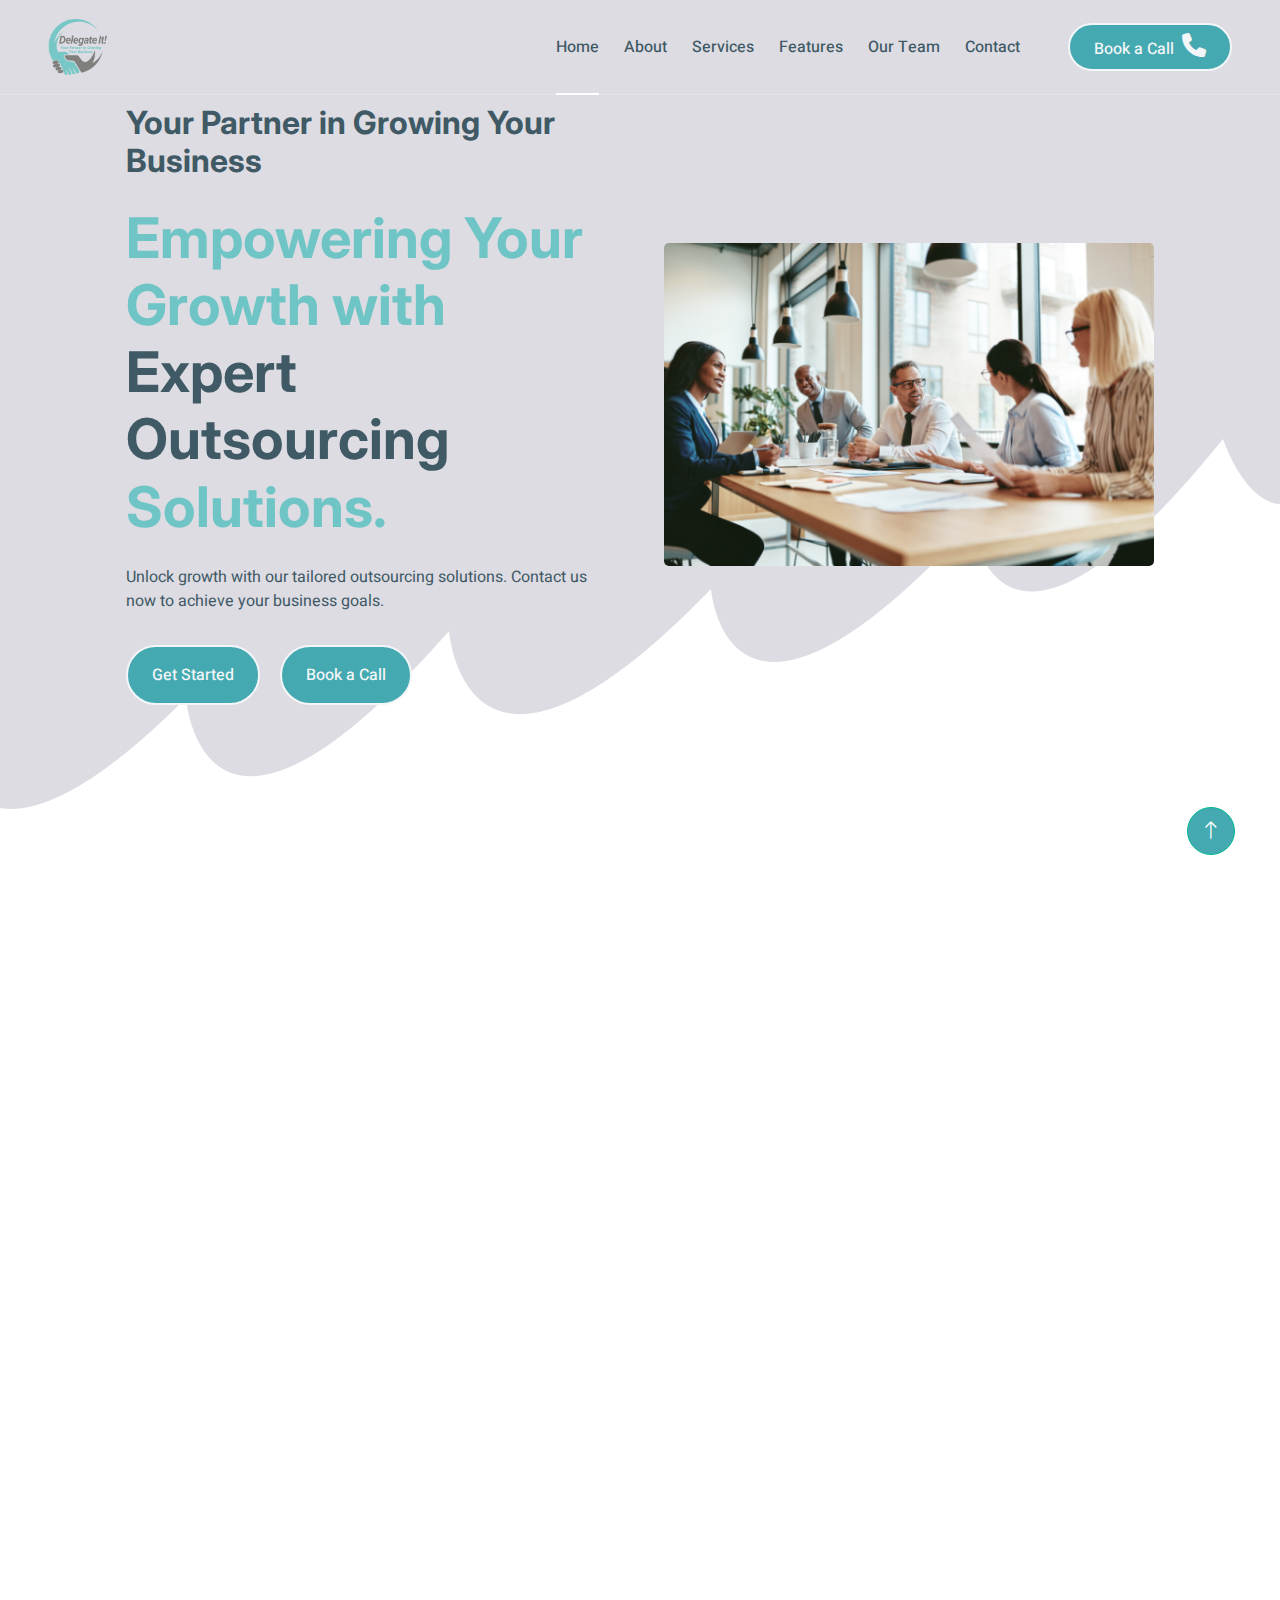
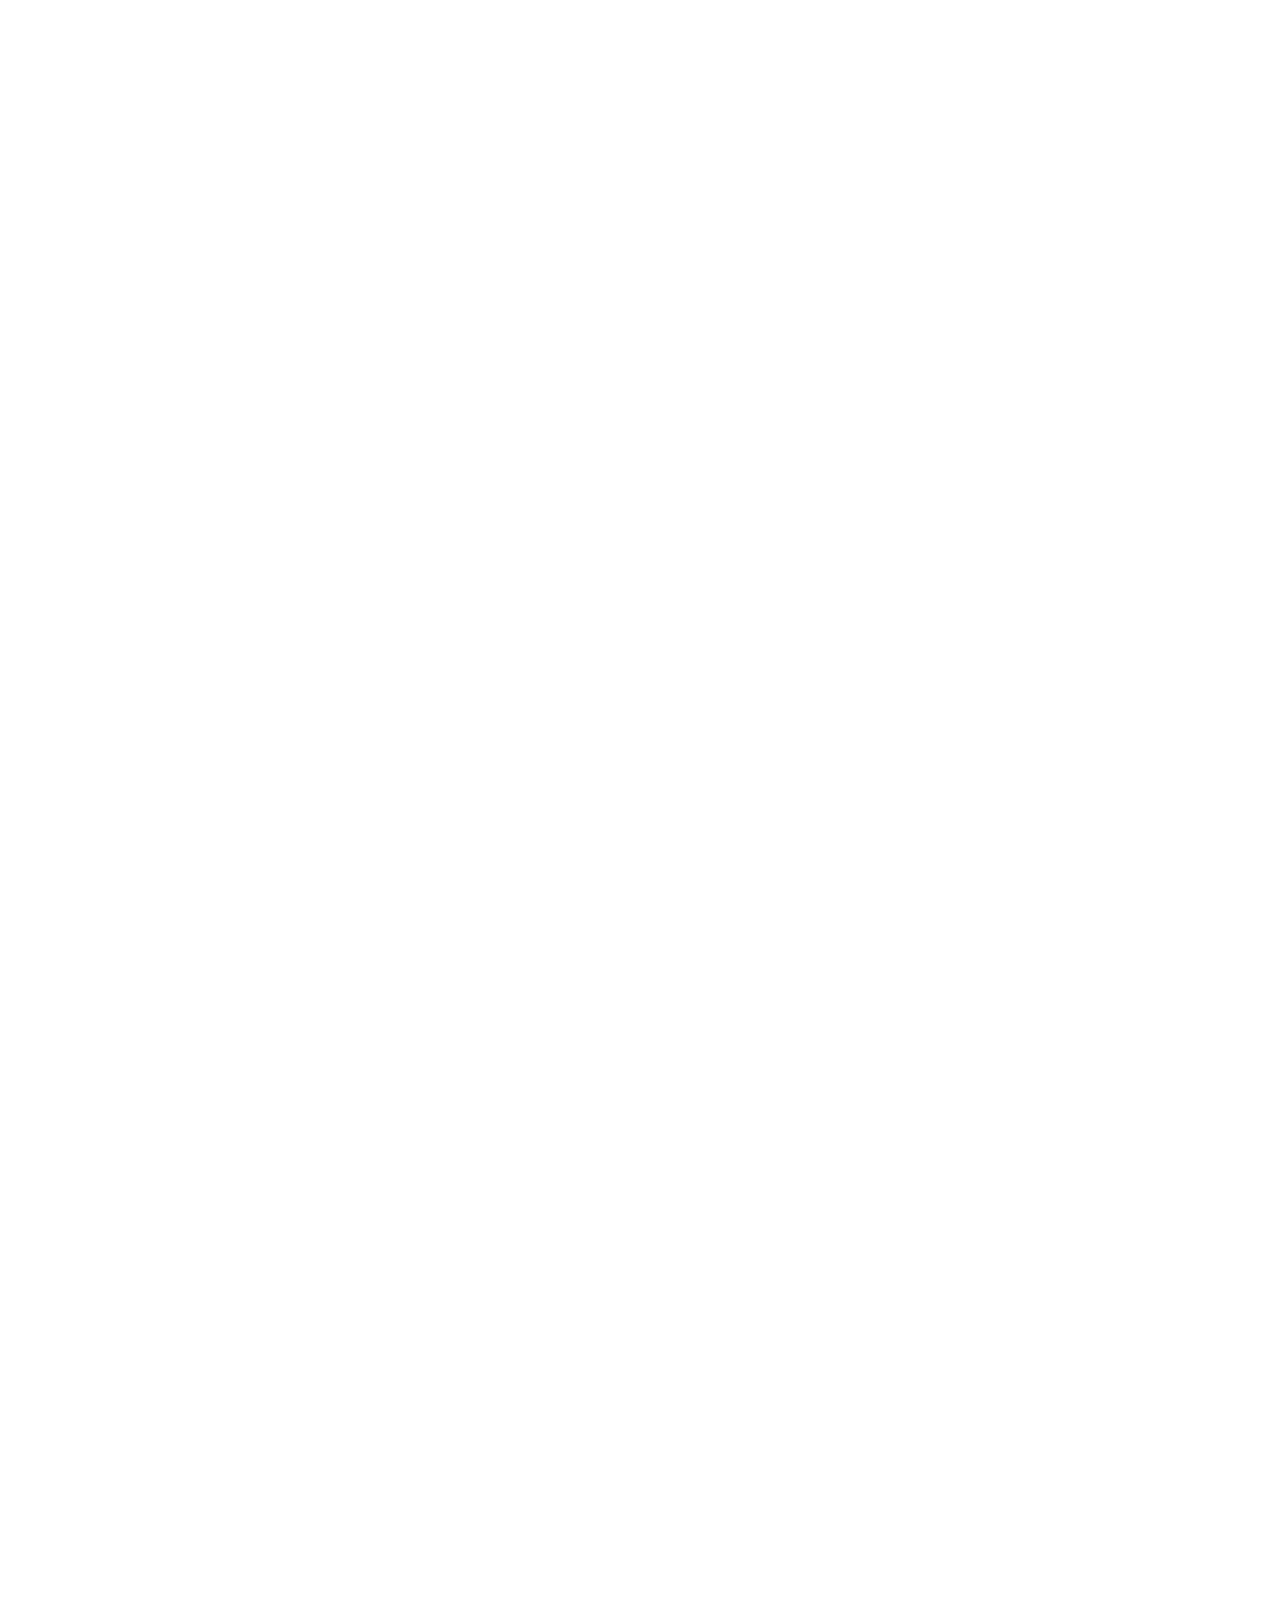
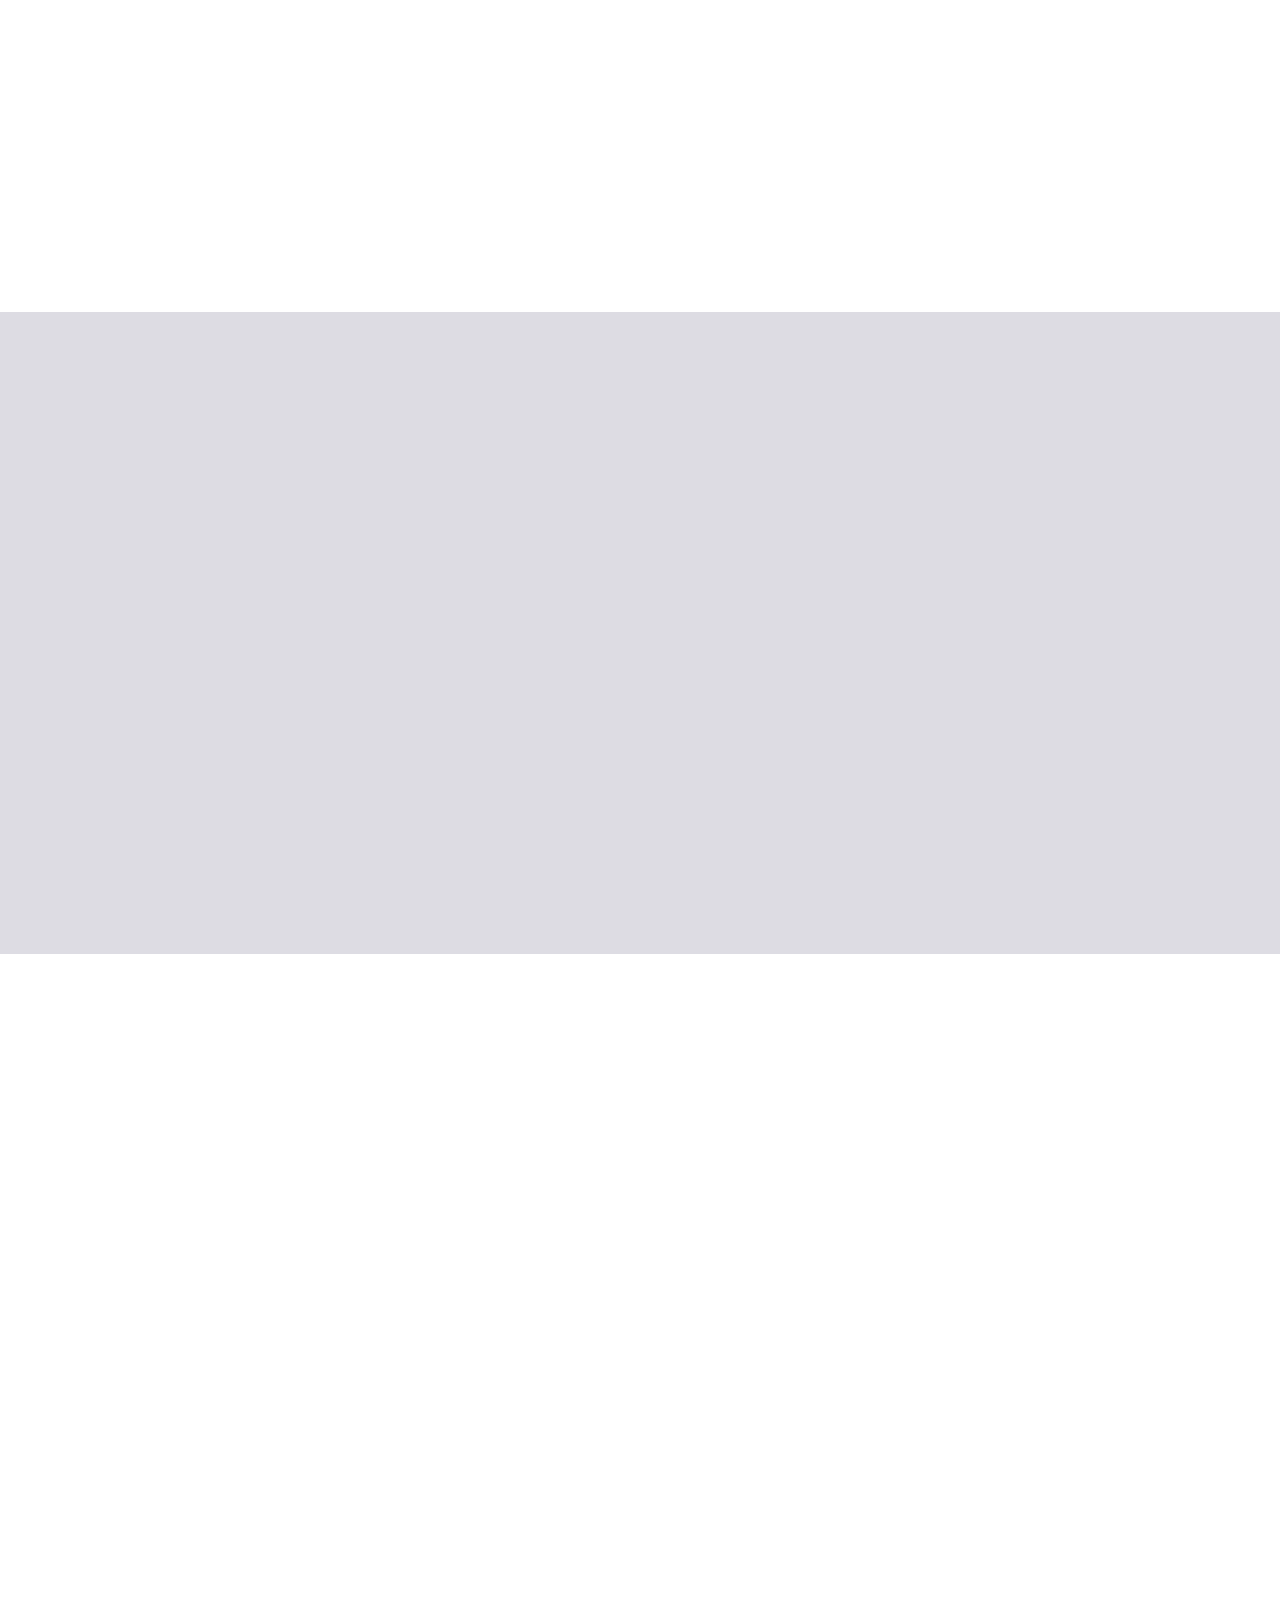
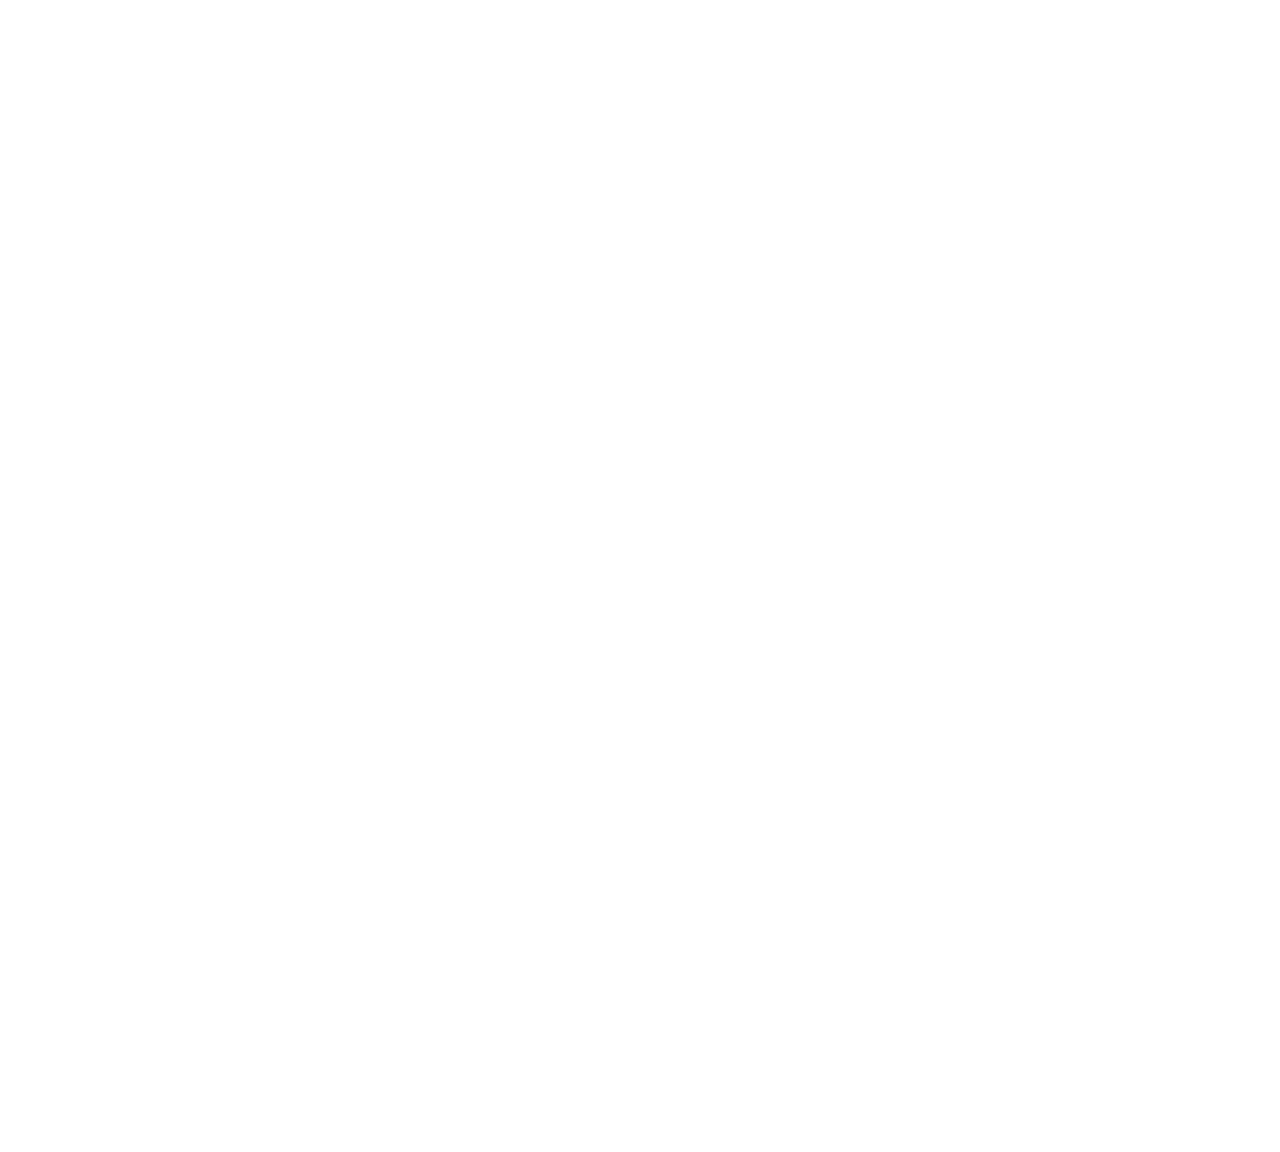
<file: index.html>
<!DOCTYPE html>
<html lang="en">

<head>
    <meta charset="utf-8">
    <title>You Can Delegate | Consulting Services</title>
    <meta content="width=device-width, initial-scale=1.0" name="viewport">
    <meta content="" name="keywords">
    <meta content="" name="description">

    <!-- Favicon -->
    <link href="img/favicon.ico" rel="icon">

    <!-- Google Web Fonts -->
    <link rel="preconnect" href="https://fonts.googleapis.com">
    <link rel="preconnect" href="https://fonts.gstatic.com" crossorigin>
    <link href="https://fonts.googleapis.com/css2?family=Heebo:wght@400;500;600&family=Inter:wght@700;800&display=swap" rel="stylesheet"> 

    <!-- Icon Font Stylesheet 
    <link href="https://cdnjs.cloudflare.com/ajax/libs/font-awesome/5.10.0/css/all.min.css" rel="stylesheet">-->
    <link href="https://cdnjs.cloudflare.com/ajax/libs/font-awesome/6.5.2/css/all.min.css" rel="stylesheet">
    <link href="https://cdn.jsdelivr.net/npm/bootstrap-icons@1.4.1/font/bootstrap-icons.css" rel="stylesheet">

    <!-- Libraries Stylesheet -->
    <link href="lib/animate/animate.min.css" rel="stylesheet">
    <link href="lib/owlcarousel/assets/owl.carousel.min.css" rel="stylesheet">

    <!-- Customized Bootstrap Stylesheet -->
    <link href="css/bootstrap.min.css" rel="stylesheet">

    <!-- Template Stylesheet -->
    <link href="css/style.css" rel="stylesheet">
</head>

<body>
    <div class="container-xxl bg-white p-0">
        <!-- Spinner Start -->
        <div id="spinner" class="show bg-white position-fixed translate-middle w-100 vh-100 top-50 start-50 d-flex align-items-center justify-content-center">
            <div class="spinner-border text-primary" style="width: 3rem; height: 3rem;" role="status">
                <span class="sr-only">Loading...</span>
            </div>
        </div>
        <!-- Spinner End -->


        <!-- Navbar & Hero Start -->
        <div class="container-xxl position-relative p-0">
            <nav class="navbar navbar-expand-lg navbar-light px-4 px-lg-5 py-3 py-lg-0 ">
                <a href="index.html" class="navbar-brand p-0">
                    
                    <img src="img/small_header_logo.png" alt="Logo">
                </a>
                <button class="navbar-toggler" type="button" data-bs-toggle="collapse" data-bs-target="#navbarCollapse">
                    <span class="fa fa-bars"></span>
                </button>
                <div class="collapse navbar-collapse" id="navbarCollapse">
                    <div class="navbar-nav ms-auto py-0 ">
                        <a href="index.html" class="nav-item nav-link active "><span class="hc-dark">Home</span></a>
                        <a href="#about-section" class="nav-item nav-link"><span class="hc-dark">About</span></a>
                        <a href="#services-section" class="nav-item nav-link"><span class="hc-dark">Services</span></a>
                        <a href="#features-section" class="nav-item nav-link"><span class="hc-dark">Features</span></a>
                        <a href="#team-section" class="nav-item nav-link"><span class="hc-dark">Our Team</span></a>
                        <!--<div class="nav-item dropdown">
                            <a href="#" class="nav-link dropdown-toggle" data-bs-toggle="dropdown">Pages</a>
                            <div class="dropdown-menu m-0">
                                <a href="feature.html" class="dropdown-item">Features</a>
                                <a href="quote.html" class="dropdown-item">Free Quote</a>
                                <a href="team.html" class="dropdown-item">Our Team</a>
                                <a href="testimonial.html" class="dropdown-item">Testimonial</a>
                                <a href="404.html" class="dropdown-item">404 Page</a>
                            </div>
                        </div> -->
                        <a href="contact.html" class="nav-item nav-link"><span class="hc-dark">Contact</span></a>
                    </div>
                    <a href="book_a_call.html" class="btn btn-outline-light border-2 rounded-pill bg-teal text-light py-2 px-4 ms-lg-5">Book a Call<i class="fa fa-phone text-light fs-4 ms-2"></i></a>
                </div>
            </nav>

            <div class="container-xxl hero-header btn-bg-gray p-5">
                <div class="container p-1 p-hero">
                    <div class="row g-5 align-items-center text-center">
                        <div class="col-lg-6 text-lg-start ">
                            <h1 class="h-l hc-dark mb-4 animated zoomIn ">Your Partner in Growing Your Business</h1>
                            <h3 class="h-xxl btn-c-gray pb-3 bg-c-teal3 animated zoomIn">Empowering Your Growth with <span class="hc-dark">Expert Outsourcing</span> Solutions.</h3>
                            <div class="">
                                <p class="hc-dark  animated zoomIn pb-3">Unlock growth with our tailored outsourcing solutions. Contact us now to achieve your business goals.</p>
                            </div>
                            <a href="contact.html" class="btn btn-outline-light bg-teal rounded-pill border-2 py-3 px-4 btn-hero animated slideInRight">Get Started</a>
                            <a href="book_a_call.html" class="btn btn-outline-light bg-teal rounded-pill border-2 py-3 px-4 btn-hero animated slideInRight">Book a Call</a>
                        </div>
                        <div class="col-lg-6 text-center text-lg-start">
                            <img class=" img-fluid animated zoomIn rounded" src="img/hero-image.png" alt="">
                        </div>
                    </div>
                </div>
            </div>
        </div>
        <!-- Navbar & Hero End -->


        <!-- About Start -->
        <div class="container-xxl py-6" id="about-section">
            <div class="container">
                <div class="row g-5 align-items-center">
                    <div class="col-lg-6 wow zoomIn" data-wow-delay="0.1s">
                        <img class="img-fluid rounded" src="img/about_us_lg.png">
                    </div>
                    <div class="col-lg-6 wow fadeInUp" data-wow-delay="0.1s">
                        <div class="d-inline-block border rounded-pill bg-teal text-white px-4 mb-3">About Us</div>
                        <h2 class="mb-4">Who We Are</h2>
                        <p class="mb-4">We are a dedicated outsourcing service provider committed to helping businesses overcome operational challenges and scale efficiently. Our expertise spans across various industries and functions, ensuring that we can meet your specific needs with precision and professionalism.</p>
                        <div class="row g-3 mb-4">
                            <div class="col-12 d-flex">
                                <div class="flex-shrink-0 btn-lg-square rounded-circle bg-teal">
                                    <i class="fa fa-user-tie text-white"></i>
                                </div>
                                <div class="ms-4">
                                    <h6>Our Mission</h6>
                                    <span>To provide exceptional outsourcing solutions that drive business growth and operational efficiency.</span>
                                </div>
                            </div>
                            <div class="col-12 d-flex">
                                <div class="flex-shrink-0 btn-lg-square rounded-circle bg-teal">
                                    <i class="fa fa-chart-line text-white"></i>
                                </div>
                                <div class="ms-4">
                                    <h6>Our Vision</h6>
                                    <span>To be the leading outsourcing partner for businesses worldwide, known for our quality, reliability, and innovative solutions.</span>
                                </div>
                            </div>
                        </div>
                        <a class="btn bg-teal text-light  py-3 px-5 mt-2" href="about.html">Read More</a>
                    </div>
                </div>
            </div>
        </div>
        <!-- About End -->


        <!-- Newsletter Start -->
        <div class="container-xxl bg-teal my-6 wow fadeInUp" data-wow-delay="0.1s">
            <div class="container px-lg-5">
                <div class="row align-items-center" style="height: 250px;">
                    <div class="col-12 col-md-6">
                        <h3 class="text-white">Ready to get started</h3>
                        <small class="text-white">Schedule you initial Business Consultation</small>
                        <div class="position-relative w-100 mt-3">
                            <a href="book_a_call.html" class="btn btn-light border-2 rounded-pill text-primary py-2 px-4 ">Book a Call<i class="fa fa-phone text-primary fs-4 ms-2"></i></a>
                        </div>
                    </div>
                    <div class="col-md-6 text-center mb-n5 d-none d-md-block">
                        <img class="img-fluid mt-5 rounded" style="max-height: 250px;" src="img/newsletter.png">
                    </div>
                </div>
            </div>
        </div>
        <!-- Newsletter End -->


        <!-- Service Start -->

        <div class="container-xxl py-6 " id="services-section">
            <div class="container">
                <div class="mx-auto text-center wow fadeInUp" data-wow-delay="0.1s" style="max-width: 600px;">
                    <div class="d-inline-block border rounded-pill bg-teal text-white px-4 mb-3">Our Services</div>
                    <h2 class="mb-5">We Provide Tailored Outsourcing Solutions</h2>
                </div>
                <div class="row g-4 justify-content-center">
                    <div class="col-lg-4 col-md-6 wow fadeInUp" data-wow-delay="0.6s">
                        <div class="service-item rounded h-100 bg-white">
                            <div class="d-flex justify-content-between">
                                <div class="service-icon">
                                    <i class="fa fa-headset fa-2x"></i>
                                </div>
                                <a class="service-btn" href="">
                                    <i class="fa fa-link fa-2x"></i>
                                </a>
                            </div>
                            <div class="p-5">
                                <h5 class="mb-3">Customer / Administrative Services (voice,email, or chat)</h5>
                                <ul>
                                    <li><span>Chat Support</span></li>
                                    <li><span>Email Support</span></li>
                                    <li><span>Technical / Product Support</span></li>
                                    <li><span>Inbound Calling</span></li>
                                    <li><span>Travel Reservation</span></li>
                                    <li><span>Data entry</span></li>
                                </ul>
                            </div>
                        </div>
                    </div>
                    <div class="col-lg-4 col-md-6 wow fadeInUp" data-wow-delay="0.1s">
                        <div class="service-item rounded h-100 bg-white">
                            <div class="d-flex justify-content-between">
                                <div class="service-icon">
                                    <i class="fa fa-house-laptop fa-2x"></i>
                                </div>
                                <a class="service-btn" href="">
                                    <i class="fa fa-link fa-2x"></i>
                                </a>
                            </div>
                            <div class="p-5">
                                <h5 class="mb-3">Back-office (eCommerce)</h5>
                                <ul>
                                    <li><span>Product listing</span></li>
                                    <li><span>Chat Support</span></li>
                                    <li><span>Email Support</span></li>
                                    <li><span>Photo Editing</span></li>
                                    <li><span>Product Research</span></li>
                                </ul>
                            </div>
                        </div>
                    </div>
                    <div class="col-lg-4 col-md-6 wow fadeInUp" data-wow-delay="0.1s">
                        <div class="service-item rounded h-100 bg-white">
                            <div class="d-flex justify-content-between">
                                <div class="service-icon">
                                    <i class="fa fa-house-laptop fa-2x"></i>
                                </div>
                                <a class="service-btn" href="">
                                    <i class="fa fa-link fa-2x"></i>
                                </a>
                            </div>
                            <div class="p-5">
                                <h5 class="mb-3">Back-office (Accounting)</h5>
                                <ul>
                                    <li><span>Procure to Pay</span></li>
                                    <li><span>Record to Report</span></li>
                                    <li><span>Bookkeeping</span></li>
                                    <li><span>Payroll</span></li>
                                </ul>
                            </div>
                        </div>
                    </div>
                    <div class="col-lg-4 col-md-6 wow fadeInUp" data-wow-delay="0.3s">
                        <div class="service-item rounded h-100 bg-white">
                            <div class="d-flex justify-content-between">
                                <div class="service-icon">
                                    <i class="fa fa-house-laptop fa-2x"></i>
                                </div>
                                <a class="service-btn" href="">
                                    <i class="fa fa-link fa-2x"></i>
                                </a>
                            </div>
                            <div class="p-5">
                                <h5 class="mb-3">Back-office (Creatives)</h5>
                                <ul>
                                    <li><span>Animation</span></li>
                                    <li><span>Graphics</span></li>
                                    <li><span>3D</span></li>
                                </ul>
                            </div>
                        </div>
                    </div>
                    <div class="col-lg-4 col-md-6 wow fadeInUp" data-wow-delay="0.3s">
                        <div class="service-item rounded h-100 bg-white">
                            <div class="d-flex justify-content-between">
                                <div class="service-icon">
                                    <i class="fa fa-house-laptop fa-2x"></i>
                                </div>
                                <a class="service-btn" href="">
                                    <i class="fa fa-link fa-2x"></i>
                                </a>
                            </div>
                            <div class="p-5">
                                <h5 class="mb-3">Back-office (Human Resource)</h5>
                                <ul>
                                    <li><span>Compensation and Benefits</span></li>
                                    <li><span>Sourcing and Recruitment</span></li>
                                    <li><span>Training & Onboarding</span></li>
                                </ul>
                            </div>
                        </div>
                    </div>
                    <div class="col-lg-4 col-md-6 wow fadeInUp" data-wow-delay="0.3s">
                        <div class="service-item rounded h-100 bg-white">
                            <div class="d-flex justify-content-between">
                                <div class="service-icon">
                                    <i class="fa fa-house-laptop fa-2x"></i>
                                </div>
                                <a class="service-btn" href="">
                                    <i class="fa fa-link fa-2x"></i>
                                </a>
                            </div>
                            <div class="p-5">
                                <h5 class="mb-3">Back-office (Marketing)</h5>
                                <ul>
                                    <li><span>Social Media Marketing</span></li>
                                    <li><span>Email Marketing</span></li>
                                    <li><span>SEO</span></li>
                                    <li><span>Lead Generation</span></li>
                                    <li><span>Telemarketing</span></li>
                                </ul>
                            </div>
                        </div>
                    </div>
                    <div class="col-lg-4 col-md-6 wow fadeInUp" data-wow-delay="0.3s">
                        <div class="service-item rounded h-100 bg-white">
                            <div class="d-flex justify-content-between">
                                <div class="service-icon">
                                    <i class="fa fa-house-laptop fa-2x"></i>
                                </div>
                                <a class="service-btn" href="">
                                    <i class="fa fa-link fa-2x"></i>
                                </a>
                            </div>
                            <div class="p-5">
                                <h5 class="mb-3">Back-office (Medical)</h5>
                                <ul>
                                    <li><span>Appointment Scheduling & Reminder</span></li>
                                    <li><span>Insurance Verification</span></li>
                                    <li><span>Authorization</span></li>
                                    <li><span>Billing and Coding</span></li>
                                </ul>
                            </div>
                        </div>
                    </div>
                    <div class="col-lg-4 col-md-6 wow fadeInUp" data-wow-delay="0.3s">
                        <div class="service-item rounded h-100 bg-white">
                            <div class="d-flex justify-content-between">
                                <div class="service-icon">
                                    <i class="fa fa-gear fa-2x"></i>
                                </div>
                                <a class="service-btn" href="">
                                    <i class="fa fa-link fa-2x"></i>
                                </a>
                            </div>
                            <div class="p-5">
                                <h5 class="mb-3">Back-office (Architectural & Engineering)</h5>
                                <ul>
                                    <li><span>Drafting</span></li>
                                    <li><span>Estimation</span></li>
                                    <li><span>3D Rendering</span></li>
                                </ul>
                            </div>
                        </div>
                    </div>
                    <div class="col-lg-4 col-md-6 wow fadeInUp" data-wow-delay="0.3s">
                        <div class="service-item rounded h-100 bg-white">
                            <div class="d-flex justify-content-between">
                                <div class="service-icon">
                                    <i class="fa fa-gear fa-2x"></i>
                                </div>
                                <a class="service-btn" href="">
                                    <i class="fa fa-link fa-2x"></i>
                                </a>
                            </div>
                            <div class="p-5">
                                <h5 class="mb-3">Back-office (IT)</h5>
                                <ul>
                                    <li><span>Programming</span></li>
                                    <li><span>Web Development</span></li>
                                    <li><span>Software Development</span></li>
                                    <li><span>Networking</span></li>
                                    <li><span>Technical Support</span></li>
                                </ul>
                            </div>
                        </div>
                    </div>
                </div>
            </div>
        </div>
        <!-- Service End -->


        <!-- Features Start 
        <div class="container-xxl py-6 " id="">
            <div class="container">
                <div class="row g-5 justify-content-center">
                    <div class="col-lg-12 wow fadeInUp text-center" data-wow-delay="0.1s">
                        <div class="d-inline-block border rounded-pill text-primary px-4 mb-3">Use Cases</div>
                        <h2 class="mb-4">Industries and Funtions</h2>
                        <p>Some sample Industries and funstions</p>
                    </div>
                    <div class="col-lg-10">
                        <div class="row g-5">
                            <div class="col-sm-6 wow fadeIn service-item p-5" data-wow-delay="0.1s">
                                <div class="d-flex align-items-center mb-3">
                                    <div class="flex-shrink-0 btn-square bg-teal rounded-circle me-3">
                                        <i class="fa fa-store text-white"></i>
                                    </div>
                                    <h6 class="mb-0">eCommerce</h6>
                                </div>
                                
                                <div class="d-flex align-items-center mb-3">
                                    <div class="flex-shrink-0 btn-square bg-teal rounded-circle me-3">
                                        <i class="fa fa-user-tie text-white"></i>
                                    </div>
                                    <h6 class="mb-0">Professional services (Insurance agents, coaches, lawyers)</h6>
                                </div>

                                <div class="d-flex align-items-center mb-3">
                                    <div class="flex-shrink-0 btn-square bg-teal rounded-circle me-3">
                                        <i class="fa fa-dollar text-white"></i>
                                    </div>
                                    <h6 class="mb-0">Insurance</h6>
                                </div>

                                <div class="d-flex align-items-center mb-3">
                                    <div class="flex-shrink-0 btn-square bg-teal rounded-circle me-3">
                                        <i class="fa fa-money-check-dollar text-white"></i>
                                    </div>
                                    <h6 class="mb-0">Medical Billing</h6>
                                </div>

                                <div class="d-flex align-items-center mb-3">
                                    <div class="flex-shrink-0 btn-square bg-teal rounded-circle me-3">
                                        <i class="fa fa-map-marker-alt text-white"></i>
                                    </div>
                                    <h6 class="mb-0">Travel</h6>
                                </div>

                                <div class="d-flex align-items-center mb-3">
                                    <div class="flex-shrink-0 btn-square bg-teal rounded-circle me-3">
                                        <i class="fa fa-hammer text-white"></i>
                                    </div>
                                    <h6 class="mb-0">Architectural Services</h6>
                                </div>

                                <div class="d-flex align-items-center mb-3">
                                    <div class="flex-shrink-0 btn-square bg-teal rounded-circle me-3">
                                        <i class="fa fa-users text-white"></i>
                                    </div>
                                    <h6 class="mb-0">Recruitment/HR/Staffing</h6>
                                </div>
                            </div>
                            <div class="col-sm-6 wow fadeIn" data-wow-delay="0.1s">
                                <div class="d-flex align-items-center p-5 service-item">
                                    <ul class="">
                                        <li class="pb-1"><span>Accounting/Finance (OTC, R2R, etc.)</span></li>
                                        <li class="pb-1"><span>HR (Sourcing, Candidate engagement, onboarding, benefits administrations, etc.)</span></li>
                                        <li class="p-1"><span>Product Listing/ Encoding</span></li>
                                        <li class="p-1"><span>Customer Service - Chat, Email, and Calls</span></li>
                                        <li class="p-1"><span>Appointment Setting</span></li>
                                        <li class="p-1"><span>Reservation Services</span></li>
                                        <li class="p-1"><span>Insurance policy management, renewal monitoring</span></li>
                                        <li class="p-1"><span>Technician appointment coordination</span></li>
                                        <li class="p-1"><span>Draftsman and animators</span></li>
                                        <li class="p-1"><span>Graphic Design</span></li>
                                        <li class="p-1"><span>Order Taking & manangement</span></li>
                                        <li class=""><span>General Administrative work</span></li>
                                    </ul>
                                </div>
                            </div>
                        </div>
                    </div>
                </div>
            </div>
        </div>-->
        <div class="container-xxl py-6 btn-bg-gray" id="features-section">
            <div class="container">
                <div class="row g-5">
                    <div class="col-lg-5 wow fadeInUp" data-wow-delay="0.1s">
                        <div class="d-inline-block border rounded-pill bg-teal text-white px-4 mb-3">Features</div>
                        <h2 class="mb-4">Why People Choose Us?</h2>
                        <p>Partner with us and experience the advantages of professional, efficient, and cost-effective outsourcing solutions</p>
                        <p</p>
                        <a class="btn btn-primary bg-teal rounded-pill py-3 px-5 mt-2" href="feature.html">Read More</a>
                    </div>
                    <div class="col-lg-7">
                        <div class="row g-5">
                            <div class="col-sm-6 wow fadeIn" data-wow-delay="0.1s">
                                <div class="d-flex align-items-center mb-3">
                                    <div class="flex-shrink-0 btn-square bg-teal rounded-circle me-3">
                                        <i class="fa fa-award text-white"></i>
                                    </div>
                                    <h6 class="mb-0">Expert Talent Sourcing</h6>
                                </div>
                                <span>We connect you with the right talent to meet your specific requirements.</span>
                            </div>
                            <div class="col-sm-6 wow fadeIn" data-wow-delay="0.2s">
                                <div class="d-flex align-items-center mb-3">
                                    <div class="flex-shrink-0 btn-square bg-teal rounded-circle me-3">
                                        <i class="fa fa-percent text-white"></i>
                                    </div>
                                    <h6 class="mb-0">Cost-Effective Solutions</h6>
                                </div>
                                <span>Our services help you reduce operational costs without compromising on quality.</span>
                            </div>
                            <div class="col-sm-6 wow fadeIn" data-wow-delay="0.3s">
                                <div class="d-flex align-items-center mb-3">
                                    <div class="flex-shrink-0 btn-square bg-teal rounded-circle me-3">
                                        <i class="fa fa-map-marker-alt text-white"></i>
                                    </div>
                                    <h6 class="mb-0">Flexible Workspaces</h6>
                                </div>
                                <span>Benefit from our abundant and adaptable workspaces in the Philippines.</span>
                            </div>
                            <div class="col-sm-6 wow fadeIn" data-wow-delay="0.4s">
                                <div class="d-flex align-items-center mb-3">
                                    <div class="flex-shrink-0 btn-square bg-teal rounded-circle me-3">
                                        <i class="fa fa-cubes text-white"></i>
                                    </div>
                                    <h6 class="mb-0">Comprehensive Support</h6>
                                </div>
                                <span>From training to payroll management, we handle it all to ensure seamless operations.</span>
                            </div>
                            <div class="col-sm-6 wow fadeIn" data-wow-delay="0.5s">
                                <div class="d-flex align-items-center mb-3">
                                    <div class="flex-shrink-0 btn-square bg-teal rounded-circle me-3">
                                        <i class="fa fa-chart-line text-white"></i>
                                    </div>
                                    <h6 class="mb-0">Proven Track Record</h6>
                                </div>
                                <span>With a robust outsourcing industry in the Philippines, we leverage our local expertise to deliver outstanding results.</span>
                            </div>
                            <div class="col-sm-6 wow fadeIn" data-wow-delay="0.6s">
                                <div class="d-flex align-items-center mb-3">
                                    <div class="flex-shrink-0 btn-square bg-teal rounded-circle me-3">
                                        <i class="fa fa-headset text-white"></i>
                                    </div>
                                    <h6 class="mb-0">24/7 Customer Support</h6>
                                </div>
                                <span>Never miss a detail on any of your project(s)</span>
                            </div>
                        </div>
                    </div>
                </div>
            </div>
        </div>
        <!-- Features End -->


        <!-- Client Start
        <div class="container-xxl bg-teal my-6 py-5 wow fadeInUp" data-wow-delay="0.1s">
            <div class="container">
                <div class="owl-carousel client-carousel">
                    <a href="#"><img class="img-fluid rounded-circle" src="img/client/Automatiq Inc.jfif" alt=""></a>
                    <a href="#"><img class="img-fluid rounded-circle" src="img/client/QuickRoiSolutions.png" alt=""></a>
                </div>
            </div>
        </div>
        Client End -->


        <!-- Testimonial Start
        <div class="container-xxl py-6">
            <div class="container">
                <div class="mx-auto text-center wow fadeInUp" data-wow-delay="0.1s" style="max-width: 600px;">
                    <div class="d-inline-block border rounded-pill bg-teal text-white px-4 mb-3">Testimonial</div>
                    <h2 class="mb-5">Testimonials</h2>
                </div>
                <div class="owl-carousel testimonial-carousel wow fadeInUp" data-wow-delay="0.1s">
                    <div class="testimonial-item rounded p-4">
                        <i class="fa fa-quote-left fa-2x btn-c-gray mb-3"></i>
                        <p>Marjorie is an assertive and result-oriented individual who commits herself to whatever she does. She is a talented communicator and trainer. She has the ability to induce energy and sincere concern for her participants. She can can connect people and resources through her wide network.</p>
                        <div class="d-flex align-items-center">
                            <img class="img-fluid flex-shrink-0 rounded-circle" src="img/team/Phillip Tan.jpg">
                            <div class="ps-3">
                                <h6 class="mb-1">Phillip Tan</h6>
                                <small>CEO | Founder @ YouCanDelegate</small>
                            </div>
                        </div>
                    </div>
                </div>
            </div>
        </div> -->
        <!--Testimonial End -->


        <!-- Team Start -->
        <div class="container-xxl py-6" id="team-section">
            <div class="container">
                <div class="mx-auto text-center wow fadeInUp" data-wow-delay="0.1s" style="max-width: 600px;">
                    <div class="d-inline-block border rounded-pill bg-teal text-white px-4 mb-3">Our Team</div>
                    <h2 class="mb-5">Meet Our Team Members</h2>
                </div>
                <div class="row g-4 justify-content-center">
                    <div class="col-lg-3 col-md-6 wow fadeInUp" data-wow-delay="0.1s">
                        <div class="team-item ">
                            <h5>Marjorie May U. Teh</h5>
                            <p class="mb-4">CEO | Founder</p>
                            <img class="img-fluid rounded-circle w-100 mb-4" src="img/team/Marjorie May U. Teh.jpg" alt="">
                            <div class="d-flex justify-content-center">
                                <a class="btn btn-square text-primary bg-white m-1" href="https://web.facebook.com/marjorie.teh"><i class="fab fa-facebook-f"></i></a>
                                <a class="btn btn-square text-primary bg-white m-1" href="https://www.linkedin.com/in/marjorieteh/"><i class="fab fa-linkedin-in"></i></a>
                            </div>
                        </div>
                    </div>
                    <div class="col-lg-3 col-md-6 wow fadeInUp" data-wow-delay="0.1s">
                        <div class="team-item">
                            <h5>Phillip Tan</h5>
                            <p class="mb-4">Operations Consultant</p>
                            <img class="img-fluid rounded-circle w-100 mb-4" src="img/team/Phillip Tan.jpg" alt="">
                            <div class="d-flex justify-content-center">
                                <a class="btn btn-square text-primary bg-white m-1" href=""><i class="fab fa-facebook-f"></i></a>
                                <a class="btn btn-square text-primary bg-white m-1" href="https://www.linkedin.com/in/phillip10/"><i class="fab fa-linkedin-in"></i></a>
                            </div>
                        </div>
                    </div>
                    <div class="col-lg-3 col-md-6 wow fadeInUp" data-wow-delay="0.3s">
                        <div class="team-item">
                            <h5>Teresa Rhodes</h5>
                            <p class="mb-4">Accounts Coordinator</p>
                            <img class="img-fluid rounded-circle w-100 mb-4" src="img/team/Teresa Rhodes.png" alt="">
                            <div class="d-flex justify-content-center">
                                <a class="btn btn-square text-primary bg-white m-1" href=""><i class="fab fa-facebook-f"></i></a>
                                <a class="btn btn-square text-primary bg-white m-1" href="https://www.linkedin.com/in/teresa-rhodes-1357ba8b/"><i class="fab fa-linkedin-in"></i></a>
                            </div>
                        </div>
                    </div>
                    <div class="col-lg-3 col-md-6 wow fadeInUp" data-wow-delay="0.3s">
                        <div class="team-item">
                            <h5>Marvin Intos</h5>
                            <p class="mb-4">Business Development Manager</p>
                            <img class="img-fluid rounded-circle w-100 mb-4" src="img/team/Marvin Intos.png" alt="">
                            <div class="d-flex justify-content-center">
                                <a class="btn btn-square text-primary bg-white m-1" href=""><i class="fab fa-facebook-f"></i></a>
                                <a class="btn btn-square text-primary bg-white m-1" href="https://www.linkedin.com/in/marvinintos/"><i class="fab fa-linkedin-in"></i></a>
                            </div>
                        </div>
                    </div>
                    <div class="col-lg-3 col-md-6 wow fadeInUp" data-wow-delay="0.7s">
                        <div class="team-item">
                            <h5>Chris Manongdo</h5>
                            <p class="mb-4">Financial Analyst</p>
                            <img class="img-fluid rounded-circle w-100 mb-4" src="img/team/Chris Manongdo.jpg" alt="">
                            <div class="d-flex justify-content-center">
                                <a class="btn btn-square text-primary bg-white m-1" href=""><i class="fab fa-facebook-f"></i></a>
                                <a class="btn btn-square text-primary bg-white m-1" href="https://www.linkedin.com/in/chrismanongdo/"><i class="fab fa-linkedin-in"></i></a>
                            </div>
                        </div>
                    </div>
                    <div class="col-lg-3 col-md-6 wow fadeInUp" data-wow-delay="0.7s">
                        <div class="team-item">
                            <h5>Mahonri Mardy Lulab</h5>
                            <p class="mb-4">Graphic Designer</p>
                            <img class="img-fluid rounded-circle w-100 mb-4" src="img/team/Mahonri Mardy Lulab.jpg" alt="">
                            <div class="d-flex justify-content-center">
                                <a class="btn btn-square text-primary bg-white m-1" href="https://web.facebook.com/mahonri.lulab.9"><i class="fab fa-facebook-f"></i></a>
                                <a class="btn btn-square text-primary bg-white m-1" href="https://www.linkedin.com/in/mahonri-mardy-lulab-6846656b/"><i class="fab fa-linkedin-in"></i></a>
                            </div>
                        </div>
                    </div>
                    <div class="col-lg-3 col-md-6 wow fadeInUp" data-wow-delay="0.7s">
                        <div class="team-item">
                            <h5>Rosell Acaylar</h5>
                            <p class="mb-4">Computer Programmer</p>
                            <img class="img-fluid rounded-circle w-100 mb-4" src="img/team/Rosell Acaylar.jpg" alt="">
                            <div class="d-flex justify-content-center">
                                <a class="btn btn-square text-primary bg-white m-1" href="https://web.facebook.com/roscray"><i class="fab fa-facebook-f"></i></a>
                                <a class="btn btn-square text-primary bg-white m-1" href="https://www.linkedin.com/in/rosell-a-7288a775/"><i class="fab fa-linkedin-in"></i></a>
                            </div>
                        </div>
                    </div>
                    <div class="col-lg-3 col-md-6 wow fadeInUp" data-wow-delay="0.7s">
                        <div class="team-item">
                            <h5>Mondred Munsod</h5>
                            <p class="mb-4">Full-stack Web Developer</p>
                            <img class="img-fluid rounded-circle w-100 mb-4" src="img/team/Mondred Munsod.jpg" alt="">
                            <div class="d-flex justify-content-center">
                                <a class="btn btn-square text-primary bg-white m-1" href="https://web.facebook.com/red.lds/"><i class="fab fa-facebook-f"></i></a>
                                <a class="btn btn-square text-primary bg-white m-1" href="https://www.linkedin.com/in/mondred-munsod/"><i class="fab fa-linkedin-in"></i></a>
                            </div>
                        </div>
                    </div>
                </div>
            </div>
        </div>
        <!-- Team End -->
        

        <!-- Footer Start -->
        <div class="container-fluid btn-bg-gray hc-dark footer pt-5 wow fadeIn" data-wow-delay="0.1s" style="margin-top: 6rem;">
            <div class="container py-5">
                <div class="row g-5">
                    <div class="col-md-6 col-lg-3">
                        <!--<h5 class="text-white mb-4"><span class="hc-dark">Reach Us Out</span></h5>-->
                        <div class="col-lg-6 wow zoomIn mb-3" data-wow-delay="0.1s">
                            <img class="img-fluid rounded" src="img/small_header_logo.png">
                        </div>
                        
                        <p><i class="fa fa-map-marker-alt me-3"></i>Henderson, Nevada, United States</p>
                        <p><i class="fa fa-phone me-3"></i>+ (801) 648-4058</p>
                        <!--<p><i class="fa fa-envelope me-3"></i>marjorie@youcandelegate.com</p>-->
                        <div class="d-flex pt-2">
                            <a class="btn btn-outline-light bg-teal btn-social" href=""><i class="fab fa-twitter"></i></a>
                            <a class="btn btn-outline-light bg-teal btn-social" href=""><i class="fab fa-facebook-f"></i></a>
                            <a class="btn btn-outline-light bg-teal btn-social" href=""><i class="fab fa-youtube"></i></a>
                            <a class="btn btn-outline-light bg-teal btn-social" href=""><i class="fab fa-instagram"></i></a>
                            <a class="btn btn-outline-light bg-teal btn-social" href=""><i class="fab fa-linkedin-in"></i></a>
                        </div>
                    </div>
                    <div class="col-md-6 col-lg-3">
                        <h5 class="hc-dark mb-4">Quick Links</h5>
                        <a class="btn btn-link hc-dark" href="about.html"><span class="hc-dark">About Us</span></a>
                        <a class="btn btn-link" href="contact.html"><span class="hc-dark">Contact Us</span></a>
                        <a class="btn btn-link" href="feature.html"><span class="hc-dark">Features</span></a>
                        <a class="btn btn-link" href="book_a_call.html"><span class="hc-dark">Book a Call</span></a>
                    </div>
                    <div class="col-md-6 col-lg-3">
                        <h5 class="text-white mb-4 hc-dark"><span class="hc-dark">Popular Links</span></h5>
                        <a class="btn btn-link hc-dark" href="about.html"><span class="hc-dark">About Us</span></a>
                        <a class="btn btn-link" href="contact.html"><span class="hc-dark">Contact Us</span></a>
                    </div>
                    <div class="col-md-6 col-lg-3">
                        <h5 class="text-white mb-4"><span class="hc-dark">Get In Touch</span></h5>
                        <p>Your Partner in Growing Your Business.</p>
                        <a href="book_a_call.html" class="btn text-white bg-teal border-2 rounded-pill btn-c-gray py-2 px-4 "><span class="text-white">Book a Call</span><i class="fa fa-phone text-white fs-4 ms-2"></i></a>
                    </div>
                </div>
            </div>
            <div class="container">
                <div class="copyright">
                    <div class="row justify-content-center">
                        <div class="col-md-12  text-center text-md-start mb-3 mb-md-0">
                            &copy; <a class="border-bottom" href="#"><span class="hc-dark">https://youcandelegate.com</span></a>, All Rights Reserved. 
							Crafted By <a class="border-bottom" href="https://www.linkedin.com/in/mondred-munsod/"><span class="hc-dark">RedLds</span></a>
                        </div>
                        <!-- <div class="col-md-6 text-center text-md-end">
                            <div class="footer-menu">
                                <a href="">Home</a>
                                <a href="">Cookies</a>
                                <a href="">Help</a>
                                <a href="">FQAs</a>
                            </div>
                        </div> -->
                    </div>
                </div>
            </div>
        </div>
        <!-- Footer End -->


        <!-- Back to Top -->
        <a href="#" class="btn btn-lg btn-primary bg-teal btn-lg-square back-to-top"><i class="bi bi-arrow-up"></i></a>
    </div>

    <!-- JavaScript Libraries -->
    <script src="https://code.jquery.com/jquery-3.4.1.min.js"></script>
    <script src="https://cdn.jsdelivr.net/npm/bootstrap@5.0.0/dist/js/bootstrap.bundle.min.js"></script>
    <script src="lib/wow/wow.min.js"></script>
    <script src="lib/easing/easing.min.js"></script>
    <script src="lib/waypoints/waypoints.min.js"></script>
    <script src="lib/owlcarousel/owl.carousel.min.js"></script>

    <!-- Template Javascript -->
    <script src="js/main.js"></script>
</body>

</html>
</file>
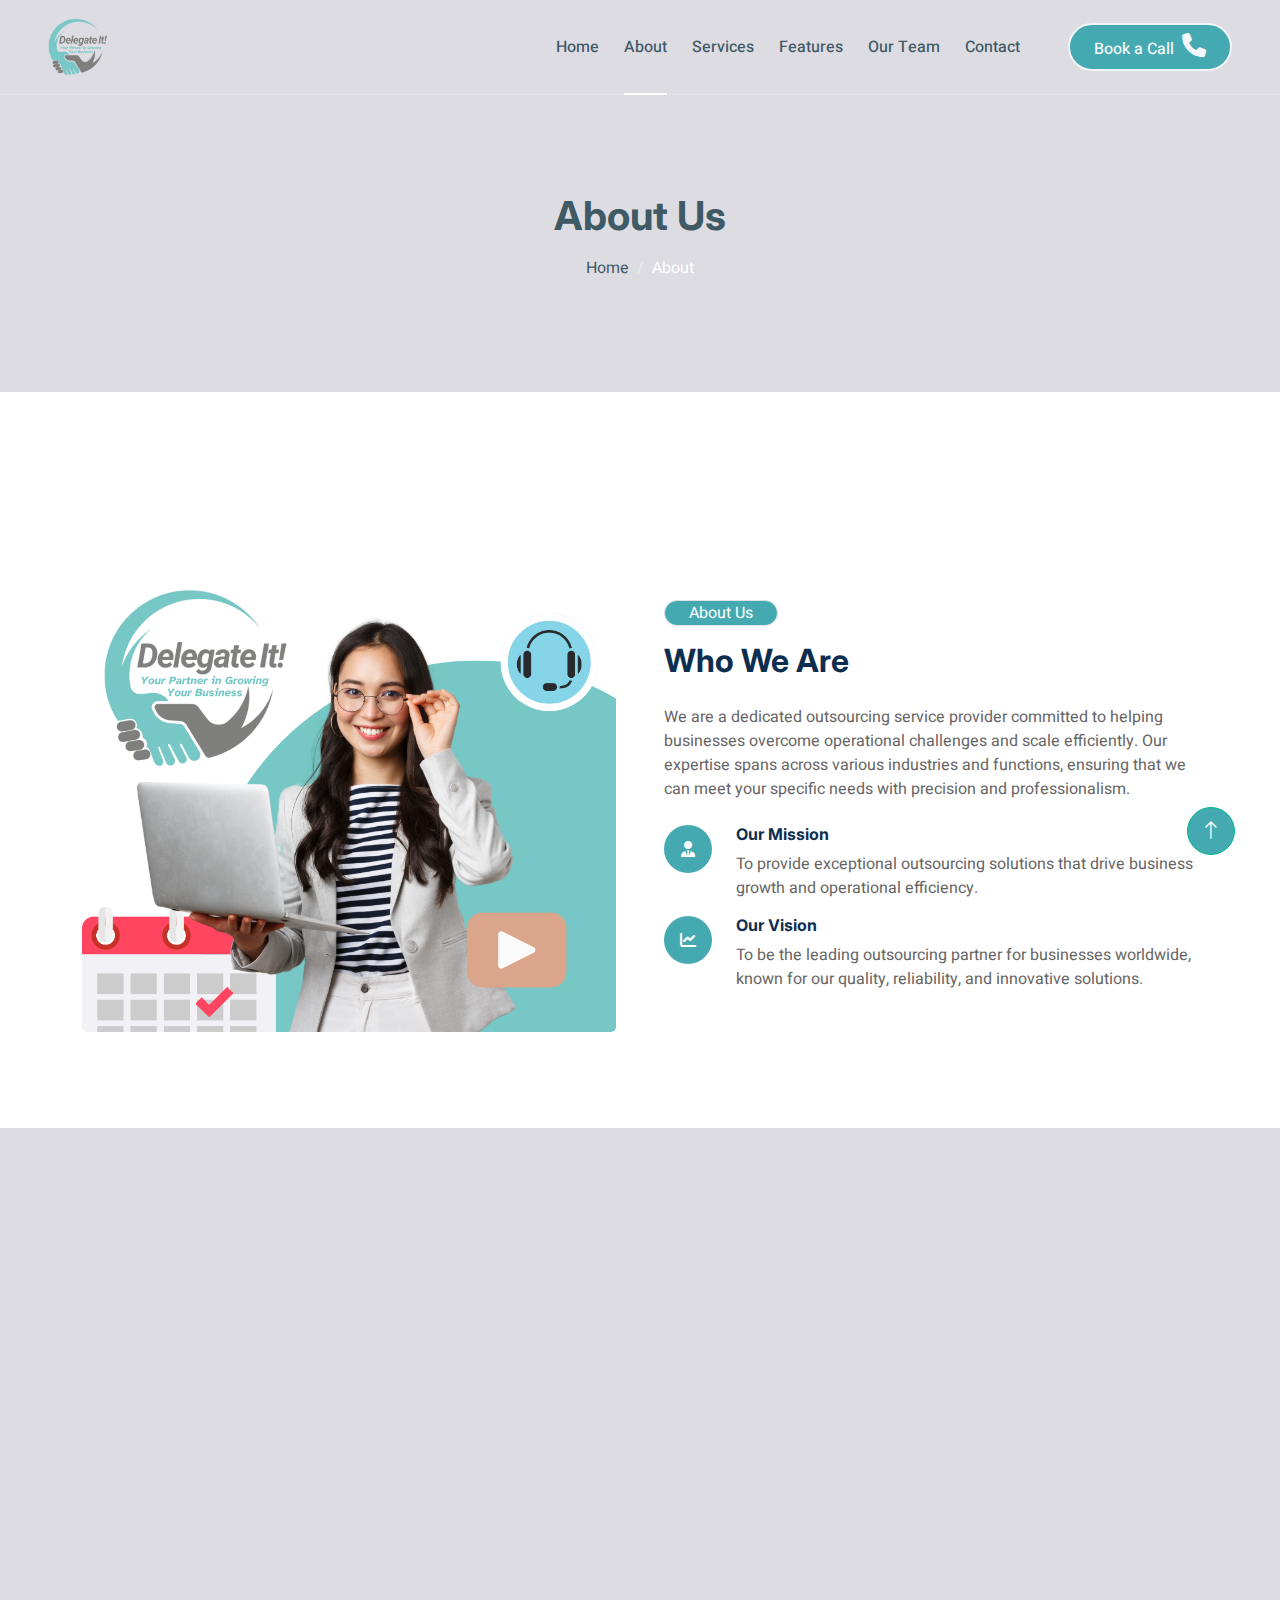
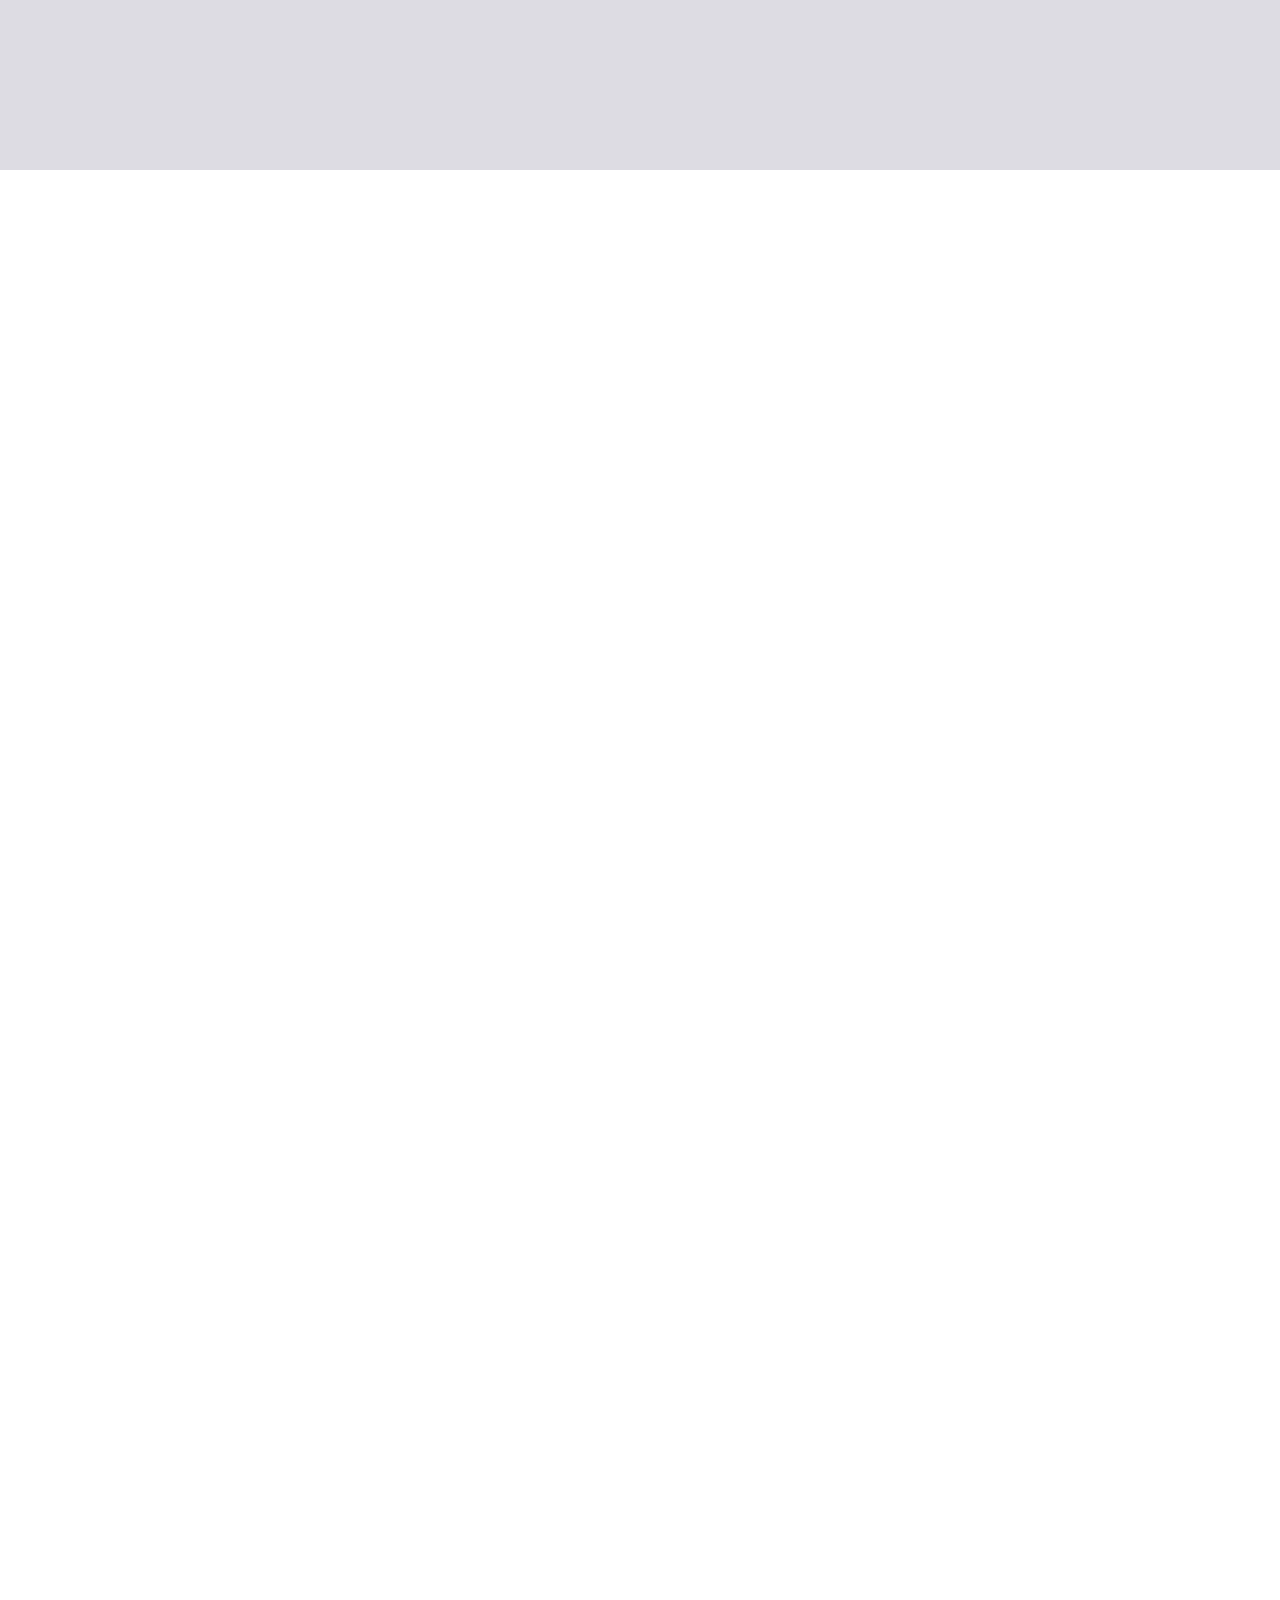
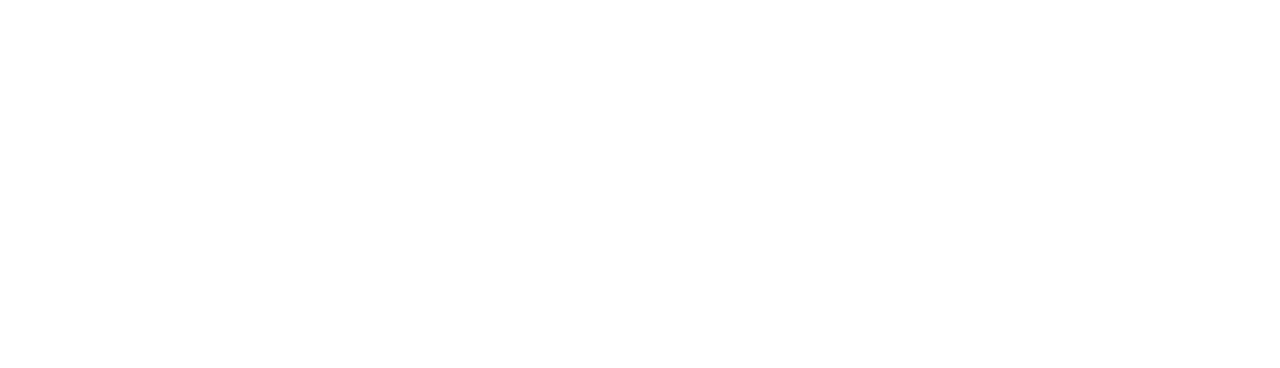
<file: about.html>
<!DOCTYPE html>
<html lang="en">

<head>
    <meta charset="utf-8">
    <title>You Can Delegate | Staffing Agency</title>
    <meta content="width=device-width, initial-scale=1.0" name="viewport">
    <meta content="" name="keywords">
    <meta content="" name="description">

    <!-- Favicon -->
    <link href="img/favicon.ico" rel="icon">

    <!-- Google Web Fonts -->
    <link rel="preconnect" href="https://fonts.googleapis.com">
    <link rel="preconnect" href="https://fonts.gstatic.com" crossorigin>
    <link href="https://fonts.googleapis.com/css2?family=Heebo:wght@400;500;600&family=Inter:wght@700;800&display=swap" rel="stylesheet"> 

    <!-- Icon Font Stylesheet -->
    <link href="https://cdnjs.cloudflare.com/ajax/libs/font-awesome/6.5.2/css/all.min.css" rel="stylesheet">
    <link href="https://cdn.jsdelivr.net/npm/bootstrap-icons@1.4.1/font/bootstrap-icons.css" rel="stylesheet">

    <!-- Libraries Stylesheet -->
    <link href="lib/animate/animate.min.css" rel="stylesheet">
    <link href="lib/owlcarousel/assets/owl.carousel.min.css" rel="stylesheet">

    <!-- Customized Bootstrap Stylesheet -->
    <link href="css/bootstrap.min.css" rel="stylesheet">

    <!-- Template Stylesheet -->
    <link href="css/style.css" rel="stylesheet">
</head>

<body>
    <div class="container-xxl bg-white p-0">
        <!-- Spinner Start -->
        <div id="spinner" class="show bg-white position-fixed translate-middle w-100 vh-100 top-50 start-50 d-flex align-items-center justify-content-center">
            <div class="spinner-border text-primary" style="width: 3rem; height: 3rem;" role="status">
                <span class="sr-only">Loading...</span>
            </div>
        </div>
        <!-- Spinner End -->


        <!-- Navbar & Hero Start -->
        <div class="container-xxl position-relative p-0">
            <nav class="navbar navbar-expand-lg navbar-light px-4 px-lg-5 py-3 py-lg-0 ">
                <a href="index.html" class="navbar-brand p-0">
                    
                    <img src="img/small_header_logo.png" alt="Logo">
                </a>
                <button class="navbar-toggler" type="button" data-bs-toggle="collapse" data-bs-target="#navbarCollapse">
                    <span class="fa fa-bars"></span>
                </button>
                <div class="collapse navbar-collapse" id="navbarCollapse">
                    <div class="navbar-nav ms-auto py-0 ">
                        <a href="index.html" class="nav-item nav-link  "><span class="hc-dark">Home</span></a>
                        <a href="index.html#about-section" class="nav-item nav-link active"><span class="hc-dark">About</span></a>
                        <a href="index.html#services-section" class="nav-item nav-link"><span class="hc-dark">Services</span></a>
                        <a href="index.html#features-section" class="nav-item nav-link "><span class="hc-dark">Features</span></a>
                        <a href="index.html#team-section" class="nav-item nav-link"><span class="hc-dark">Our Team</span></a>
                        <!--<div class="nav-item dropdown">
                            <a href="#" class="nav-link dropdown-toggle" data-bs-toggle="dropdown">Pages</a>
                            <div class="dropdown-menu m-0">
                                <a href="feature.html" class="dropdown-item">Features</a>
                                <a href="quote.html" class="dropdown-item">Free Quote</a>
                                <a href="team.html" class="dropdown-item">Our Team</a>
                                <a href="testimonial.html" class="dropdown-item">Testimonial</a>
                                <a href="404.html" class="dropdown-item">404 Page</a>
                            </div>
                        </div> -->
                        <a href="contact.html" class="nav-item nav-link"><span class="hc-dark">Contact</span></a>
                    </div>
                    <a href="book_a_call.html" class="btn btn-outline-light border-2 rounded-pill bg-teal text-light py-2 px-4 ms-lg-5">Book a Call<i class="fa fa-phone text-light fs-4 ms-2"></i></a>
                </div>
            </nav>

            <div class="container-xxl btn-bg-gray page-header">
                <div class="container text-center">
                    <h1 class=" animated zoomIn mb-3 hc-dark">About Us</h1>
                    <nav aria-label="breadcrumb">
                        <ol class="breadcrumb justify-content-center">
                            <li class="breadcrumb-item"><a class="" href="index.html"><span class="hc-dark">Home</span></a></li>
                            <li class="breadcrumb-item text-white active " aria-current="page">About</li>
                        </ol>
                    </nav>
                </div>
            </div>
        </div>
        <!-- Navbar & Hero End -->


        <!-- About Start -->
        <div class="container-xxl py-6" id="about-section">
            <div class="container">
                <div class="row g-5 align-items-center">
                    <div class="col-lg-6 wow zoomIn" data-wow-delay="0.1s">
                        <img class="img-fluid rounded" src="img/about_us_lg.png">
                    </div>
                    <div class="col-lg-6 wow fadeInUp" data-wow-delay="0.1s">
                        <div class="d-inline-block border rounded-pill bg-teal text-white px-4 mb-3">About Us</div>
                        <h2 class="mb-4">Who We Are</h2>
                        <p class="mb-4">We are a dedicated outsourcing service provider committed to helping businesses overcome operational challenges and scale efficiently. Our expertise spans across various industries and functions, ensuring that we can meet your specific needs with precision and professionalism.</p>
                        <div class="row g-3 mb-4">
                            <div class="col-12 d-flex">
                                <div class="flex-shrink-0 btn-lg-square rounded-circle bg-teal">
                                    <i class="fa fa-user-tie text-white"></i>
                                </div>
                                <div class="ms-4">
                                    <h6>Our Mission</h6>
                                    <span>To provide exceptional outsourcing solutions that drive business growth and operational efficiency.</span>
                                </div>
                            </div>
                            <div class="col-12 d-flex">
                                <div class="flex-shrink-0 btn-lg-square rounded-circle bg-teal">
                                    <i class="fa fa-chart-line text-white"></i>
                                </div>
                                <div class="ms-4">
                                    <h6>Our Vision</h6>
                                    <span>To be the leading outsourcing partner for businesses worldwide, known for our quality, reliability, and innovative solutions.</span>
                                </div>
                            </div>
                        </div>
                    </div>
                </div>
            </div>
        </div>
        <!-- About End -->


        <!-- Features Start -->
        <div class="container-xxl py-6 btn-bg-gray" id="features-section">
            <div class="container">
                <div class="row g-5">
                    <div class="col-lg-5 wow fadeInUp" data-wow-delay="0.1s">
                        <div class="d-inline-block border rounded-pill bg-teal text-white px-4 mb-3">Features</div>
                        <h2 class="mb-4">Why People Choose Us?</h2>
                        <p>Partner with us and experience the advantages of professional, efficient, and cost-effective outsourcing solutions</p>
                        <p</p>
                        <a class="btn btn-primary bg-teal rounded-pill py-3 px-5 mt-2" href="feature.html">Read More</a>
                    </div>
                    <div class="col-lg-7">
                        <div class="row g-5">
                            <div class="col-sm-6 wow fadeIn" data-wow-delay="0.1s">
                                <div class="d-flex align-items-center mb-3">
                                    <div class="flex-shrink-0 btn-square bg-teal rounded-circle me-3">
                                        <i class="fa fa-award text-white"></i>
                                    </div>
                                    <h6 class="mb-0">Expert Talent Sourcing</h6>
                                </div>
                                <span>We connect you with the right talent to meet your specific requirements.</span>
                            </div>
                            <div class="col-sm-6 wow fadeIn" data-wow-delay="0.2s">
                                <div class="d-flex align-items-center mb-3">
                                    <div class="flex-shrink-0 btn-square bg-teal rounded-circle me-3">
                                        <i class="fa fa-percent text-white"></i>
                                    </div>
                                    <h6 class="mb-0">Cost-Effective Solutions</h6>
                                </div>
                                <span>Our services help you reduce operational costs without compromising on quality.</span>
                            </div>
                            <div class="col-sm-6 wow fadeIn" data-wow-delay="0.3s">
                                <div class="d-flex align-items-center mb-3">
                                    <div class="flex-shrink-0 btn-square bg-teal rounded-circle me-3">
                                        <i class="fa fa-map-marker-alt text-white"></i>
                                    </div>
                                    <h6 class="mb-0">Flexible Workspaces</h6>
                                </div>
                                <span>Benefit from our abundant and adaptable workspaces in the Philippines.</span>
                            </div>
                            <div class="col-sm-6 wow fadeIn" data-wow-delay="0.4s">
                                <div class="d-flex align-items-center mb-3">
                                    <div class="flex-shrink-0 btn-square bg-teal rounded-circle me-3">
                                        <i class="fa fa-cubes text-white"></i>
                                    </div>
                                    <h6 class="mb-0">Comprehensive Support</h6>
                                </div>
                                <span>From training to payroll management, we handle it all to ensure seamless operations.</span>
                            </div>
                            <div class="col-sm-6 wow fadeIn" data-wow-delay="0.5s">
                                <div class="d-flex align-items-center mb-3">
                                    <div class="flex-shrink-0 btn-square bg-teal rounded-circle me-3">
                                        <i class="fa fa-chart-line text-white"></i>
                                    </div>
                                    <h6 class="mb-0">Proven Track Record</h6>
                                </div>
                                <span>With a robust outsourcing industry in the Philippines, we leverage our local expertise to deliver outstanding results.</span>
                            </div>
                            <div class="col-sm-6 wow fadeIn" data-wow-delay="0.6s">
                                <div class="d-flex align-items-center mb-3">
                                    <div class="flex-shrink-0 btn-square bg-teal rounded-circle me-3">
                                        <i class="fa fa-headset text-white"></i>
                                    </div>
                                    <h6 class="mb-0">24/7 Customer Support</h6>
                                </div>
                                <span>Never miss a detail on any of your project(s)</span>
                            </div>
                        </div>
                    </div>
                </div>
            </div>
        </div>
        <!-- Features End -->


        <!-- Team Start -->
        <div class="container-xxl py-6" id="team-section">
            <div class="container">
                <div class="mx-auto text-center wow fadeInUp" data-wow-delay="0.1s" style="max-width: 600px;">
                    <div class="d-inline-block border rounded-pill bg-teal text-white px-4 mb-3">Our Team</div>
                    <h2 class="mb-5">Meet Our Team Members</h2>
                </div>
                <div class="row g-4 justify-content-center">
                    <div class="col-lg-3 col-md-6 wow fadeInUp" data-wow-delay="0.1s">
                        <div class="team-item ">
                            <h5>Marjorie May U. Teh</h5>
                            <p class="mb-4">CEO | Founder</p>
                            <img class="img-fluid rounded-circle w-100 mb-4" src="img/team/Marjorie May U. Teh.jpg" alt="">
                            <div class="d-flex justify-content-center">
                                <a class="btn btn-square text-primary bg-white m-1" href="https://web.facebook.com/marjorie.teh"><i class="fab fa-facebook-f"></i></a>
                                <a class="btn btn-square text-primary bg-white m-1" href="https://www.linkedin.com/in/marjorieteh/"><i class="fab fa-linkedin-in"></i></a>
                            </div>
                        </div>
                    </div>
                    <div class="col-lg-3 col-md-6 wow fadeInUp" data-wow-delay="0.1s">
                        <div class="team-item">
                            <h5>Phillip Tan</h5>
                            <p class="mb-4">Operations Consultant</p>
                            <img class="img-fluid rounded-circle w-100 mb-4" src="img/team/Phillip Tan.jpg" alt="">
                            <div class="d-flex justify-content-center">
                                <a class="btn btn-square text-primary bg-white m-1" href=""><i class="fab fa-facebook-f"></i></a>
                                <a class="btn btn-square text-primary bg-white m-1" href="https://www.linkedin.com/in/phillip10/"><i class="fab fa-linkedin-in"></i></a>
                            </div>
                        </div>
                    </div>
                    <div class="col-lg-3 col-md-6 wow fadeInUp" data-wow-delay="0.3s">
                        <div class="team-item">
                            <h5>Teresa Rhodes</h5>
                            <p class="mb-4">Accounts Coordinator</p>
                            <img class="img-fluid rounded-circle w-100 mb-4" src="img/team/Teresa Rhodes.png" alt="">
                            <div class="d-flex justify-content-center">
                                <a class="btn btn-square text-primary bg-white m-1" href=""><i class="fab fa-facebook-f"></i></a>
                                <a class="btn btn-square text-primary bg-white m-1" href="https://www.linkedin.com/in/teresa-rhodes-1357ba8b/"><i class="fab fa-linkedin-in"></i></a>
                            </div>
                        </div>
                    </div>
                    <div class="col-lg-3 col-md-6 wow fadeInUp" data-wow-delay="0.3s">
                        <div class="team-item">
                            <h5>Marvin Intos</h5>
                            <p class="mb-4">Business Development Manager</p>
                            <img class="img-fluid rounded-circle w-100 mb-4" src="img/team/Marvin Intos.png" alt="">
                            <div class="d-flex justify-content-center">
                                <a class="btn btn-square text-primary bg-white m-1" href=""><i class="fab fa-facebook-f"></i></a>
                                <a class="btn btn-square text-primary bg-white m-1" href="https://www.linkedin.com/in/marvinintos/"><i class="fab fa-linkedin-in"></i></a>
                            </div>
                        </div>
                    </div>
                    <div class="col-lg-3 col-md-6 wow fadeInUp" data-wow-delay="0.7s">
                        <div class="team-item">
                            <h5>Chris Manongdo</h5>
                            <p class="mb-4">Financial Analyst</p>
                            <img class="img-fluid rounded-circle w-100 mb-4" src="img/team/Chris Manongdo.jpg" alt="">
                            <div class="d-flex justify-content-center">
                                <a class="btn btn-square text-primary bg-white m-1" href=""><i class="fab fa-facebook-f"></i></a>
                                <a class="btn btn-square text-primary bg-white m-1" href="https://www.linkedin.com/in/chrismanongdo/"><i class="fab fa-linkedin-in"></i></a>
                            </div>
                        </div>
                    </div>
                    <div class="col-lg-3 col-md-6 wow fadeInUp" data-wow-delay="0.7s">
                        <div class="team-item">
                            <h5>Mahonri Mardy Lulab</h5>
                            <p class="mb-4">Graphic Designer</p>
                            <img class="img-fluid rounded-circle w-100 mb-4" src="img/team/Mahonri Mardy Lulab.jpg" alt="">
                            <div class="d-flex justify-content-center">
                                <a class="btn btn-square text-primary bg-white m-1" href="https://web.facebook.com/mahonri.lulab.9"><i class="fab fa-facebook-f"></i></a>
                                <a class="btn btn-square text-primary bg-white m-1" href="https://www.linkedin.com/in/mahonri-mardy-lulab-6846656b/"><i class="fab fa-linkedin-in"></i></a>
                            </div>
                        </div>
                    </div>
                    <div class="col-lg-3 col-md-6 wow fadeInUp" data-wow-delay="0.7s">
                        <div class="team-item">
                            <h5>Rosell Acaylar</h5>
                            <p class="mb-4">Computer Programmer</p>
                            <img class="img-fluid rounded-circle w-100 mb-4" src="img/team/Rosell Acaylar.jpg" alt="">
                            <div class="d-flex justify-content-center">
                                <a class="btn btn-square text-primary bg-white m-1" href="https://web.facebook.com/roscray"><i class="fab fa-facebook-f"></i></a>
                                <a class="btn btn-square text-primary bg-white m-1" href="https://www.linkedin.com/in/rosell-a-7288a775/"><i class="fab fa-linkedin-in"></i></a>
                            </div>
                        </div>
                    </div>
                    <div class="col-lg-3 col-md-6 wow fadeInUp" data-wow-delay="0.7s">
                        <div class="team-item">
                            <h5>Mondred Munsod</h5>
                            <p class="mb-4">Full-stack Web Developer</p>
                            <img class="img-fluid rounded-circle w-100 mb-4" src="img/team/Mondred Munsod.jpg" alt="">
                            <div class="d-flex justify-content-center">
                                <a class="btn btn-square text-primary bg-white m-1" href="https://web.facebook.com/red.lds/"><i class="fab fa-facebook-f"></i></a>
                                <a class="btn btn-square text-primary bg-white m-1" href="https://www.linkedin.com/in/mondred-munsod/"><i class="fab fa-linkedin-in"></i></a>
                            </div>
                        </div>
                    </div>
                </div>
            </div>
        </div>
        <!-- Team End -->
        

        <!-- Footer Start -->
        <div class="container-fluid btn-bg-gray hc-dark footer pt-5 wow fadeIn" data-wow-delay="0.1s" style="margin-top: 6rem;">
            <div class="container py-5">
                <div class="row g-5">
                    <div class="col-md-6 col-lg-3">
                        <!--<h5 class="text-white mb-4"><span class="hc-dark">Reach Us Out</span></h5>-->
                        <div class="col-lg-6 wow zoomIn mb-3" data-wow-delay="0.1s">
                            <img class="img-fluid rounded" src="img/small_header_logo.png">
                        </div>
                        <p><i class="fa fa-map-marker-alt me-3"></i>Henderson, Nevada, United States</p>
                        <p><i class="fa fa-phone me-3"></i>+ (801) 648-4058</p>
                        <!--<p><i class="fa fa-envelope me-3"></i>marjorie@youcandelegate.com</p>-->
                        <div class="d-flex pt-2">
                            <a class="btn btn-outline-light bg-teal btn-social" href=""><i class="fab fa-twitter"></i></a>
                            <a class="btn btn-outline-light bg-teal btn-social" href=""><i class="fab fa-facebook-f"></i></a>
                            <a class="btn btn-outline-light bg-teal btn-social" href=""><i class="fab fa-youtube"></i></a>
                            <a class="btn btn-outline-light bg-teal btn-social" href=""><i class="fab fa-instagram"></i></a>
                            <a class="btn btn-outline-light bg-teal btn-social" href=""><i class="fab fa-linkedin-in"></i></a>
                        </div>
                    </div>
                    <div class="col-md-6 col-lg-3">
                        <h5 class="hc-dark mb-4">Quick Links</h5>
                        <a class="btn btn-link hc-dark" href="about.html"><span class="hc-dark">About Us</span></a>
                        <a class="btn btn-link" href="contact.html"><span class="hc-dark">Contact Us</span></a>
                        <a class="btn btn-link" href="feature.html"><span class="hc-dark">Features</span></a>
                        <a class="btn btn-link" href="book_a_call.html"><span class="hc-dark">Book a Call</span></a>
                    </div>
                    <div class="col-md-6 col-lg-3">
                        <h5 class="text-white mb-4 hc-dark"><span class="hc-dark">Popular Links</span></h5>
                        <a class="btn btn-link hc-dark" href="about.html"><span class="hc-dark">About Us</span></a>
                        <a class="btn btn-link" href="contact.html"><span class="hc-dark">Contact Us</span></a>
                    </div>
                    <div class="col-md-6 col-lg-3">
                        <h5 class="text-white mb-4"><span class="hc-dark">Get In Touch</span></h5>
                        <p>Your Partner in Growing Your Business.</p>
                        <a href="book_a_call.html" class="btn text-white bg-teal border-2 rounded-pill btn-c-gray py-2 px-4 "><span class="text-white">Book a Call</span><i class="fa fa-phone text-white fs-4 ms-2"></i></a>
                    </div>
                </div>
            </div>
            <div class="container">
                <div class="copyright">
                    <div class="row justify-content-center">
                        <div class="col-md-12  text-center text-md-start mb-3 mb-md-0">
                            &copy; <a class="border-bottom" href="#"><span class="hc-dark">https://youcandelegate.com</span></a>, All Rights Reserved. 
							Crafted By <a class="border-bottom" href="https://www.linkedin.com/in/mondred-munsod/"><span class="hc-dark">RedLds</span></a>
                        </div>
                        <!-- <div class="col-md-6 text-center text-md-end">
                            <div class="footer-menu">
                                <a href="">Home</a>
                                <a href="">Cookies</a>
                                <a href="">Help</a>
                                <a href="">FQAs</a>
                            </div>
                        </div> -->
                    </div>
                </div>
            </div>
        </div>
        <!-- Footer End -->


        <!-- Back to Top -->
        <a href="#" class="btn btn-lg btn-primary bg-teal btn-lg-square back-to-top"><i class="bi bi-arrow-up"></i></a>
    </div>

    <!-- JavaScript Libraries -->
    <script src="https://code.jquery.com/jquery-3.4.1.min.js"></script>
    <script src="https://cdn.jsdelivr.net/npm/bootstrap@5.0.0/dist/js/bootstrap.bundle.min.js"></script>
    <script src="lib/wow/wow.min.js"></script>
    <script src="lib/easing/easing.min.js"></script>
    <script src="lib/waypoints/waypoints.min.js"></script>
    <script src="lib/owlcarousel/owl.carousel.min.js"></script>

    <!-- Template Javascript -->
    <script src="js/main.js"></script>
</body>

</html>
</file>
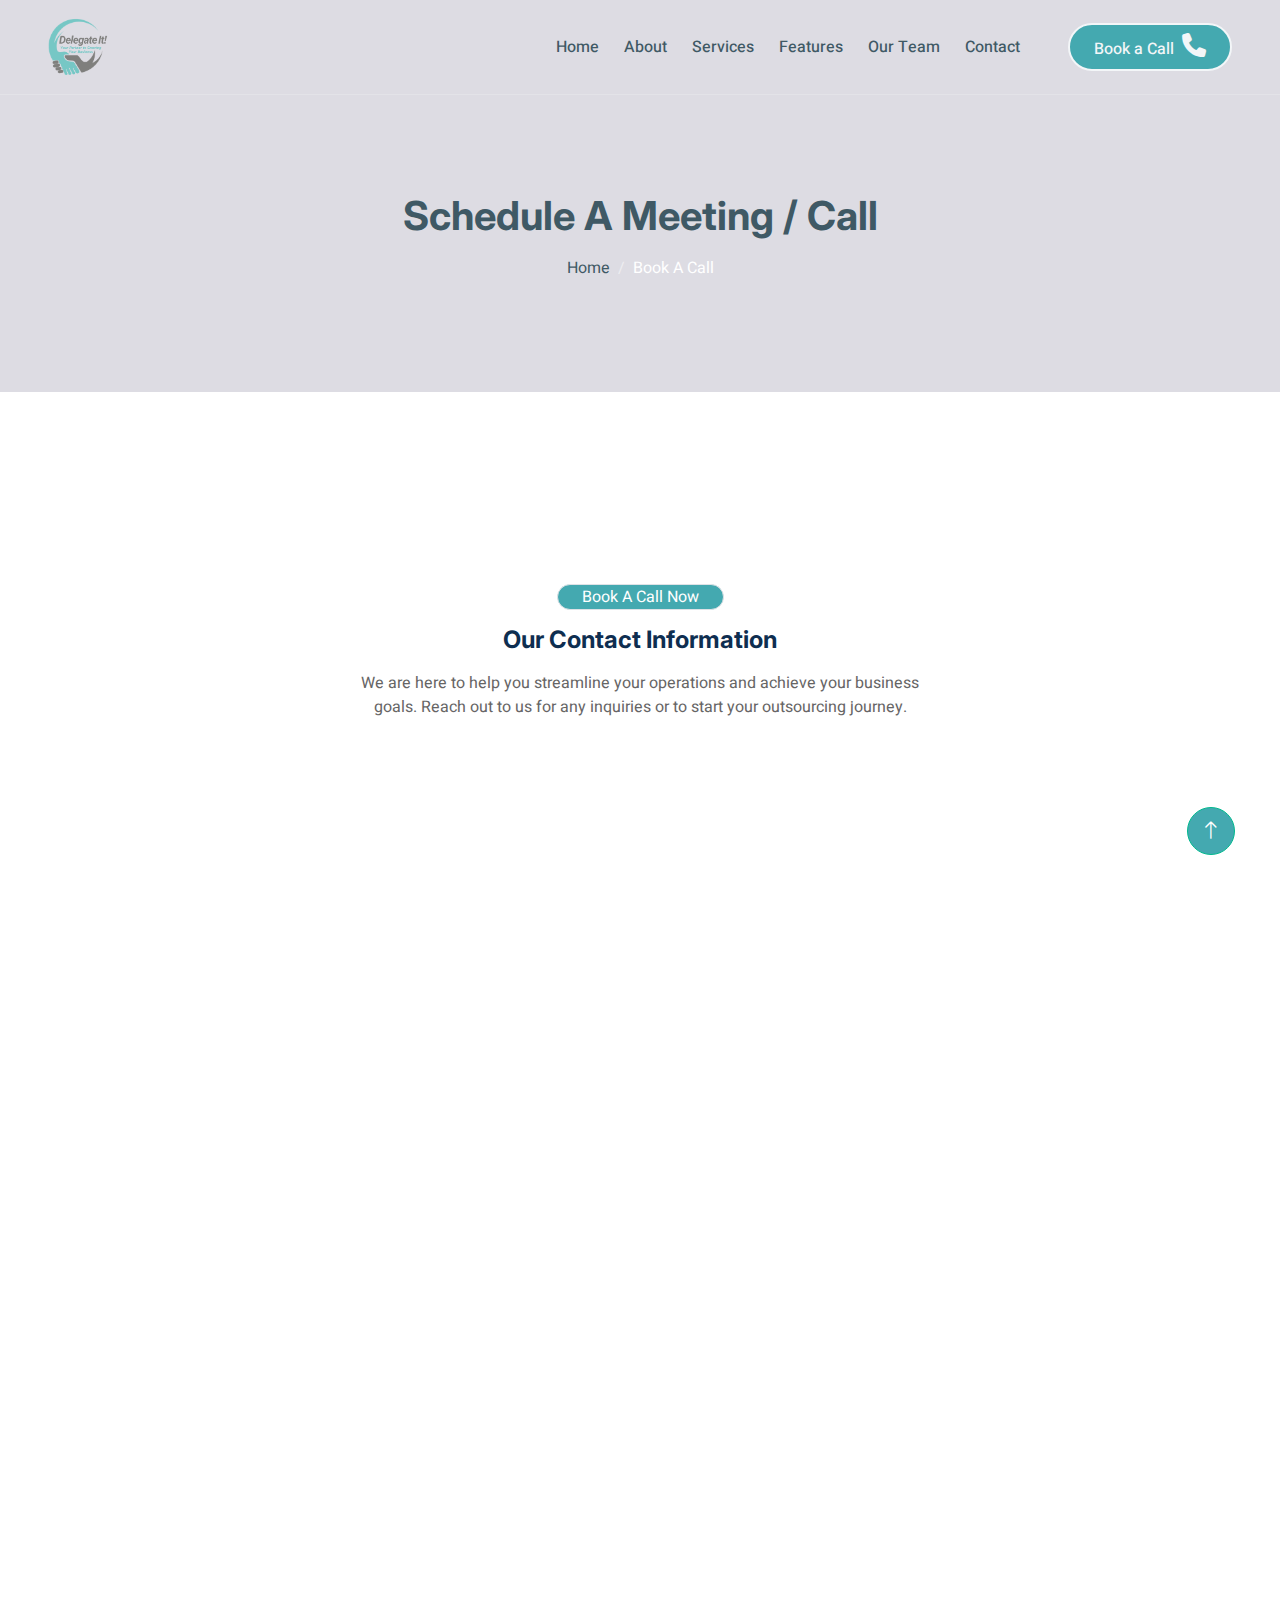
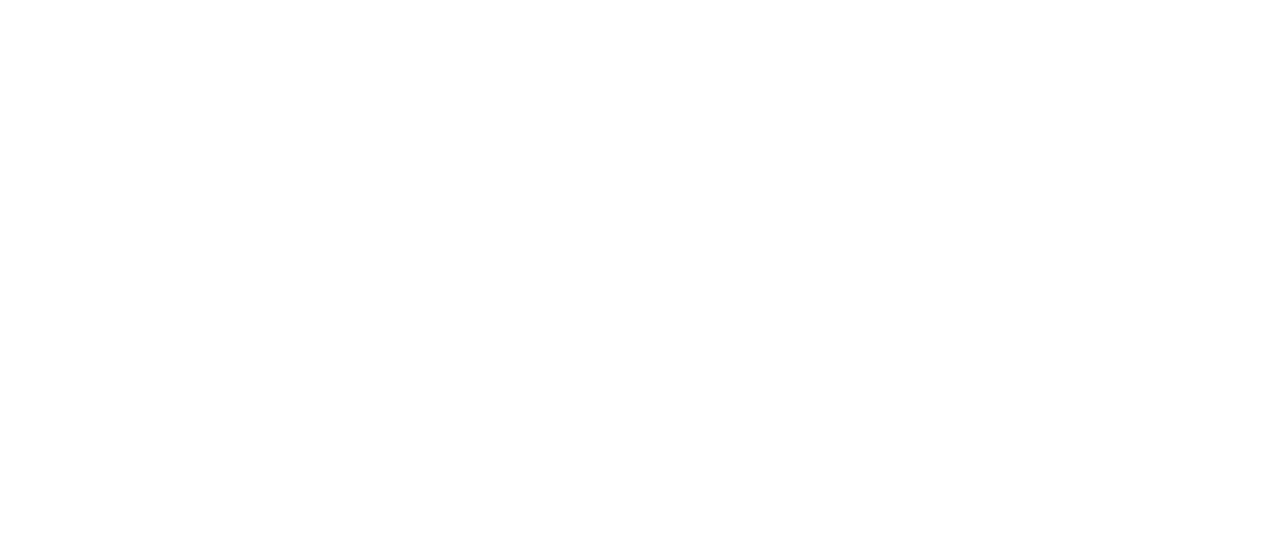
<file: book_a_call.html>
<!DOCTYPE html>
<html lang="en">

<head>
    <meta charset="utf-8">
    <title>You Can Delegate | Staffing Agency</title>
    <meta content="width=device-width, initial-scale=1.0" name="viewport">
    <meta content="" name="keywords">
    <meta content="" name="description">

    <!-- Favicon -->
    <link href="img/favicon.ico" rel="icon">

    <!-- Google Web Fonts -->
    <link rel="preconnect" href="https://fonts.googleapis.com">
    <link rel="preconnect" href="https://fonts.gstatic.com" crossorigin>
    <link href="https://fonts.googleapis.com/css2?family=Heebo:wght@400;500;600&family=Inter:wght@700;800&display=swap" rel="stylesheet"> 

    <!-- Icon Font Stylesheet -->
    <link href="https://cdnjs.cloudflare.com/ajax/libs/font-awesome/6.5.2/css/all.min.css" rel="stylesheet">
    <link href="https://cdn.jsdelivr.net/npm/bootstrap-icons@1.4.1/font/bootstrap-icons.css" rel="stylesheet">

    <!-- Libraries Stylesheet -->
    <link href="lib/animate/animate.min.css" rel="stylesheet">
    <link href="lib/owlcarousel/assets/owl.carousel.min.css" rel="stylesheet">

    <!-- Customized Bootstrap Stylesheet -->
    <link href="css/bootstrap.min.css" rel="stylesheet">

    <!-- Template Stylesheet -->
    <link href="css/style.css" rel="stylesheet">
</head>

<body>
    <div class="container-xxl bg-white p-0">
        <!-- Spinner Start -->
        <div id="spinner" class="show bg-white position-fixed translate-middle w-100 vh-100 top-50 start-50 d-flex align-items-center justify-content-center">
            <div class="spinner-border text-primary" style="width: 3rem; height: 3rem;" role="status">
                <span class="sr-only">Loading...</span>
            </div>
        </div>
        <!-- Spinner End -->


        <!-- Navbar & Hero Start -->
        <div class="container-xxl position-relative p-0">
            <nav class="navbar navbar-expand-lg navbar-light px-4 px-lg-5 py-3 py-lg-0 ">
                <a href="index.html" class="navbar-brand p-0">
                    
                    <img src="img/small_header_logo.png" alt="Logo">
                </a>
                <button class="navbar-toggler" type="button" data-bs-toggle="collapse" data-bs-target="#navbarCollapse">
                    <span class="fa fa-bars"></span>
                </button>
                <div class="collapse navbar-collapse" id="navbarCollapse">
                    <div class="navbar-nav ms-auto py-0 ">
                        <a href="index.html" class="nav-item nav-link  "><span class="hc-dark">Home</span></a>
                        <a href="index.html#about-section" class="nav-item nav-link"><span class="hc-dark">About</span></a>
                        <a href="index.html#services-section" class="nav-item nav-link"><span class="hc-dark">Services</span></a>
                        <a href="index.html#features-section" class="nav-item nav-link "><span class="hc-dark">Features</span></a>
                        <a href="index.html#team-section" class="nav-item nav-link"><span class="hc-dark">Our Team</span></a>
                        <!--<div class="nav-item dropdown">
                            <a href="#" class="nav-link dropdown-toggle" data-bs-toggle="dropdown">Pages</a>
                            <div class="dropdown-menu m-0">
                                <a href="feature.html" class="dropdown-item">Features</a>
                                <a href="quote.html" class="dropdown-item">Free Quote</a>
                                <a href="team.html" class="dropdown-item">Our Team</a>
                                <a href="testimonial.html" class="dropdown-item">Testimonial</a>
                                <a href="404.html" class="dropdown-item">404 Page</a>
                            </div>
                        </div> -->
                        <a href="contact.html" class="nav-item nav-link"><span class="hc-dark">Contact</span></a>
                    </div>
                    <a href="book_a_call.html" class="btn btn-outline-light border-2 rounded-pill bg-teal text-light py-2 px-4 ms-lg-5">Book a Call<i class="fa fa-phone text-light fs-4 ms-2"></i></a>
                </div>
            </nav>

            <div class="container-xxl btn-bg-gray page-header">
                <div class="container text-center">
                    <h1 class=" animated zoomIn mb-3 hc-dark">Schedule A Meeting / Call</h1>
                    <nav aria-label="breadcrumb">
                        <ol class="breadcrumb justify-content-center">
                            <li class="breadcrumb-item"><a class="" href="index.html"><span class="hc-dark">Home</span></a></li>
                            <li class="breadcrumb-item text-white active " aria-current="page">Book A Call</li>
                        </ol>
                    </nav>
                </div>
            </div>
        </div>
        <!-- Navbar & Hero End -->


        <!-- Contact Start -->
        <div class="container-xxl py-6">
            <div class="container">
                <div class="mx-auto text-center wow fadeInUp" data-wow-delay="0.1s" style="max-width: 600px;">
                    <div class="d-inline-block border rounded-pill bg-teal text-white px-4 mb-3">Book A Call Now</div>
                    <h3 class="h4 mb-3">Our Contact Information</h3>
                    <p class="mb-4">We are here to help you streamline your operations and achieve your business goals. Reach out to us for any inquiries or to start your outsourcing journey.</p>
                    
                </div>
                <div class="row justify-content-center">
                    <div class="col-lg-12 wow fadeInUp" data-wow-delay="0.3s">
                        
                        <!-- Calendly inline widget begin -->
                        <div class="calendly-inline-widget" data-url="https://calendly.com/marjorie-youcandelegate?primary_color=42acb3" style="min-width:320px;height:700px;"></div>
                        <script type="text/javascript" src="https://assets.calendly.com/assets/external/widget.js" async></script>
                        <!-- Calendly inline widget end -->

                    </div>
                </div>
            </div>
        </div>
        <!-- Contact End -->
        

        <!-- Footer Start -->
        <div class="container-fluid btn-bg-gray hc-dark footer pt-5 wow fadeIn" data-wow-delay="0.1s" style="margin-top: 6rem;">
            <div class="container py-5">
                <div class="row g-5">
                    <div class="col-md-6 col-lg-3">
                        <!--<h5 class="text-white mb-4"><span class="hc-dark">Reach Us Out</span></h5>-->
                        <div class="col-lg-6 wow zoomIn mb-3" data-wow-delay="0.1s">
                            <img class="img-fluid rounded" src="img/small_header_logo.png">
                        </div>
                        <p><i class="fa fa-map-marker-alt me-3"></i>Henderson, Nevada, United States</p>
                        <p><i class="fa fa-phone me-3"></i>+ (801) 648-4058</p>
                        <!--<p><i class="fa fa-envelope me-3"></i>marjorie@youcandelegate.com</p>-->
                        <div class="d-flex pt-2">
                            <a class="btn btn-outline-light bg-teal btn-social" href=""><i class="fab fa-twitter"></i></a>
                            <a class="btn btn-outline-light bg-teal btn-social" href=""><i class="fab fa-facebook-f"></i></a>
                            <a class="btn btn-outline-light bg-teal btn-social" href=""><i class="fab fa-youtube"></i></a>
                            <a class="btn btn-outline-light bg-teal btn-social" href=""><i class="fab fa-instagram"></i></a>
                            <a class="btn btn-outline-light bg-teal btn-social" href=""><i class="fab fa-linkedin-in"></i></a>
                        </div>
                    </div>
                    <div class="col-md-6 col-lg-3">
                        <h5 class="hc-dark mb-4">Quick Links</h5>
                        <a class="btn btn-link hc-dark" href="about.html"><span class="hc-dark">About Us</span></a>
                        <a class="btn btn-link" href="contact.html"><span class="hc-dark">Contact Us</span></a>
                        <a class="btn btn-link" href="feature.html"><span class="hc-dark">Features</span></a>
                        <a class="btn btn-link" href="book_a_call.html"><span class="hc-dark">Book a Call</span></a>
                    </div>
                    <div class="col-md-6 col-lg-3">
                        <h5 class="text-white mb-4 hc-dark"><span class="hc-dark">Popular Links</span></h5>
                        <a class="btn btn-link hc-dark" href="about.html"><span class="hc-dark">About Us</span></a>
                        <a class="btn btn-link" href="contact.html"><span class="hc-dark">Contact Us</span></a>
                    </div>
                    <div class="col-md-6 col-lg-3">
                        <h5 class="text-white mb-4"><span class="hc-dark">Get In Touch</span></h5>
                        <p>Your Partner in Growing Your Business.</p>
                        <a href="book_a_call.html" class="btn text-white bg-teal border-2 rounded-pill btn-c-gray py-2 px-4 "><span class="text-white">Book a Call</span><i class="fa fa-phone text-white fs-4 ms-2"></i></a>
                    </div>
                </div>
            </div>
            <div class="container">
                <div class="copyright">
                    <div class="row justify-content-center">
                        <div class="col-md-12  text-center text-md-start mb-3 mb-md-0">
                            &copy; <a class="border-bottom" href="#"><span class="hc-dark">https://youcandelegate.com</span></a>, All Rights Reserved. 
							Crafted By <a class="border-bottom" href="https://www.linkedin.com/in/mondred-munsod/"><span class="hc-dark">RedLds</span></a>
                        </div>
                        <!-- <div class="col-md-6 text-center text-md-end">
                            <div class="footer-menu">
                                <a href="">Home</a>
                                <a href="">Cookies</a>
                                <a href="">Help</a>
                                <a href="">FQAs</a>
                            </div>
                        </div> -->
                    </div>
                </div>
            </div>
        </div>
        <!-- Footer End -->


        <!-- Back to Top -->
        <a href="#" class="btn btn-lg btn-primary bg-teal btn-lg-square back-to-top"><i class="bi bi-arrow-up"></i></a>
    </div>

    <!-- JavaScript Libraries -->
    <script src="https://code.jquery.com/jquery-3.4.1.min.js"></script>
    <script src="https://cdn.jsdelivr.net/npm/bootstrap@5.0.0/dist/js/bootstrap.bundle.min.js"></script>
    <script src="lib/wow/wow.min.js"></script>
    <script src="lib/easing/easing.min.js"></script>
    <script src="lib/waypoints/waypoints.min.js"></script>
    <script src="lib/owlcarousel/owl.carousel.min.js"></script>

    <!-- Template Javascript -->
    <script src="js/main.js"></script>
</body>

</html>
</file>
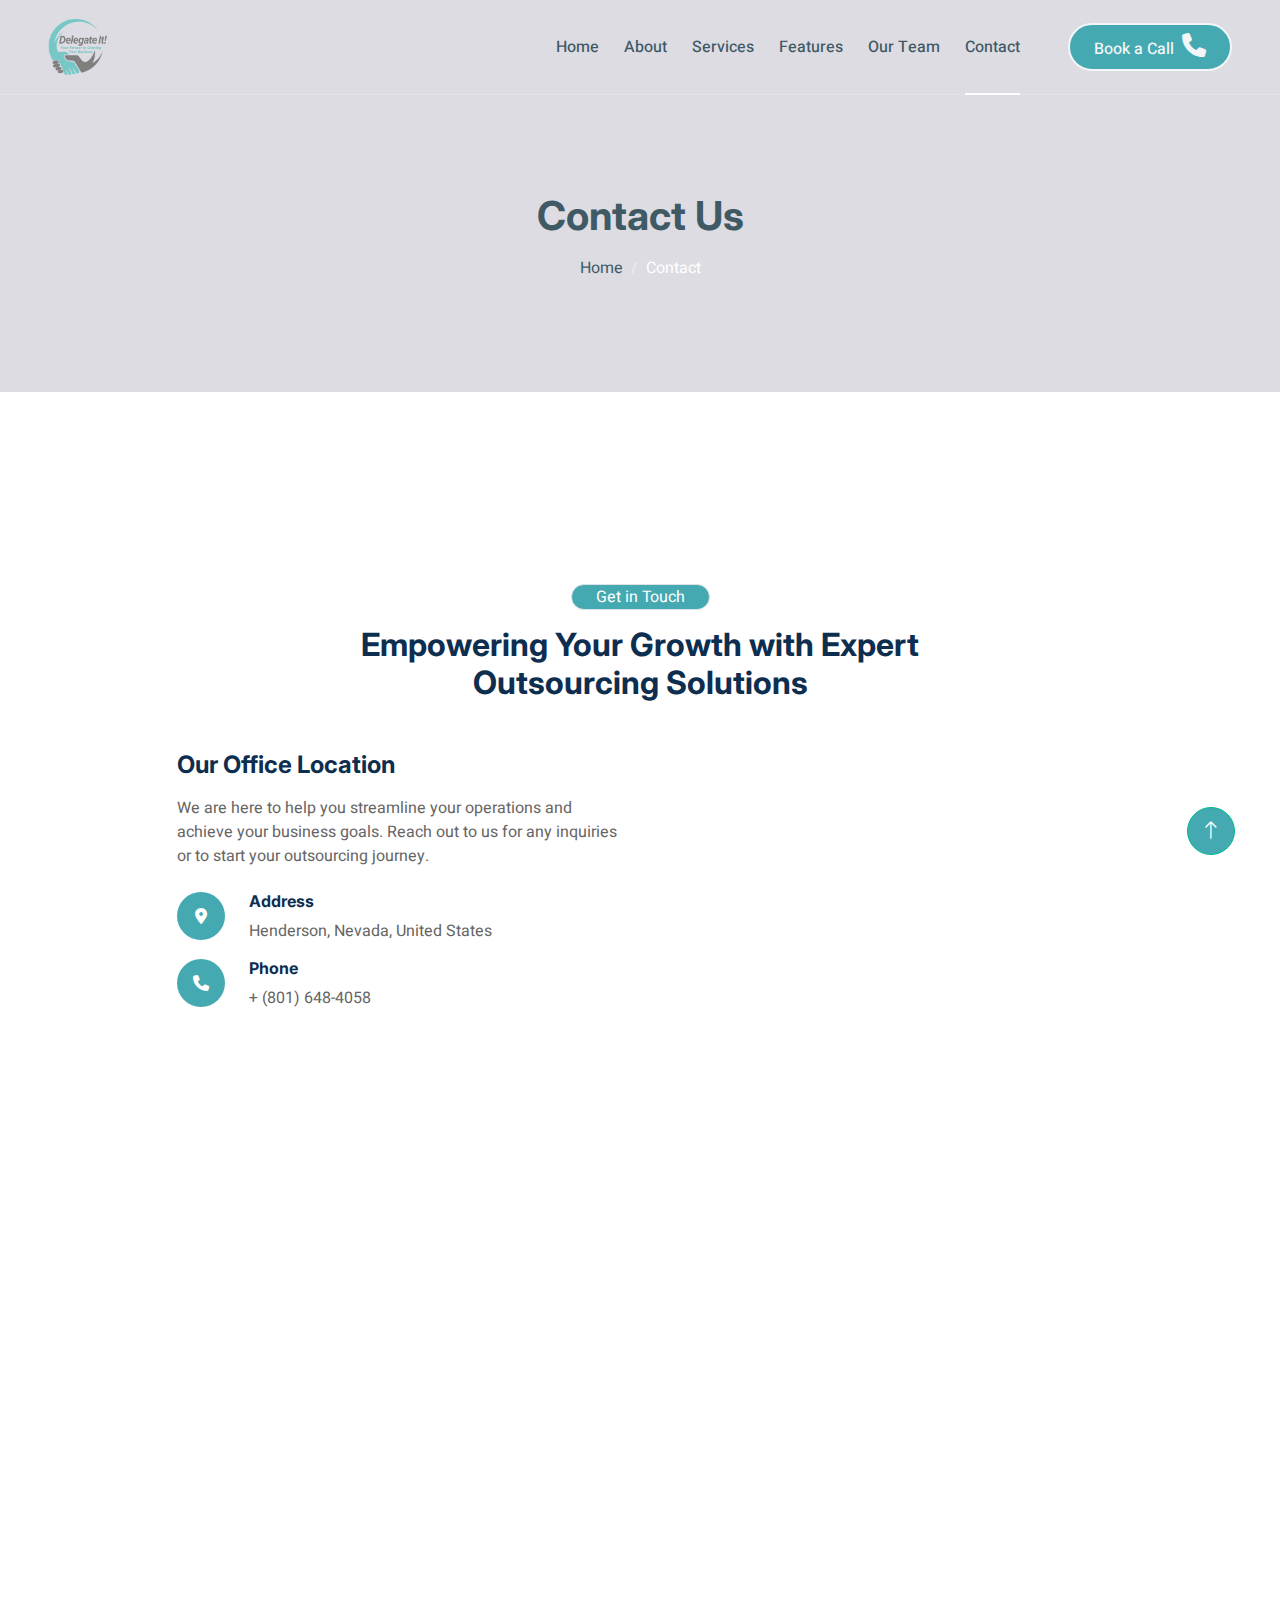
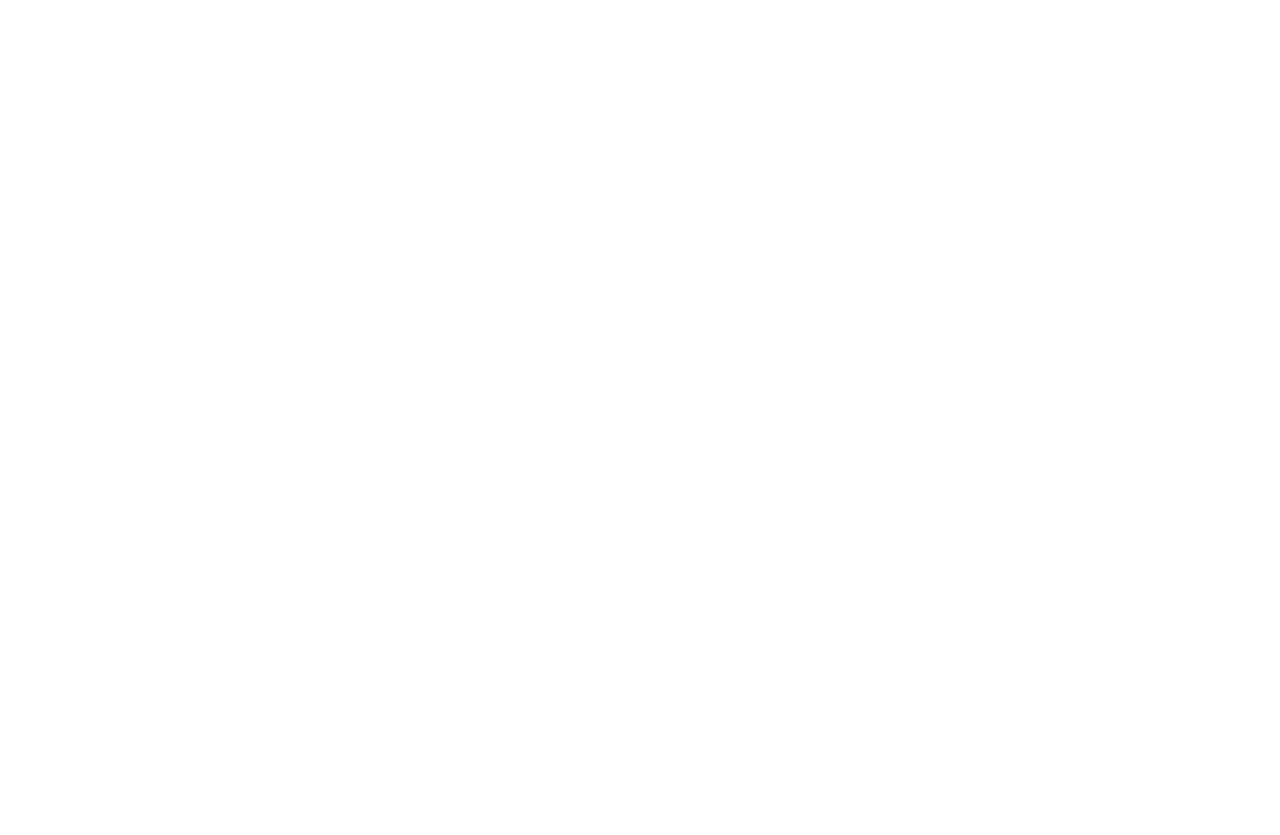
<file: contact.html>
<!DOCTYPE html>
<html lang="en">

<head>
    <meta charset="utf-8">
    <title>You Can Delegate | Staffing Agency</title>
    <meta content="width=device-width, initial-scale=1.0" name="viewport">
    <meta content="" name="keywords">
    <meta content="" name="description">

    <!-- Favicon -->
    <link href="img/favicon.ico" rel="icon">

    <!-- Google Web Fonts -->
    <link rel="preconnect" href="https://fonts.googleapis.com">
    <link rel="preconnect" href="https://fonts.gstatic.com" crossorigin>
    <link href="https://fonts.googleapis.com/css2?family=Heebo:wght@400;500;600&family=Inter:wght@700;800&display=swap" rel="stylesheet"> 

    <!-- Icon Font Stylesheet -->
    <link href="https://cdnjs.cloudflare.com/ajax/libs/font-awesome/6.5.2/css/all.min.css" rel="stylesheet">
    <link href="https://cdn.jsdelivr.net/npm/bootstrap-icons@1.4.1/font/bootstrap-icons.css" rel="stylesheet">

    <!-- Libraries Stylesheet -->
    <link href="lib/animate/animate.min.css" rel="stylesheet">
    <link href="lib/owlcarousel/assets/owl.carousel.min.css" rel="stylesheet">

    <!-- Customized Bootstrap Stylesheet -->
    <link href="css/bootstrap.min.css" rel="stylesheet">

    <!-- Template Stylesheet -->
    <link href="css/style.css" rel="stylesheet">
</head>

<body>
    <div class="container-xxl bg-white p-0">
        <!-- Spinner Start -->
        <div id="spinner" class="show bg-white position-fixed translate-middle w-100 vh-100 top-50 start-50 d-flex align-items-center justify-content-center">
            <div class="spinner-border text-primary" style="width: 3rem; height: 3rem;" role="status">
                <span class="sr-only">Loading...</span>
            </div>
        </div>
        <!-- Spinner End -->


        <!-- Navbar & Hero Start -->
        <div class="container-xxl position-relative p-0">
            <nav class="navbar navbar-expand-lg navbar-light px-4 px-lg-5 py-3 py-lg-0 ">
                <a href="index.html" class="navbar-brand p-0">
                    
                    <img src="img/small_header_logo.png" alt="Logo">
                </a>
                <button class="navbar-toggler" type="button" data-bs-toggle="collapse" data-bs-target="#navbarCollapse">
                    <span class="fa fa-bars"></span>
                </button>
                <div class="collapse navbar-collapse" id="navbarCollapse">
                    <div class="navbar-nav ms-auto py-0 ">
                        <a href="index.html" class="nav-item nav-link  "><span class="hc-dark">Home</span></a>
                        <a href="index.html#about-section" class="nav-item nav-link"><span class="hc-dark">About</span></a>
                        <a href="index.html#services-section" class="nav-item nav-link"><span class="hc-dark">Services</span></a>
                        <a href="index.html#features-section" class="nav-item nav-link"><span class="hc-dark">Features</span></a>
                        <a href="index.html#team-section" class="nav-item nav-link"><span class="hc-dark">Our Team</span></a>
                        <!--<div class="nav-item dropdown">
                            <a href="#" class="nav-link dropdown-toggle" data-bs-toggle="dropdown">Pages</a>
                            <div class="dropdown-menu m-0">
                                <a href="feature.html" class="dropdown-item">Features</a>
                                <a href="quote.html" class="dropdown-item">Free Quote</a>
                                <a href="team.html" class="dropdown-item">Our Team</a>
                                <a href="testimonial.html" class="dropdown-item">Testimonial</a>
                                <a href="404.html" class="dropdown-item">404 Page</a>
                            </div>
                        </div> -->
                        <a href="contact.html" class="nav-item nav-link active" ><span class="hc-dark">Contact</span></a>
                    </div>
                    <a href="book_a_call.html" class="btn btn-outline-light border-2 rounded-pill bg-teal text-light py-2 px-4 ms-lg-5">Book a Call<i class="fa fa-phone text-light fs-4 ms-2"></i></a>
                </div>
            </nav>

            <div class="container-xxl bg-primary page-header btn-bg-gray">
                <div class="container text-center">
                    <h1 class=" animated zoomIn mb-3 hc-dark">Contact Us</h1>
                    <nav aria-label="breadcrumb">
                        <ol class="breadcrumb justify-content-center">
                            <li class="breadcrumb-item"><a class="" href="index.html"><span class="hc-dark">Home</span></a></li>
                            <li class="breadcrumb-item text-white active " aria-current="page">Contact</li>
                        </ol>
                    </nav>
                </div>
            </div>
        </div>
        <!-- Navbar & Hero End -->


        <!-- Contact Start -->
        <div class="container-xxl py-6">
            <div class="container">
                <div class="mx-auto text-center wow fadeInUp" data-wow-delay="0.1s" style="max-width: 600px;">
                    <div class="d-inline-block border rounded-pill text-white bg-teal px-4 mb-3">Get in Touch</div>
                    <h2 class="mb-5">Empowering Your Growth with Expert Outsourcing Solutions</h2>
                    
                </div>
                <div class="row justify-content-center">
                    <div class="col-lg-5 wow fadeInUp" >
                        <h3 class="h4 mb-3">Our Office Location</h3>
                        <p class="mb-4">We are here to help you streamline your operations and achieve your business goals. Reach out to us for any inquiries or to start your outsourcing journey.</p>
                        <div class="row g-3 mb-4">
                            <!--<div class="col-12 d-flex">
                                <div class="flex-shrink-0 btn-lg-square rounded-circle bg-teal">
                                    <i class="fa fa-envelope text-white"></i>
                                </div>
                                <div class="ms-4">
                                    <h6>Email</h6>
                                    <span>marjorie@youcandelegate.com</span>
                                </div>
                            </div>-->
                            <div class="col-12 d-flex">
                                <div class="flex-shrink-0 btn-lg-square rounded-circle bg-teal">
                                    <i class="fa fa-map-marker-alt text-white"></i>
                                </div>
                                <div class="ms-4">
                                    <h6>Address</h6>
                                    <span>Henderson, Nevada, United States</span>
                                </div>
                            </div>
                            <div class="col-12 d-flex">
                                <div class="flex-shrink-0 btn-lg-square rounded-circle bg-teal">
                                    <i class="fa fa-phone text-white"></i>
                                </div>
                                <div class="ms-4">
                                    <h6>Phone</h6>
                                    <span>+ (801) 648-4058</span>
                                </div>
                            </div>
                        </div>
                    </div>
                    <div class="col-lg-5 wow fadeInUp h-100" data-wow-delay="0.3s">
                        <iframe src="https://docs.google.com/forms/d/e/1FAIpQLSdxfK4Jw6h4usoqPcGOFGKt4S9ZFZelDEj58iUi9Zaep5Jy6Q/viewform?embedded=true" width="100%" height="980" frameborder="0" marginheight="0" marginwidth="0">Loading…</iframe>
                    </div>
                </div>
            </div>
        </div>
        <!-- Contact End -->
        

        <!-- Footer Start -->
        <div class="container-fluid btn-bg-gray hc-dark footer pt-5 wow fadeIn" data-wow-delay="0.1s" style="margin-top: 6rem;">
            <div class="container py-5">
                <div class="row g-5">
                    <div class="col-md-6 col-lg-3">
                        <!--<h5 class="text-white mb-4"><span class="hc-dark">Reach Us Out</span></h5>-->
                        <div class="col-lg-6 wow zoomIn mb-3" data-wow-delay="0.1s">
                            <img class="img-fluid rounded" src="img/small_header_logo.png">
                        </div>
                        
                        <p><i class="fa fa-map-marker-alt me-3"></i>Henderson, Nevada, United States</p>
                        <p><i class="fa fa-phone me-3"></i>+ (801) 648-4058</p>
                        <!--<p><i class="fa fa-envelope me-3"></i>marjorie@youcandelegate.com</p>-->
                        <div class="d-flex pt-2">
                            <a class="btn btn-outline-light bg-teal btn-social" href=""><i class="fab fa-twitter"></i></a>
                            <a class="btn btn-outline-light bg-teal btn-social" href=""><i class="fab fa-facebook-f"></i></a>
                            <a class="btn btn-outline-light bg-teal btn-social" href=""><i class="fab fa-youtube"></i></a>
                            <a class="btn btn-outline-light bg-teal btn-social" href=""><i class="fab fa-instagram"></i></a>
                            <a class="btn btn-outline-light bg-teal btn-social" href=""><i class="fab fa-linkedin-in"></i></a>
                        </div>
                    </div>
                    <div class="col-md-6 col-lg-3">
                        <h5 class="hc-dark mb-4">Quick Links</h5>
                        <a class="btn btn-link hc-dark" href="about.html"><span class="hc-dark">About Us</span></a>
                        <a class="btn btn-link" href="contact.html"><span class="hc-dark">Contact Us</span></a>
                        <a class="btn btn-link" href="feature.html"><span class="hc-dark">Features</span></a>
                        <a class="btn btn-link" href="book_a_call.html"><span class="hc-dark">Book a Call</span></a>
                    </div>
                    <div class="col-md-6 col-lg-3">
                        <h5 class="text-white mb-4 hc-dark"><span class="hc-dark">Popular Links</span></h5>
                        <a class="btn btn-link hc-dark" href="about.html"><span class="hc-dark">About Us</span></a>
                        <a class="btn btn-link" href="contact.html"><span class="hc-dark">Contact Us</span></a>
                    </div>
                    <div class="col-md-6 col-lg-3">
                        <h5 class="text-white mb-4"><span class="hc-dark">Get In Touch</span></h5>
                        <p>Your Partner in Growing Your Business.</p>
                        <a href="book_a_call.html" class="btn text-white bg-teal border-2 rounded-pill btn-c-gray py-2 px-4 "><span class="text-white">Book a Call</span><i class="fa fa-phone text-white fs-4 ms-2"></i></a>
                    </div>
                </div>
            </div>
            <div class="container">
                <div class="copyright">
                    <div class="row justify-content-center">
                        <div class="col-md-12  text-center text-md-start mb-3 mb-md-0">
                            &copy; <a class="border-bottom" href="#"><span class="hc-dark">https://youcandelegate.com</span></a>, All Rights Reserved. 
							Crafted By <a class="border-bottom" href="https://www.linkedin.com/in/mondred-munsod/"><span class="hc-dark">RedLds</span></a>
                        </div>
                        <!-- <div class="col-md-6 text-center text-md-end">
                            <div class="footer-menu">
                                <a href="">Home</a>
                                <a href="">Cookies</a>
                                <a href="">Help</a>
                                <a href="">FQAs</a>
                            </div>
                        </div> -->
                    </div>
                </div>
            </div>
        </div>
        <!-- Footer End -->


        <!-- Back to Top -->
        <a href="#" class="btn btn-lg btn-primary bg-teal btn-lg-square back-to-top"><i class="bi bi-arrow-up"></i></a>
    </div>

    <!-- JavaScript Libraries -->
    <script src="https://code.jquery.com/jquery-3.4.1.min.js"></script>
    <script src="https://cdn.jsdelivr.net/npm/bootstrap@5.0.0/dist/js/bootstrap.bundle.min.js"></script>
    <script src="lib/wow/wow.min.js"></script>
    <script src="lib/easing/easing.min.js"></script>
    <script src="lib/waypoints/waypoints.min.js"></script>
    <script src="lib/owlcarousel/owl.carousel.min.js"></script>

    <!-- Template Javascript -->
    <script src="js/main.js"></script>
</body>

</html>
</file>
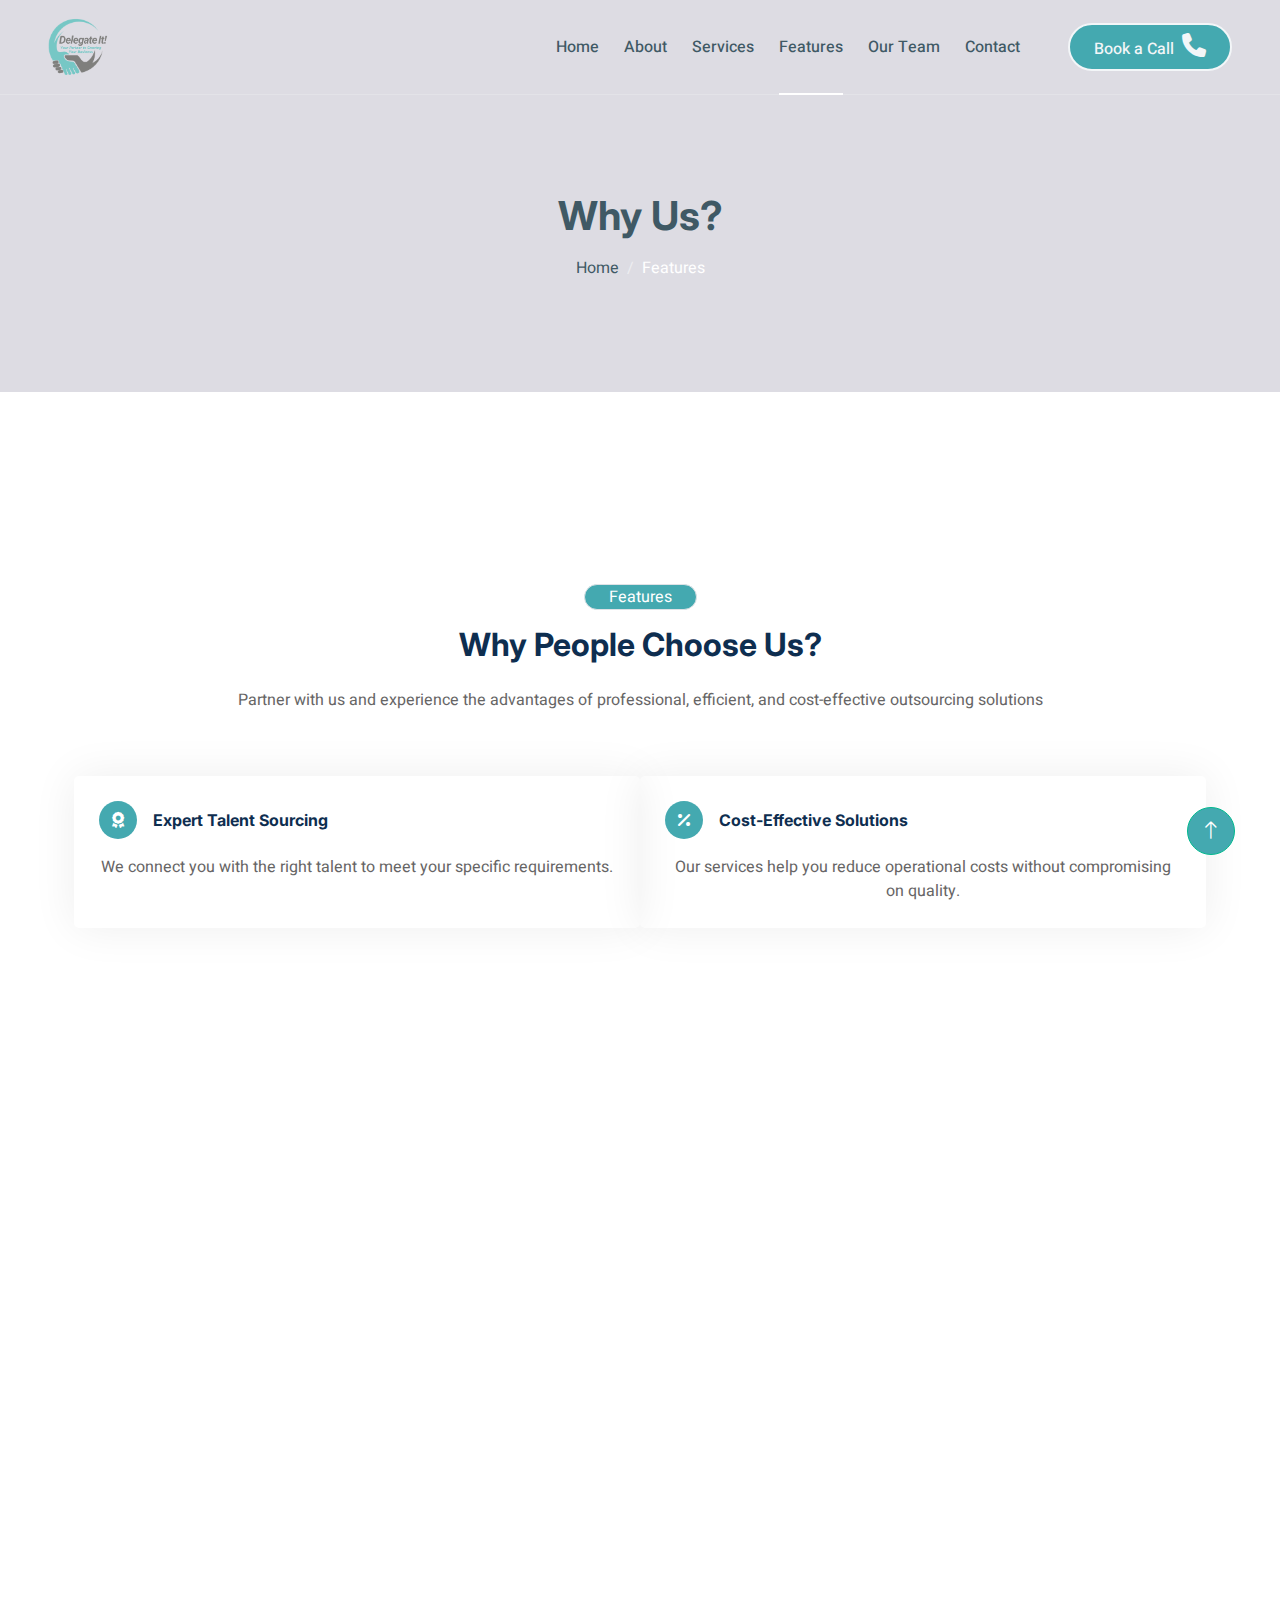
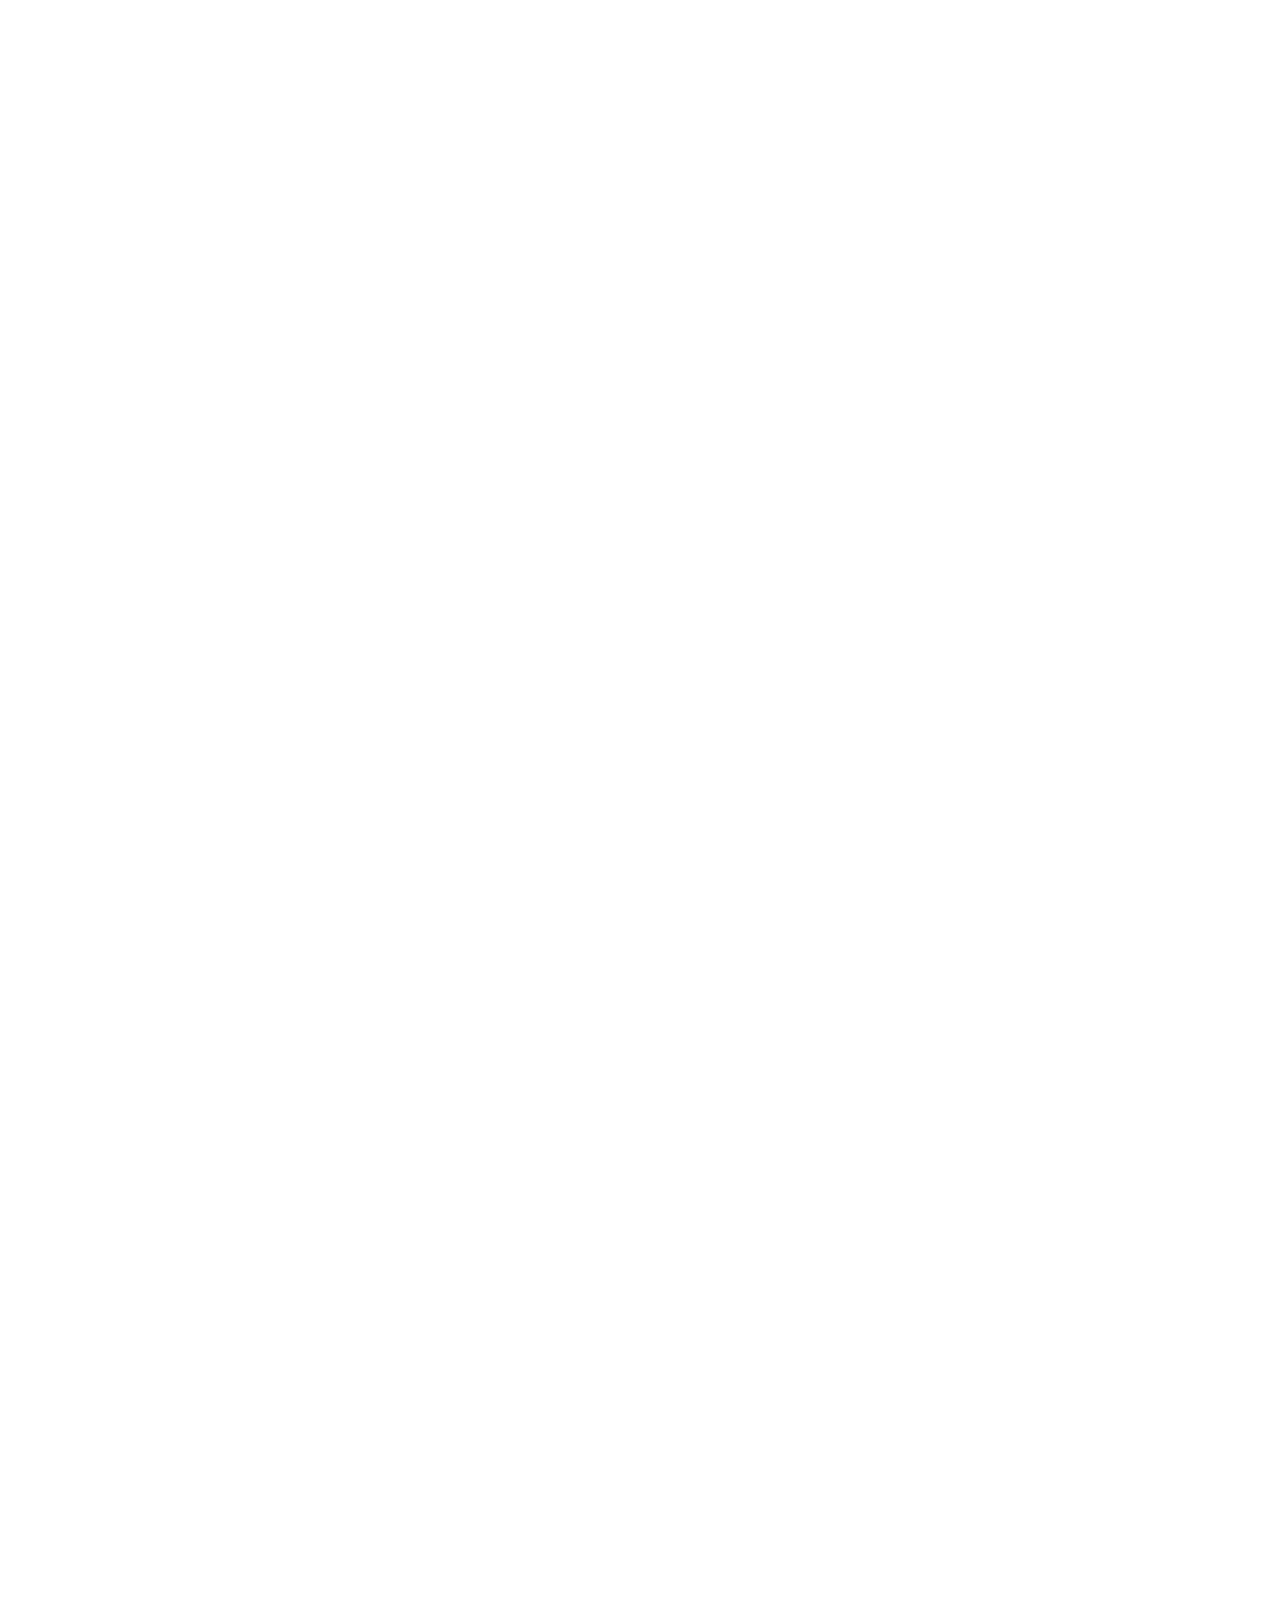
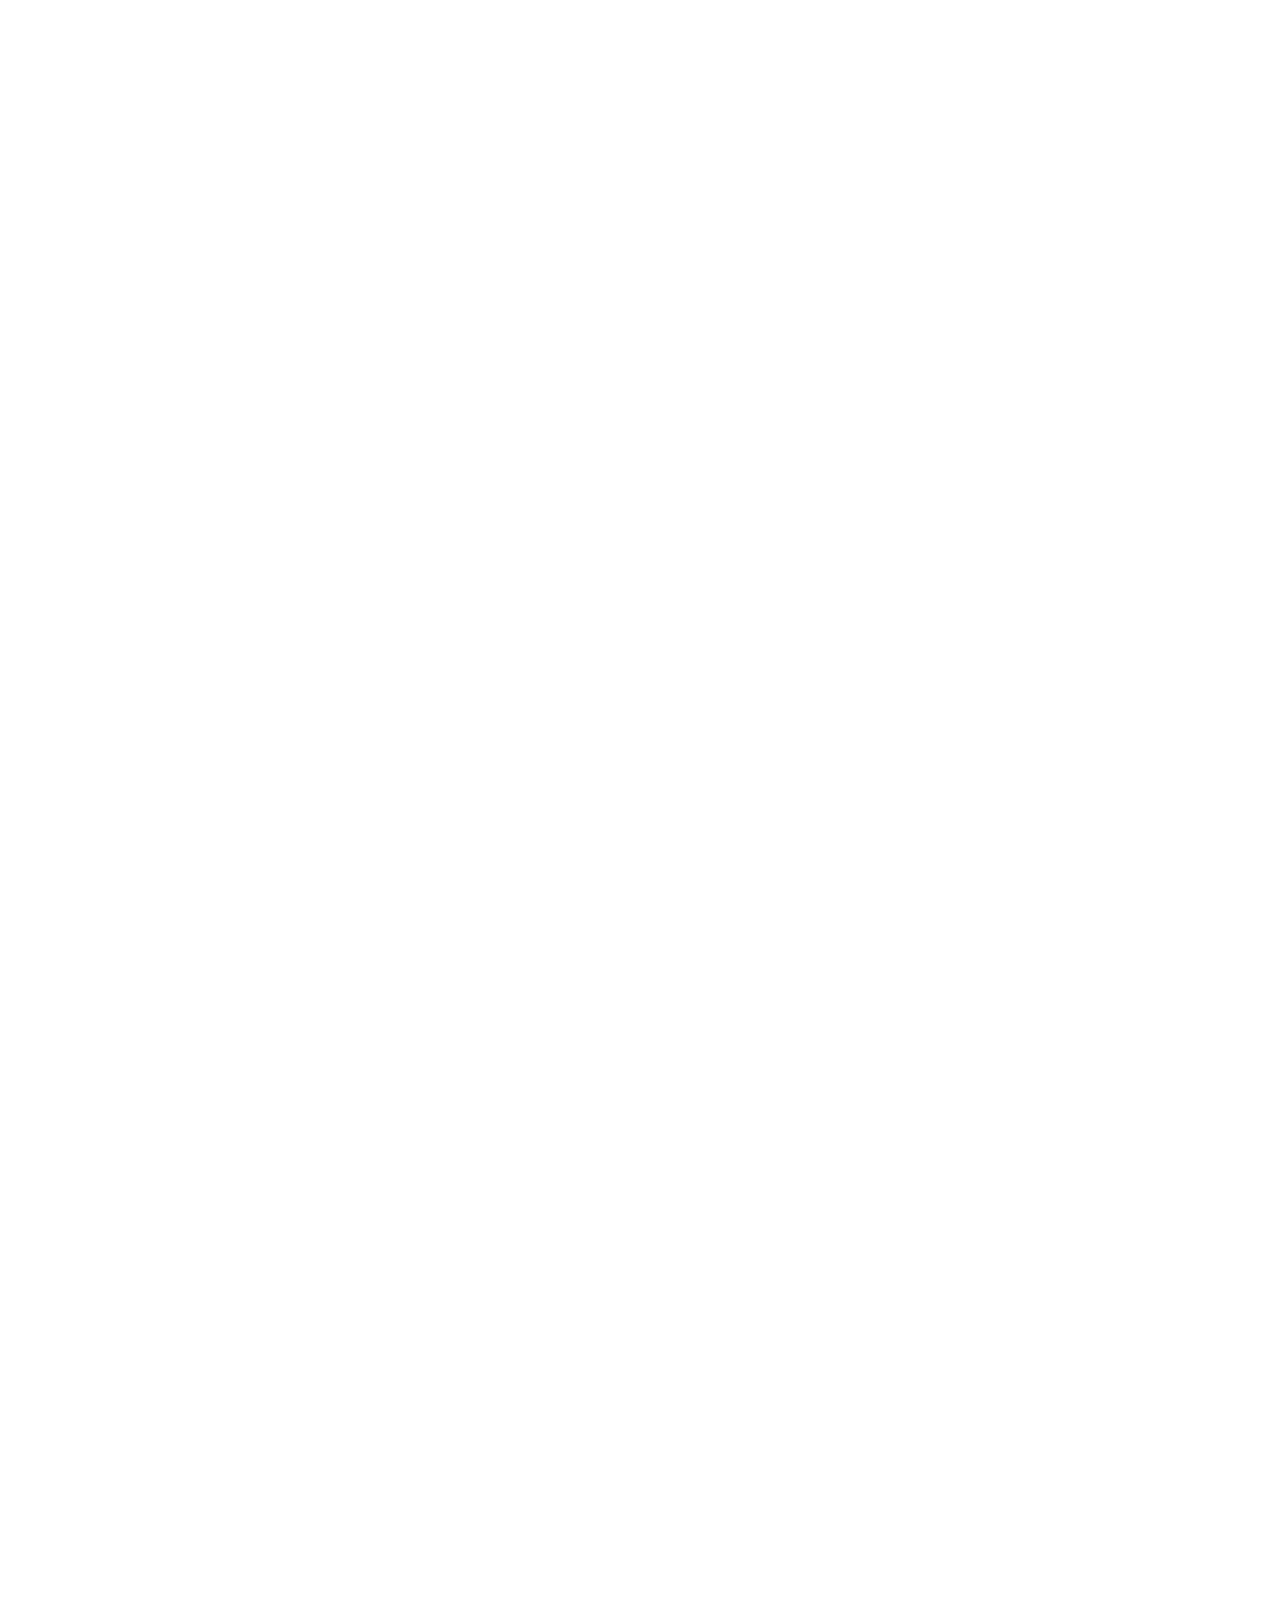
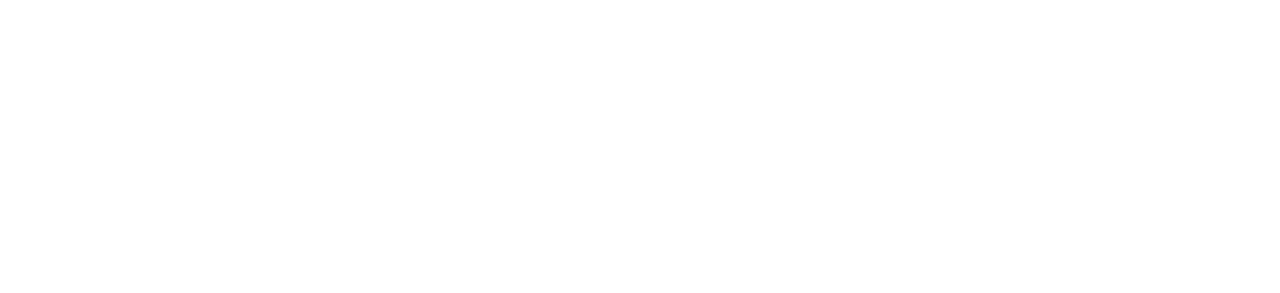
<file: feature.html>
<!DOCTYPE html>
<html lang="en">

<head>
    <meta charset="utf-8">
    <title>You Can Delegate | Staffing Agency</title>
    <meta content="width=device-width, initial-scale=1.0" name="viewport">
    <meta content="" name="keywords">
    <meta content="" name="description">

    <!-- Favicon -->
    <link href="img/favicon.ico" rel="icon">

    <!-- Google Web Fonts -->
    <link rel="preconnect" href="https://fonts.googleapis.com">
    <link rel="preconnect" href="https://fonts.gstatic.com" crossorigin>
    <link href="https://fonts.googleapis.com/css2?family=Heebo:wght@400;500;600&family=Inter:wght@700;800&display=swap" rel="stylesheet"> 

    <!-- Icon Font Stylesheet -->
    <link href="https://cdnjs.cloudflare.com/ajax/libs/font-awesome/6.5.2/css/all.min.css" rel="stylesheet">
    <link href="https://cdn.jsdelivr.net/npm/bootstrap-icons@1.4.1/font/bootstrap-icons.css" rel="stylesheet">

    <!-- Libraries Stylesheet -->
    <link href="lib/animate/animate.min.css" rel="stylesheet">
    <link href="lib/owlcarousel/assets/owl.carousel.min.css" rel="stylesheet">

    <!-- Customized Bootstrap Stylesheet -->
    <link href="css/bootstrap.min.css" rel="stylesheet">

    <!-- Template Stylesheet -->
    <link href="css/style.css" rel="stylesheet">
</head>

<body>
    <div class="container-xxl bg-white p-0">
        <!-- Spinner Start -->
        <div id="spinner" class="show bg-white position-fixed translate-middle w-100 vh-100 top-50 start-50 d-flex align-items-center justify-content-center">
            <div class="spinner-border text-primary" style="width: 3rem; height: 3rem;" role="status">
                <span class="sr-only">Loading...</span>
            </div>
        </div>
        <!-- Spinner End -->


        <!-- Navbar & Hero Start -->
        <div class="container-xxl position-relative p-0">
            <nav class="navbar navbar-expand-lg navbar-light px-4 px-lg-5 py-3 py-lg-0 ">
                <a href="index.html" class="navbar-brand p-0">
                    
                    <img src="img/small_header_logo.png" alt="Logo">
                </a>
                <button class="navbar-toggler" type="button" data-bs-toggle="collapse" data-bs-target="#navbarCollapse">
                    <span class="fa fa-bars"></span>
                </button>
                <div class="collapse navbar-collapse" id="navbarCollapse">
                    <div class="navbar-nav ms-auto py-0 ">
                        <a href="index.html" class="nav-item nav-link  "><span class="hc-dark">Home</span></a>
                        <a href="index.html#about-section" class="nav-item nav-link"><span class="hc-dark">About</span></a>
                        <a href="index.html#services-section" class="nav-item nav-link"><span class="hc-dark">Services</span></a>
                        <a href="index.html#features-section" class="nav-item nav-link active"><span class="hc-dark">Features</span></a>
                        <a href="index.html#team-section" class="nav-item nav-link"><span class="hc-dark">Our Team</span></a>
                        <!--<div class="nav-item dropdown">
                            <a href="#" class="nav-link dropdown-toggle" data-bs-toggle="dropdown">Pages</a>
                            <div class="dropdown-menu m-0">
                                <a href="feature.html" class="dropdown-item">Features</a>
                                <a href="quote.html" class="dropdown-item">Free Quote</a>
                                <a href="team.html" class="dropdown-item">Our Team</a>
                                <a href="testimonial.html" class="dropdown-item">Testimonial</a>
                                <a href="404.html" class="dropdown-item">404 Page</a>
                            </div>
                        </div> -->
                        <a href="contact.html" class="nav-item nav-link"><span class="hc-dark">Contact</span></a>
                    </div>
                    <a href="book_a_call.html" class="btn btn-outline-light border-2 rounded-pill bg-teal text-light py-2 px-4 ms-lg-5">Book a Call<i class="fa fa-phone text-light fs-4 ms-2"></i></a>
                </div>
            </nav>

            <div class="container-xxl btn-bg-gray page-header">
                <div class="container text-center">
                    <h1 class=" animated zoomIn mb-3 hc-dark">Why Us?</h1>
                    <nav aria-label="breadcrumb">
                        <ol class="breadcrumb justify-content-center">
                            <li class="breadcrumb-item"><a class="" href="index.html"><span class="hc-dark">Home</span></a></li>
                            <li class="breadcrumb-item text-white active " aria-current="page">Features</li>
                        </ol>
                    </nav>
                </div>
            </div>
        </div>
        <!-- Navbar & Hero End -->


        <!-- Features Start -->
        <div class="container-xxl py-6 " id="features-section">
            <div class="container">
                <div class="row g-5 text-center">
                    <div class="col-lg-12 wow fadeInUp" data-wow-delay="0.1s">
                        <div class="d-inline-block border rounded-pill bg-teal text-white px-4 mb-3">Features</div>
                        <h2 class="mb-4">Why People Choose Us?</h2>
                        <p>Partner with us and experience the advantages of professional, efficient, and cost-effective outsourcing solutions</p>
                        <p</p>
                    </div>
                    <div class="col-lg-12 ">
                        <div class="row g-3">
                            <div class="col-sm-6 wow fadeIn service-item rounded p-4" data-wow-delay="0.1s">
                                <div class="d-flex align-items-center mb-3 ">
                                    <div class="flex-shrink-0 btn-square bg-teal rounded-circle me-3">
                                        <i class="fa fa-award text-white"></i>
                                    </div>
                                    <h6 class="mb-0">Expert Talent Sourcing</h6>
                                </div>
                                <span>We connect you with the right talent to meet your specific requirements.</span>
                            </div>
                            <div class="col-sm-6 wow fadeIn service-item rounded p-4" data-wow-delay="0.2s">
                                <div class="d-flex align-items-center mb-3">
                                    <div class="flex-shrink-0 btn-square bg-teal rounded-circle me-3">
                                        <i class="fa fa-percent text-white"></i>
                                    </div>
                                    <h6 class="mb-0">Cost-Effective Solutions</h6>
                                </div>
                                <span>Our services help you reduce operational costs without compromising on quality.</span>
                            </div>
                            <div class="col-sm-6 wow fadeIn service-item rounded p-4" data-wow-delay="0.3s">
                                <div class="d-flex align-items-center mb-3">
                                    <div class="flex-shrink-0 btn-square bg-teal rounded-circle me-3">
                                        <i class="fa fa-map-marker-alt text-white"></i>
                                    </div>
                                    <h6 class="mb-0">Flexible Workspaces</h6>
                                </div>
                                <span>Benefit from our abundant and adaptable workspaces in the Philippines.</span>
                            </div>
                            <div class="col-sm-6 wow fadeIn service-item rounded p-4" data-wow-delay="0.4s">
                                <div class="d-flex align-items-center mb-3">
                                    <div class="flex-shrink-0 btn-square bg-teal rounded-circle me-3">
                                        <i class="fa fa-cubes text-white"></i>
                                    </div>
                                    <h6 class="mb-0">Comprehensive Support</h6>
                                </div>
                                <span>From training to payroll management, we handle it all to ensure seamless operations.</span>
                            </div>
                            <div class="col-sm-6 wow fadeIn service-item rounded p-4" data-wow-delay="0.5s">
                                <div class="d-flex align-items-center mb-3">
                                    <div class="flex-shrink-0 btn-square bg-teal rounded-circle me-3">
                                        <i class="fa fa-chart-line text-white"></i>
                                    </div>
                                    <h6 class="mb-0">Proven Track Record</h6>
                                </div>
                                <span>With a robust outsourcing industry in the Philippines, we leverage our local expertise to deliver outstanding results.</span>
                            </div>
                            <div class="col-sm-6 wow fadeIn service-item rounded p-4" data-wow-delay="0.6s">
                                <div class="d-flex align-items-center mb-3">
                                    <div class="flex-shrink-0 btn-square bg-teal rounded-circle me-3">
                                        <i class="fa fa-headset text-white"></i>
                                    </div>
                                    <h6 class="mb-0">24/7 Customer Support</h6>
                                </div>
                                <span>Never miss a detail on any of your project(s)</span>
                            </div>
                        </div>
                    </div>
                </div>
            </div>
        </div>
        <!-- Features End -->

        <!-- Service Start -->
        <div class="container-xxl py-6 " id="services-section">
            <div class="container">
                <div class="mx-auto text-center wow fadeInUp" data-wow-delay="0.1s" style="max-width: 600px;">
                    <div class="d-inline-block border rounded-pill bg-teal text-white px-4 mb-3">Our Services</div>
                    <h2 class="mb-5">We Provide Tailored Outsourcing Solutions</h2>
                </div>
                <div class="row g-4 justify-content-center">
                    <div class="col-lg-4 col-md-6 wow fadeInUp" data-wow-delay="0.6s">
                        <div class="service-item rounded h-100 bg-white">
                            <div class="d-flex justify-content-between">
                                <div class="service-icon">
                                    <i class="fa fa-headset fa-2x"></i>
                                </div>
                                <a class="service-btn" href="">
                                    <i class="fa fa-link fa-2x"></i>
                                </a>
                            </div>
                            <div class="p-5">
                                <h5 class="mb-3">Customer / Administrative Services (voice,email, or chat)</h5>
                                <ul>
                                    <li><span>Chat Support</span></li>
                                    <li><span>Email Support</span></li>
                                    <li><span>Technical / Product Support</span></li>
                                    <li><span>Inbound Calling</span></li>
                                    <li><span>Travel Reservation</span></li>
                                    <li><span>Data entry</span></li>
                                </ul>
                            </div>
                        </div>
                    </div>
                    <div class="col-lg-4 col-md-6 wow fadeInUp" data-wow-delay="0.1s">
                        <div class="service-item rounded h-100 bg-white">
                            <div class="d-flex justify-content-between">
                                <div class="service-icon">
                                    <i class="fa fa-house-laptop fa-2x"></i>
                                </div>
                                <a class="service-btn" href="">
                                    <i class="fa fa-link fa-2x"></i>
                                </a>
                            </div>
                            <div class="p-5">
                                <h5 class="mb-3">Back-office (eCommerce)</h5>
                                <ul>
                                    <li><span>Product listing</span></li>
                                    <li><span>Chat Support</span></li>
                                    <li><span>Email Support</span></li>
                                    <li><span>Photo Editing</span></li>
                                    <li><span>Product Research</span></li>
                                </ul>
                            </div>
                        </div>
                    </div>
                    <div class="col-lg-4 col-md-6 wow fadeInUp" data-wow-delay="0.1s">
                        <div class="service-item rounded h-100 bg-white">
                            <div class="d-flex justify-content-between">
                                <div class="service-icon">
                                    <i class="fa fa-house-laptop fa-2x"></i>
                                </div>
                                <a class="service-btn" href="">
                                    <i class="fa fa-link fa-2x"></i>
                                </a>
                            </div>
                            <div class="p-5">
                                <h5 class="mb-3">Back-office (Accounting)</h5>
                                <ul>
                                    <li><span>Procure to Pay</span></li>
                                    <li><span>Record to Report</span></li>
                                    <li><span>Bookkeeping</span></li>
                                    <li><span>Payroll</span></li>
                                </ul>
                            </div>
                        </div>
                    </div>
                    <div class="col-lg-4 col-md-6 wow fadeInUp" data-wow-delay="0.3s">
                        <div class="service-item rounded h-100 bg-white">
                            <div class="d-flex justify-content-between">
                                <div class="service-icon">
                                    <i class="fa fa-house-laptop fa-2x"></i>
                                </div>
                                <a class="service-btn" href="">
                                    <i class="fa fa-link fa-2x"></i>
                                </a>
                            </div>
                            <div class="p-5">
                                <h5 class="mb-3">Back-office (Creatives)</h5>
                                <ul>
                                    <li><span>Animation</span></li>
                                    <li><span>Graphics</span></li>
                                    <li><span>3D</span></li>
                                </ul>
                            </div>
                        </div>
                    </div>
                    <div class="col-lg-4 col-md-6 wow fadeInUp" data-wow-delay="0.3s">
                        <div class="service-item rounded h-100 bg-white">
                            <div class="d-flex justify-content-between">
                                <div class="service-icon">
                                    <i class="fa fa-house-laptop fa-2x"></i>
                                </div>
                                <a class="service-btn" href="">
                                    <i class="fa fa-link fa-2x"></i>
                                </a>
                            </div>
                            <div class="p-5">
                                <h5 class="mb-3">Back-office (Human Resource)</h5>
                                <ul>
                                    <li><span>Compensation and Benefits</span></li>
                                    <li><span>Sourcing and Recruitment</span></li>
                                    <li><span>Training & Onboarding</span></li>
                                </ul>
                            </div>
                        </div>
                    </div>
                    <div class="col-lg-4 col-md-6 wow fadeInUp" data-wow-delay="0.3s">
                        <div class="service-item rounded h-100 bg-white">
                            <div class="d-flex justify-content-between">
                                <div class="service-icon">
                                    <i class="fa fa-house-laptop fa-2x"></i>
                                </div>
                                <a class="service-btn" href="">
                                    <i class="fa fa-link fa-2x"></i>
                                </a>
                            </div>
                            <div class="p-5">
                                <h5 class="mb-3">Back-office (Marketing)</h5>
                                <ul>
                                    <li><span>Social Media Marketing</span></li>
                                    <li><span>Email Marketing</span></li>
                                    <li><span>SEO</span></li>
                                    <li><span>Lead Generation</span></li>
                                    <li><span>Telemarketing</span></li>
                                </ul>
                            </div>
                        </div>
                    </div>
                    <div class="col-lg-4 col-md-6 wow fadeInUp" data-wow-delay="0.3s">
                        <div class="service-item rounded h-100 bg-white">
                            <div class="d-flex justify-content-between">
                                <div class="service-icon">
                                    <i class="fa fa-house-laptop fa-2x"></i>
                                </div>
                                <a class="service-btn" href="">
                                    <i class="fa fa-link fa-2x"></i>
                                </a>
                            </div>
                            <div class="p-5">
                                <h5 class="mb-3">Back-office (Medical)</h5>
                                <ul>
                                    <li><span>Appointment Scheduling & Reminder</span></li>
                                    <li><span>Insurance Verification</span></li>
                                    <li><span>Authorization</span></li>
                                    <li><span>Billing and Coding</span></li>
                                </ul>
                            </div>
                        </div>
                    </div>
                    <div class="col-lg-4 col-md-6 wow fadeInUp" data-wow-delay="0.3s">
                        <div class="service-item rounded h-100 bg-white">
                            <div class="d-flex justify-content-between">
                                <div class="service-icon">
                                    <i class="fa fa-gear fa-2x"></i>
                                </div>
                                <a class="service-btn" href="">
                                    <i class="fa fa-link fa-2x"></i>
                                </a>
                            </div>
                            <div class="p-5">
                                <h5 class="mb-3">Back-office (Architectural & Engineering)</h5>
                                <ul>
                                    <li><span>Drafting</span></li>
                                    <li><span>Estimation</span></li>
                                    <li><span>3D Rendering</span></li>
                                </ul>
                            </div>
                        </div>
                    </div>
                    <div class="col-lg-4 col-md-6 wow fadeInUp" data-wow-delay="0.3s">
                        <div class="service-item rounded h-100 bg-white">
                            <div class="d-flex justify-content-between">
                                <div class="service-icon">
                                    <i class="fa fa-gear fa-2x"></i>
                                </div>
                                <a class="service-btn" href="">
                                    <i class="fa fa-link fa-2x"></i>
                                </a>
                            </div>
                            <div class="p-5">
                                <h5 class="mb-3">Back-office (IT)</h5>
                                <ul>
                                    <li><span>Programming</span></li>
                                    <li><span>Web Development</span></li>
                                    <li><span>Software Development</span></li>
                                    <li><span>Networking</span></li>
                                    <li><span>Technical Support</span></li>
                                </ul>
                            </div>
                        </div>
                    </div>
                </div>
            </div>
        </div>
        
        <!--
        <div class="container-xxl py-6 " id="">
            <div class="container">
                <div class="row g-5 justify-content-center">
                    <div class="col-lg-12 wow fadeInUp text-center" data-wow-delay="0.1s">
                        <div class="d-inline-block border rounded-pill text-primary px-4 mb-3">Use Cases</div>
                        <h2 class="mb-4">Industries and Funtions</h2>
                        <p>Some sample Industries and funstions</p>
                    </div>
                    <div class="col-lg-10">
                        <div class="row g-5">
                            <div class="col-sm-6 wow fadeIn service-item p-5" data-wow-delay="0.1s">
                                <div class="d-flex align-items-center mb-3">
                                    <div class="flex-shrink-0 btn-square bg-teal rounded-circle me-3">
                                        <i class="fa fa-store text-white"></i>
                                    </div>
                                    <h6 class="mb-0">eCommerce</h6>
                                </div>
                                
                                <div class="d-flex align-items-center mb-3">
                                    <div class="flex-shrink-0 btn-square bg-teal rounded-circle me-3">
                                        <i class="fa fa-user-tie text-white"></i>
                                    </div>
                                    <h6 class="mb-0">Professional services (Insurance agents, coaches, lawyers)</h6>
                                </div>

                                <div class="d-flex align-items-center mb-3">
                                    <div class="flex-shrink-0 btn-square bg-teal rounded-circle me-3">
                                        <i class="fa fa-dollar text-white"></i>
                                    </div>
                                    <h6 class="mb-0">Insurance</h6>
                                </div>

                                <div class="d-flex align-items-center mb-3">
                                    <div class="flex-shrink-0 btn-square bg-teal rounded-circle me-3">
                                        <i class="fa fa-money-check-dollar text-white"></i>
                                    </div>
                                    <h6 class="mb-0">Medical Billing</h6>
                                </div>

                                <div class="d-flex align-items-center mb-3">
                                    <div class="flex-shrink-0 btn-square bg-teal rounded-circle me-3">
                                        <i class="fa fa-map-marker-alt text-white"></i>
                                    </div>
                                    <h6 class="mb-0">Travel</h6>
                                </div>

                                <div class="d-flex align-items-center mb-3">
                                    <div class="flex-shrink-0 btn-square bg-teal rounded-circle me-3">
                                        <i class="fa fa-hammer text-white"></i>
                                    </div>
                                    <h6 class="mb-0">Architectural Services</h6>
                                </div>

                                <div class="d-flex align-items-center mb-3">
                                    <div class="flex-shrink-0 btn-square bg-teal rounded-circle me-3">
                                        <i class="fa fa-users text-white"></i>
                                    </div>
                                    <h6 class="mb-0">Recruitment/HR/Staffing</h6>
                                </div>
                            </div>
                            <div class="col-sm-6 wow fadeIn" data-wow-delay="0.1s">
                                <div class="d-flex align-items-center p-5 service-item">
                                    <ul class="">
                                        <li class="pb-1"><span>Accounting/Finance (OTC, R2R, etc.)</span></li>
                                        <li class="pb-1"><span>HR (Sourcing, Candidate engagement, onboarding, benefits administrations, etc.)</span></li>
                                        <li class="p-1"><span>Product Listing/ Encoding</span></li>
                                        <li class="p-1"><span>Customer Service - Chat, Email, and Calls</span></li>
                                        <li class="p-1"><span>Appointment Setting</span></li>
                                        <li class="p-1"><span>Reservation Services</span></li>
                                        <li class="p-1"><span>Insurance policy management, renewal monitoring</span></li>
                                        <li class="p-1"><span>Technician appointment coordination</span></li>
                                        <li class="p-1"><span>Draftsman and animators</span></li>
                                        <li class="p-1"><span>Graphic Design</span></li>
                                        <li class="p-1"><span>Order Taking & manangement</span></li>
                                        <li class=""><span>General Administrative work</span></li>
                                    </ul>
                                </div>
                            </div>
                        </div>
                    </div>
                </div>
            </div>
        </div>
         Service End -->
        
        <!-- Newsletter Start -->
        <div class="container-xxl bg-teal my-6 wow fadeInUp" data-wow-delay="0.1s">
            <div class="container px-lg-5">
                <div class="row align-items-center" style="height: 250px;">
                    <div class="col-12 col-md-6">
                        <h3 class="text-white">Ready to get started</h3>
                        <small class="text-white">Schedule you initial Business Consultation</small>
                        <div class="position-relative w-100 mt-3">
                            <a href="book_a_call.html" class="btn btn-light border-2 rounded-pill text-primary py-2 px-4 ">Book a Call<i class="fa fa-phone text-primary fs-4 ms-2"></i></a>
                        </div>
                    </div>
                    <div class="col-md-6 text-center mb-n5 d-none d-md-block">
                        <img class="img-fluid mt-5 rounded" style="max-height: 250px;" src="img/newsletter.png">
                    </div>
                </div>
            </div>
        </div>
        <!-- Newsletter End -->

        <!-- Team Start -->
        <div class="container-xxl py-6" id="team-section">
            <div class="container">
                <div class="mx-auto text-center wow fadeInUp" data-wow-delay="0.1s" style="max-width: 600px;">
                    <div class="d-inline-block border rounded-pill bg-teal text-white px-4 mb-3">Our Team</div>
                    <h2 class="mb-5">Meet Our Team Members</h2>
                </div>
                <div class="row g-4 justify-content-center">
                    <div class="col-lg-3 col-md-6 wow fadeInUp" data-wow-delay="0.1s">
                        <div class="team-item ">
                            <h5>Marjorie May U. Teh</h5>
                            <p class="mb-4">CEO | Founder</p>
                            <img class="img-fluid rounded-circle w-100 mb-4" src="img/team/Marjorie May U. Teh.jpg" alt="">
                            <div class="d-flex justify-content-center">
                                <a class="btn btn-square text-primary bg-white m-1" href="https://web.facebook.com/marjorie.teh"><i class="fab fa-facebook-f"></i></a>
                                <a class="btn btn-square text-primary bg-white m-1" href="https://www.linkedin.com/in/marjorieteh/"><i class="fab fa-linkedin-in"></i></a>
                            </div>
                        </div>
                    </div>
                    <div class="col-lg-3 col-md-6 wow fadeInUp" data-wow-delay="0.1s">
                        <div class="team-item">
                            <h5>Phillip Tan</h5>
                            <p class="mb-4">Operations Consultant</p>
                            <img class="img-fluid rounded-circle w-100 mb-4" src="img/team/Phillip Tan.jpg" alt="">
                            <div class="d-flex justify-content-center">
                                <a class="btn btn-square text-primary bg-white m-1" href=""><i class="fab fa-facebook-f"></i></a>
                                <a class="btn btn-square text-primary bg-white m-1" href="https://www.linkedin.com/in/phillip10/"><i class="fab fa-linkedin-in"></i></a>
                            </div>
                        </div>
                    </div>
                    <div class="col-lg-3 col-md-6 wow fadeInUp" data-wow-delay="0.3s">
                        <div class="team-item">
                            <h5>Teresa Rhodes</h5>
                            <p class="mb-4">Accounts Coordinator</p>
                            <img class="img-fluid rounded-circle w-100 mb-4" src="img/team/Teresa Rhodes.png" alt="">
                            <div class="d-flex justify-content-center">
                                <a class="btn btn-square text-primary bg-white m-1" href=""><i class="fab fa-facebook-f"></i></a>
                                <a class="btn btn-square text-primary bg-white m-1" href="https://www.linkedin.com/in/teresa-rhodes-1357ba8b/"><i class="fab fa-linkedin-in"></i></a>
                            </div>
                        </div>
                    </div>
                    <div class="col-lg-3 col-md-6 wow fadeInUp" data-wow-delay="0.3s">
                        <div class="team-item">
                            <h5>Marvin Intos</h5>
                            <p class="mb-4">Business Development Manager</p>
                            <img class="img-fluid rounded-circle w-100 mb-4" src="img/team/Marvin Intos.png" alt="">
                            <div class="d-flex justify-content-center">
                                <a class="btn btn-square text-primary bg-white m-1" href=""><i class="fab fa-facebook-f"></i></a>
                                <a class="btn btn-square text-primary bg-white m-1" href="https://www.linkedin.com/in/marvinintos/"><i class="fab fa-linkedin-in"></i></a>
                            </div>
                        </div>
                    </div>
                    <div class="col-lg-3 col-md-6 wow fadeInUp" data-wow-delay="0.7s">
                        <div class="team-item">
                            <h5>Chris Manongdo</h5>
                            <p class="mb-4">Financial Analyst</p>
                            <img class="img-fluid rounded-circle w-100 mb-4" src="img/team/Chris Manongdo.jpg" alt="">
                            <div class="d-flex justify-content-center">
                                <a class="btn btn-square text-primary bg-white m-1" href=""><i class="fab fa-facebook-f"></i></a>
                                <a class="btn btn-square text-primary bg-white m-1" href="https://www.linkedin.com/in/chrismanongdo/"><i class="fab fa-linkedin-in"></i></a>
                            </div>
                        </div>
                    </div>
                    <div class="col-lg-3 col-md-6 wow fadeInUp" data-wow-delay="0.7s">
                        <div class="team-item">
                            <h5>Mahonri Mardy Lulab</h5>
                            <p class="mb-4">Graphic Designer</p>
                            <img class="img-fluid rounded-circle w-100 mb-4" src="img/team/Mahonri Mardy Lulab.jpg" alt="">
                            <div class="d-flex justify-content-center">
                                <a class="btn btn-square text-primary bg-white m-1" href="https://web.facebook.com/mahonri.lulab.9"><i class="fab fa-facebook-f"></i></a>
                                <a class="btn btn-square text-primary bg-white m-1" href="https://www.linkedin.com/in/mahonri-mardy-lulab-6846656b/"><i class="fab fa-linkedin-in"></i></a>
                            </div>
                        </div>
                    </div>
                    <div class="col-lg-3 col-md-6 wow fadeInUp" data-wow-delay="0.7s">
                        <div class="team-item">
                            <h5>Rosell Acaylar</h5>
                            <p class="mb-4">Computer Programmer</p>
                            <img class="img-fluid rounded-circle w-100 mb-4" src="img/team/Rosell Acaylar.jpg" alt="">
                            <div class="d-flex justify-content-center">
                                <a class="btn btn-square text-primary bg-white m-1" href="https://web.facebook.com/roscray"><i class="fab fa-facebook-f"></i></a>
                                <a class="btn btn-square text-primary bg-white m-1" href="https://www.linkedin.com/in/rosell-a-7288a775/"><i class="fab fa-linkedin-in"></i></a>
                            </div>
                        </div>
                    </div>
                    <div class="col-lg-3 col-md-6 wow fadeInUp" data-wow-delay="0.7s">
                        <div class="team-item">
                            <h5>Mondred Munsod</h5>
                            <p class="mb-4">Full-stack Web Developer</p>
                            <img class="img-fluid rounded-circle w-100 mb-4" src="img/team/Mondred Munsod.jpg" alt="">
                            <div class="d-flex justify-content-center">
                                <a class="btn btn-square text-primary bg-white m-1" href="https://web.facebook.com/red.lds/"><i class="fab fa-facebook-f"></i></a>
                                <a class="btn btn-square text-primary bg-white m-1" href="https://www.linkedin.com/in/mondred-munsod/"><i class="fab fa-linkedin-in"></i></a>
                            </div>
                        </div>
                    </div>
                </div>
            </div>
        </div>
        <!-- Team End -->
        

        <!-- Footer Start -->
        <div class="container-fluid btn-bg-gray hc-dark footer pt-5 wow fadeIn" data-wow-delay="0.1s" style="margin-top: 6rem;">
            <div class="container py-5">
                <div class="row g-5">
                    <div class="col-md-6 col-lg-3">
                        <!--<h5 class="text-white mb-4"><span class="hc-dark">Reach Us Out</span></h5>-->
                        <div class="col-lg-6 wow zoomIn mb-3" data-wow-delay="0.1s">
                            <img class="img-fluid rounded" src="img/small_header_logo.png">
                        </div>
                        <p><i class="fa fa-map-marker-alt me-3"></i>Henderson, Nevada, United States</p>
                        <p><i class="fa fa-phone me-3"></i>+ (801) 648-4058</p>
                        <!--<p><i class="fa fa-envelope me-3"></i>marjorie@youcandelegate.com</p>-->
                        <div class="d-flex pt-2">
                            <a class="btn btn-outline-light bg-teal btn-social" href=""><i class="fab fa-twitter"></i></a>
                            <a class="btn btn-outline-light bg-teal btn-social" href=""><i class="fab fa-facebook-f"></i></a>
                            <a class="btn btn-outline-light bg-teal btn-social" href=""><i class="fab fa-youtube"></i></a>
                            <a class="btn btn-outline-light bg-teal btn-social" href=""><i class="fab fa-instagram"></i></a>
                            <a class="btn btn-outline-light bg-teal btn-social" href=""><i class="fab fa-linkedin-in"></i></a>
                        </div>
                    </div>
                    <div class="col-md-6 col-lg-3">
                        <h5 class="hc-dark mb-4">Quick Links</h5>
                        <a class="btn btn-link hc-dark" href="about.html"><span class="hc-dark">About Us</span></a>
                        <a class="btn btn-link" href="contact.html"><span class="hc-dark">Contact Us</span></a>
                        <a class="btn btn-link" href="feature.html"><span class="hc-dark">Features</span></a>
                        <a class="btn btn-link" href="book_a_call.html"><span class="hc-dark">Book a Call</span></a>
                    </div>
                    <div class="col-md-6 col-lg-3">
                        <h5 class="text-white mb-4 hc-dark"><span class="hc-dark">Popular Links</span></h5>
                        <a class="btn btn-link hc-dark" href="about.html"><span class="hc-dark">About Us</span></a>
                        <a class="btn btn-link" href="contact.html"><span class="hc-dark">Contact Us</span></a>
                    </div>
                    <div class="col-md-6 col-lg-3">
                        <h5 class="text-white mb-4"><span class="hc-dark">Get In Touch</span></h5>
                        <p>Your Partner in Growing Your Business.</p>
                        <a href="book_a_call.html" class="btn text-white bg-teal border-2 rounded-pill btn-c-gray py-2 px-4 "><span class="text-white">Book a Call</span><i class="fa fa-phone text-white fs-4 ms-2"></i></a>
                    </div>
                </div>
            </div>
            <div class="container">
                <div class="copyright">
                    <div class="row justify-content-center">
                        <div class="col-md-12  text-center text-md-start mb-3 mb-md-0">
                            &copy; <a class="border-bottom" href="#"><span class="hc-dark">https://youcandelegate.com</span></a>, All Rights Reserved. 
							Crafted By <a class="border-bottom" href="https://www.linkedin.com/in/mondred-munsod/"><span class="hc-dark">RedLds</span></a>
                        </div>
                        <!-- <div class="col-md-6 text-center text-md-end">
                            <div class="footer-menu">
                                <a href="">Home</a>
                                <a href="">Cookies</a>
                                <a href="">Help</a>
                                <a href="">FQAs</a>
                            </div>
                        </div> -->
                    </div>
                </div>
            </div>
        </div>
        <!-- Footer End -->


        <!-- Back to Top -->
        <a href="#" class="btn btn-lg btn-primary bg-teal btn-lg-square back-to-top"><i class="bi bi-arrow-up"></i></a>
    </div>

    <!-- JavaScript Libraries -->
    <script src="https://code.jquery.com/jquery-3.4.1.min.js"></script>
    <script src="https://cdn.jsdelivr.net/npm/bootstrap@5.0.0/dist/js/bootstrap.bundle.min.js"></script>
    <script src="lib/wow/wow.min.js"></script>
    <script src="lib/easing/easing.min.js"></script>
    <script src="lib/waypoints/waypoints.min.js"></script>
    <script src="lib/owlcarousel/owl.carousel.min.js"></script>

    <!-- Template Javascript -->
    <script src="js/main.js"></script>
</body>

</html>
</file>
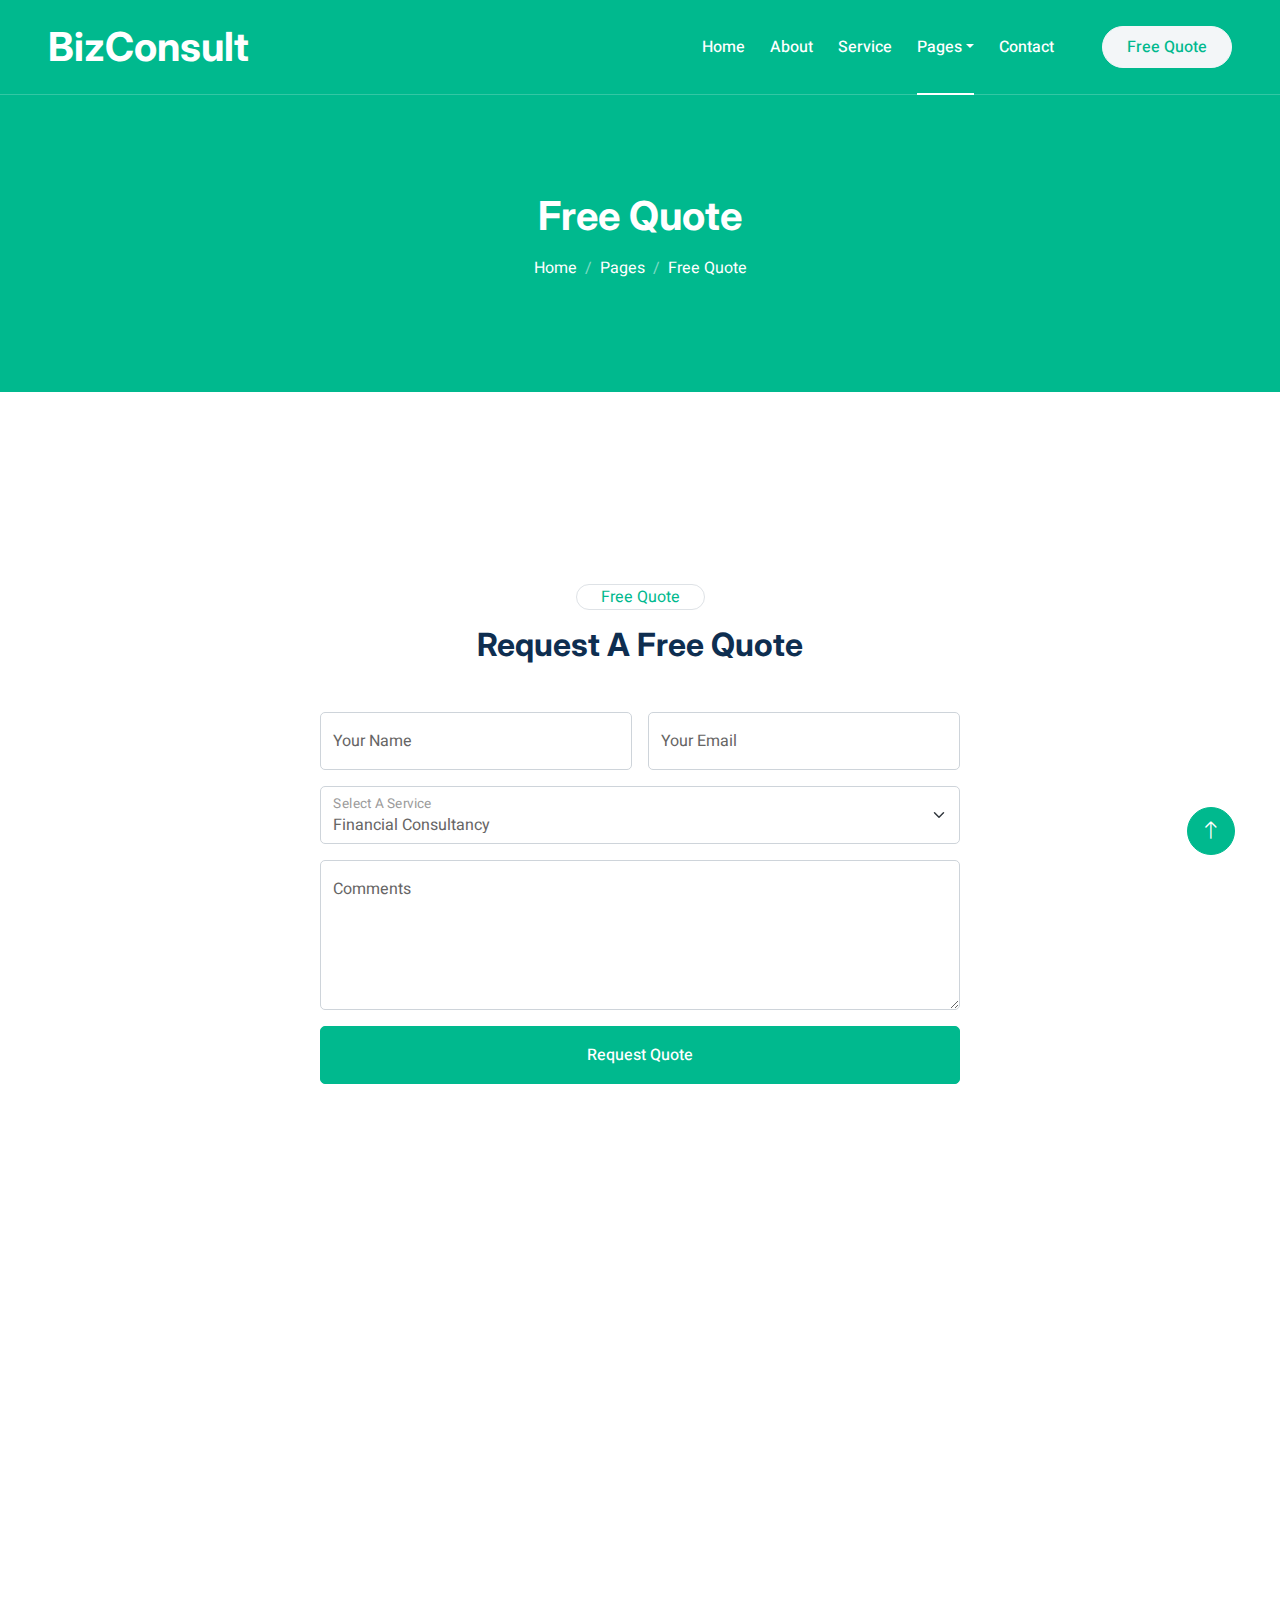
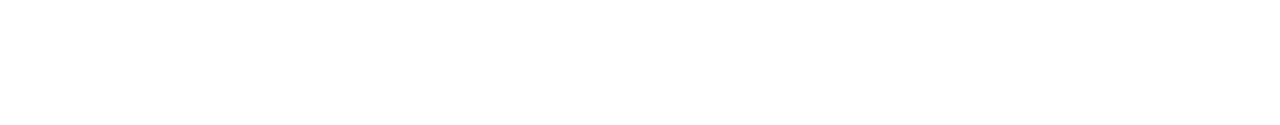
<file: quote.html>
<!DOCTYPE html>
<html lang="en">

<head>
    <meta charset="utf-8">
    <title>BizConsult - Consulting HTML Template</title>
    <meta content="width=device-width, initial-scale=1.0" name="viewport">
    <meta content="" name="keywords">
    <meta content="" name="description">

    <!-- Favicon -->
    <link href="img/favicon.ico" rel="icon">

    <!-- Google Web Fonts -->
    <link rel="preconnect" href="https://fonts.googleapis.com">
    <link rel="preconnect" href="https://fonts.gstatic.com" crossorigin>
    <link href="https://fonts.googleapis.com/css2?family=Heebo:wght@400;500;600&family=Inter:wght@700;800&display=swap" rel="stylesheet"> 

    <!-- Icon Font Stylesheet -->
    <link href="https://cdnjs.cloudflare.com/ajax/libs/font-awesome/5.10.0/css/all.min.css" rel="stylesheet">
    <link href="https://cdn.jsdelivr.net/npm/bootstrap-icons@1.4.1/font/bootstrap-icons.css" rel="stylesheet">

    <!-- Libraries Stylesheet -->
    <link href="lib/animate/animate.min.css" rel="stylesheet">
    <link href="lib/owlcarousel/assets/owl.carousel.min.css" rel="stylesheet">

    <!-- Customized Bootstrap Stylesheet -->
    <link href="css/bootstrap.min.css" rel="stylesheet">

    <!-- Template Stylesheet -->
    <link href="css/style.css" rel="stylesheet">
</head>

<body>
    <div class="container-xxl bg-white p-0">
        <!-- Spinner Start -->
        <div id="spinner" class="show bg-white position-fixed translate-middle w-100 vh-100 top-50 start-50 d-flex align-items-center justify-content-center">
            <div class="spinner-border text-primary" style="width: 3rem; height: 3rem;" role="status">
                <span class="sr-only">Loading...</span>
            </div>
        </div>
        <!-- Spinner End -->


        <!-- Navbar & Hero Start -->
        <div class="container-xxl position-relative p-0">
            <nav class="navbar navbar-expand-lg navbar-light px-4 px-lg-5 py-3 py-lg-0">
                <a href="index.html" class="navbar-brand p-0">
                    <h1 class="m-0">BizConsult</h1>
                    <!-- <img src="img/logo.png" alt="Logo"> -->
                </a>
                <button class="navbar-toggler" type="button" data-bs-toggle="collapse" data-bs-target="#navbarCollapse">
                    <span class="fa fa-bars"></span>
                </button>
                <div class="collapse navbar-collapse" id="navbarCollapse">
                    <div class="navbar-nav ms-auto py-0">
                        <a href="index.html" class="nav-item nav-link">Home</a>
                        <a href="about.html" class="nav-item nav-link">About</a>
                        <a href="service.html" class="nav-item nav-link">Service</a>
                        <div class="nav-item dropdown">
                            <a href="#" class="nav-link dropdown-toggle active" data-bs-toggle="dropdown">Pages</a>
                            <div class="dropdown-menu m-0">
                                <a href="feature.html" class="dropdown-item">Features</a>
                                <a href="quote.html" class="dropdown-item active">Free Quote</a>
                                <a href="team.html" class="dropdown-item">Our Team</a>
                                <a href="testimonial.html" class="dropdown-item">Testimonial</a>
                                <a href="404.html" class="dropdown-item">404 Page</a>
                            </div>
                        </div>
                        <a href="contact.html" class="nav-item nav-link">Contact</a>
                    </div>
                    <a href="" class="btn btn-light rounded-pill text-primary py-2 px-4 ms-lg-5">Free Quote</a>
                </div>
            </nav>

            <div class="container-xxl bg-primary page-header">
                <div class="container text-center">
                    <h1 class="text-white animated zoomIn mb-3">Free Quote</h1>
                    <nav aria-label="breadcrumb">
                        <ol class="breadcrumb justify-content-center">
                            <li class="breadcrumb-item"><a class="text-white" href="#">Home</a></li>
                            <li class="breadcrumb-item"><a class="text-white" href="#">Pages</a></li>
                            <li class="breadcrumb-item text-white active" aria-current="page">Free Quote</li>
                        </ol>
                    </nav>
                </div>
            </div>
        </div>
        <!-- Navbar & Hero End -->


        <!-- Quote Start -->
        <div class="container-xxl py-6">
            <div class="container">
                <div class="mx-auto text-center wow fadeInUp" data-wow-delay="0.1s" style="max-width: 600px;">
                    <div class="d-inline-block border rounded-pill text-primary px-4 mb-3">Free Quote</div>
                    <h2 class="mb-5">Request A Free Quote</h2>
                </div>
                <div class="row justify-content-center">
                    <div class="col-lg-7 wow fadeInUp" data-wow-delay="0.3s">
                        <form>
                            <div class="row g-3">
                                <div class="col-md-6">
                                    <div class="form-floating">
                                        <input type="text" class="form-control" id="name" placeholder="Your Name">
                                        <label for="name">Your Name</label>
                                    </div>
                                </div>
                                <div class="col-md-6">
                                    <div class="form-floating">
                                        <input type="email" class="form-control" id="email" placeholder="Your Email">
                                        <label for="email">Your Email</label>
                                    </div>
                                </div>
                                <div class="col-12">
                                    <div class="form-floating">
                                        <select class="form-select" id="floatingSelect" aria-label="Financial Consultancy">
                                            <option selected="">Financial Consultancy</option>
                                            <option value="1">Strategy Consultancy</option>
                                            <option value="2">Tax Consultancy</option>
                                        </select>
                                        <label for="floatingSelect">Select A Service</label>
                                    </div>
                                </div>
                                <div class="col-12">
                                    <div class="form-floating">
                                        <textarea class="form-control" placeholder="Leave a message here" id="message" style="height: 150px"></textarea>
                                        <label for="message">Comments</label>
                                    </div>
                                </div>
                                <div class="col-12">
                                    <button class="btn btn-primary w-100 py-3" type="submit">Request Quote</button>
                                </div>
                            </div>
                        </form>
                    </div>
                </div>
            </div>
        </div>
        <!-- Quote End -->
        

        <!-- Footer Start -->
        <div class="container-fluid bg-dark text-light footer pt-5 wow fadeIn" data-wow-delay="0.1s" style="margin-top: 6rem;">
            <div class="container py-5">
                <div class="row g-5">
                    <div class="col-md-6 col-lg-3">
                        <h5 class="text-white mb-4">Get In Touch</h5>
                        <p><i class="fa fa-map-marker-alt me-3"></i>123 Street, New York, USA</p>
                        <p><i class="fa fa-phone-alt me-3"></i>+012 345 67890</p>
                        <p><i class="fa fa-envelope me-3"></i>info@example.com</p>
                        <div class="d-flex pt-2">
                            <a class="btn btn-outline-light btn-social" href=""><i class="fab fa-twitter"></i></a>
                            <a class="btn btn-outline-light btn-social" href=""><i class="fab fa-facebook-f"></i></a>
                            <a class="btn btn-outline-light btn-social" href=""><i class="fab fa-youtube"></i></a>
                            <a class="btn btn-outline-light btn-social" href=""><i class="fab fa-instagram"></i></a>
                            <a class="btn btn-outline-light btn-social" href=""><i class="fab fa-linkedin-in"></i></a>
                        </div>
                    </div>
                    <div class="col-md-6 col-lg-3">
                        <h5 class="text-white mb-4">Quick Link</h5>
                        <a class="btn btn-link" href="">About Us</a>
                        <a class="btn btn-link" href="">Contact Us</a>
                        <a class="btn btn-link" href="">Privacy Policy</a>
                        <a class="btn btn-link" href="">Terms & Condition</a>
                        <a class="btn btn-link" href="">Career</a>
                    </div>
                    <div class="col-md-6 col-lg-3">
                        <h5 class="text-white mb-4">Popular Link</h5>
                        <a class="btn btn-link" href="">About Us</a>
                        <a class="btn btn-link" href="">Contact Us</a>
                        <a class="btn btn-link" href="">Privacy Policy</a>
                        <a class="btn btn-link" href="">Terms & Condition</a>
                        <a class="btn btn-link" href="">Career</a>
                    </div>
                    <div class="col-md-6 col-lg-3">
                        <h5 class="text-white mb-4">Newsletter</h5>
                        <p>Lorem ipsum dolor sit amet elit. Phasellus nec pretium mi. Curabitur facilisis ornare velit non vulpu</p>
                        <div class="position-relative w-100 mt-3">
                            <input class="form-control border-0 rounded-pill w-100 ps-4 pe-5" type="text" placeholder="Your Email" style="height: 48px;">
                            <button type="button" class="btn shadow-none position-absolute top-0 end-0 mt-1 me-2"><i class="fa fa-paper-plane text-primary fs-4"></i></button>
                        </div>
                    </div>
                </div>
            </div>
            <div class="container">
                <div class="copyright">
                    <div class="row">
                        <div class="col-md-6 text-center text-md-start mb-3 mb-md-0">
                            &copy; <a class="border-bottom" href="#">Your Site Name</a>, All Right Reserved. 
							
							<!--/*** This template is free as long as you keep the footer author’s credit link/attribution link/backlink. If you'd like to use the template without the footer author’s credit link/attribution link/backlink, you can purchase the Credit Removal License from "https://htmlcodex.com/credit-removal". Thank you for your support. ***/-->
							Designed By <a class="border-bottom" href="https://htmlcodex.com">HTML Codex</a>
                        </div>
                        <div class="col-md-6 text-center text-md-end">
                            <div class="footer-menu">
                                <a href="">Home</a>
                                <a href="">Cookies</a>
                                <a href="">Help</a>
                                <a href="">FQAs</a>
                            </div>
                        </div>
                    </div>
                </div>
            </div>
        </div>
        <!-- Footer End -->


        <!-- Back to Top -->
        <a href="#" class="btn btn-lg btn-primary btn-lg-square back-to-top"><i class="bi bi-arrow-up"></i></a>
    </div>

    <!-- JavaScript Libraries -->
    <script src="https://code.jquery.com/jquery-3.4.1.min.js"></script>
    <script src="https://cdn.jsdelivr.net/npm/bootstrap@5.0.0/dist/js/bootstrap.bundle.min.js"></script>
    <script src="lib/wow/wow.min.js"></script>
    <script src="lib/easing/easing.min.js"></script>
    <script src="lib/waypoints/waypoints.min.js"></script>
    <script src="lib/owlcarousel/owl.carousel.min.js"></script>

    <!-- Template Javascript -->
    <script src="js/main.js"></script>
</body>

</html>
</file>
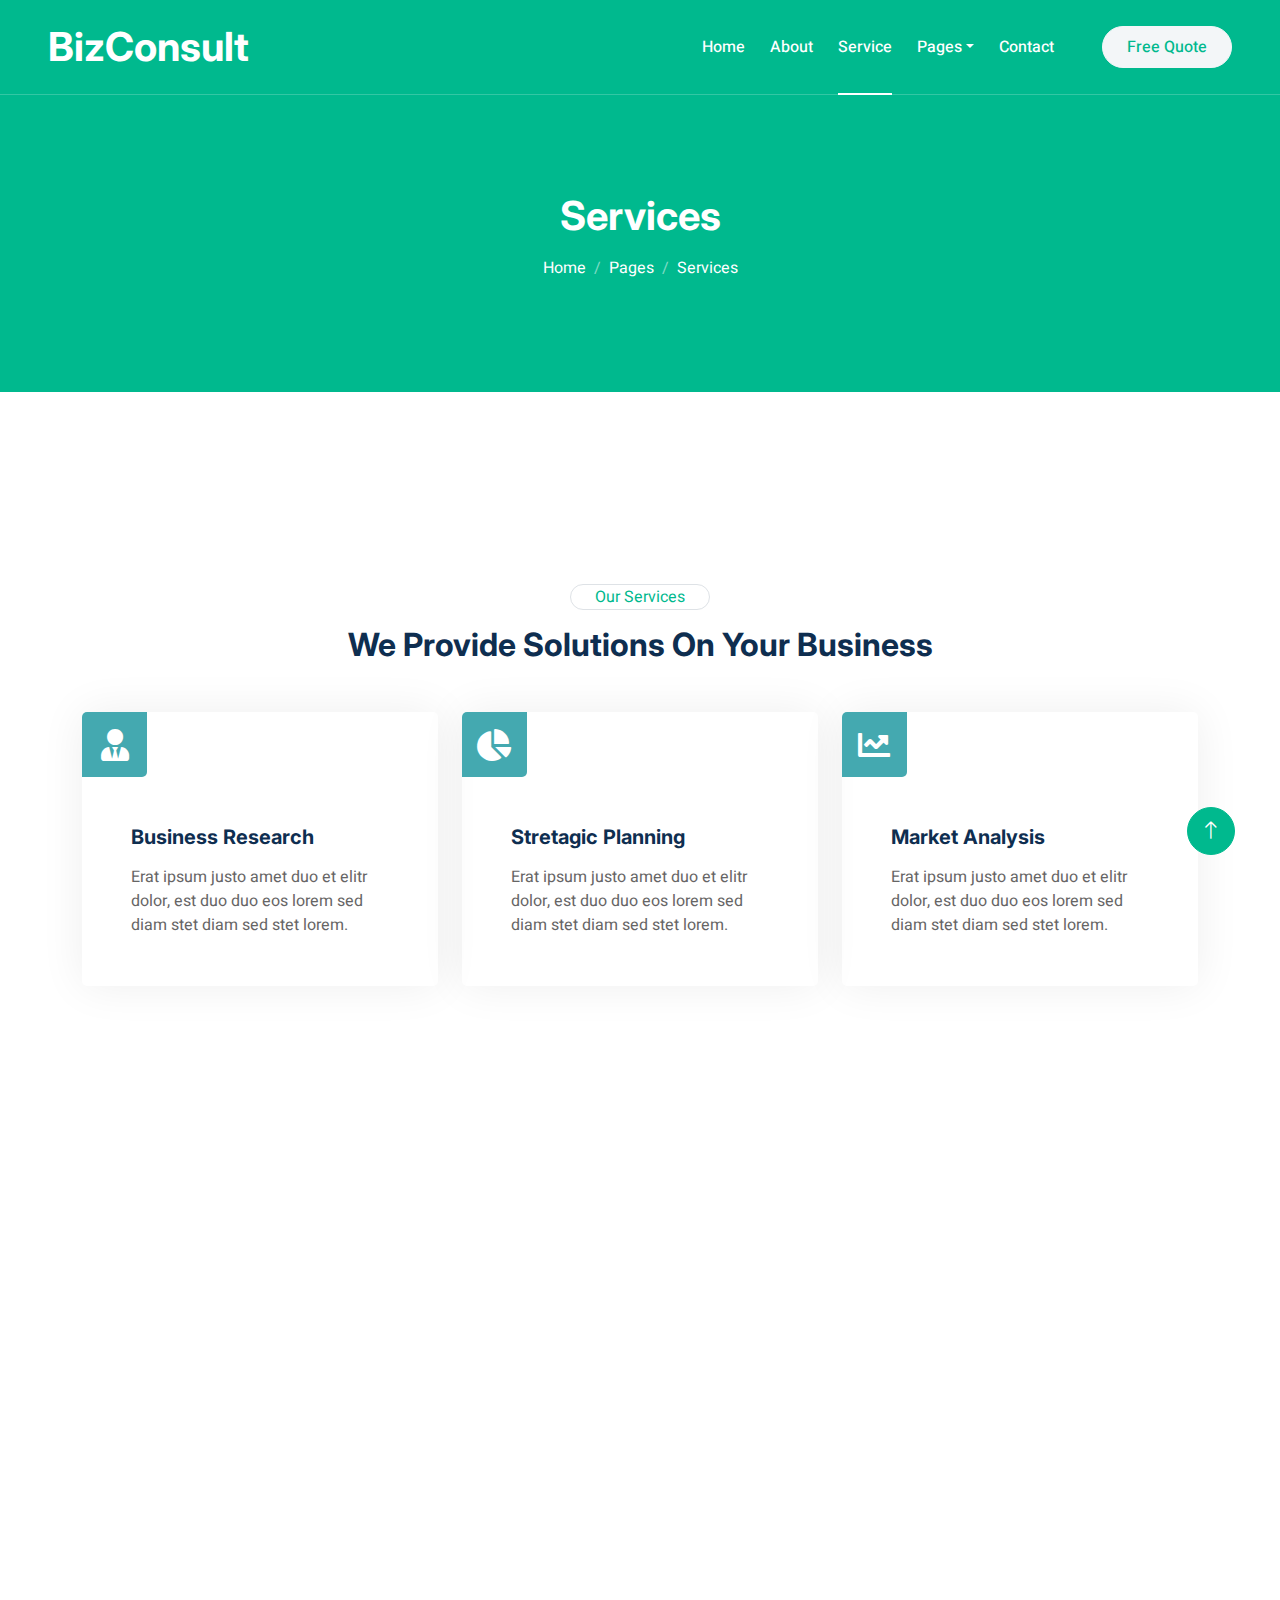
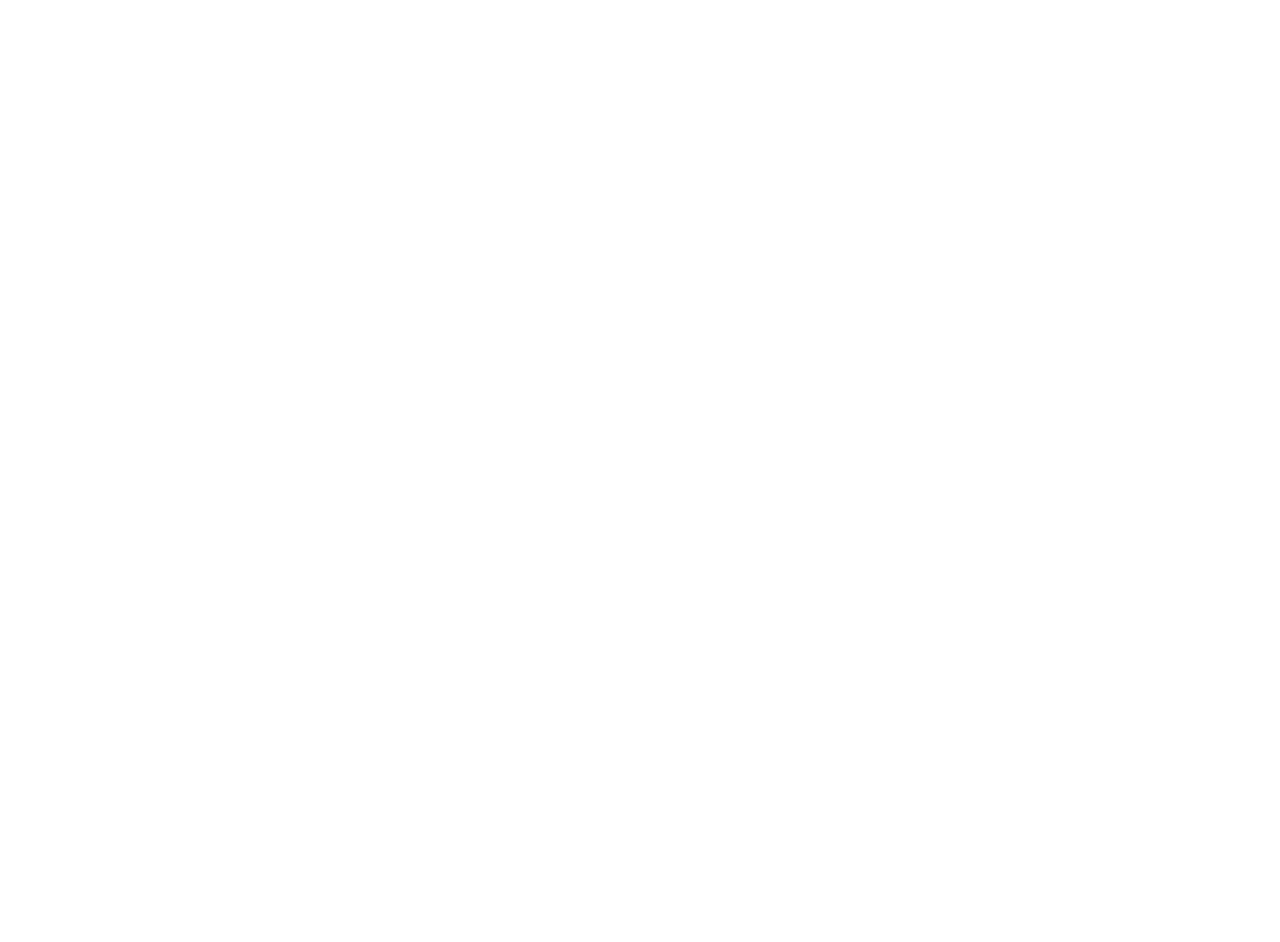
<file: service.html>
<!DOCTYPE html>
<html lang="en">

<head>
    <meta charset="utf-8">
    <title>BizConsult - Consulting HTML Template</title>
    <meta content="width=device-width, initial-scale=1.0" name="viewport">
    <meta content="" name="keywords">
    <meta content="" name="description">

    <!-- Favicon -->
    <link href="img/favicon.ico" rel="icon">

    <!-- Google Web Fonts -->
    <link rel="preconnect" href="https://fonts.googleapis.com">
    <link rel="preconnect" href="https://fonts.gstatic.com" crossorigin>
    <link href="https://fonts.googleapis.com/css2?family=Heebo:wght@400;500;600&family=Inter:wght@700;800&display=swap" rel="stylesheet"> 

    <!-- Icon Font Stylesheet -->
    <link href="https://cdnjs.cloudflare.com/ajax/libs/font-awesome/5.10.0/css/all.min.css" rel="stylesheet">
    <link href="https://cdn.jsdelivr.net/npm/bootstrap-icons@1.4.1/font/bootstrap-icons.css" rel="stylesheet">

    <!-- Libraries Stylesheet -->
    <link href="lib/animate/animate.min.css" rel="stylesheet">
    <link href="lib/owlcarousel/assets/owl.carousel.min.css" rel="stylesheet">

    <!-- Customized Bootstrap Stylesheet -->
    <link href="css/bootstrap.min.css" rel="stylesheet">

    <!-- Template Stylesheet -->
    <link href="css/style.css" rel="stylesheet">
</head>

<body>
    <div class="container-xxl bg-white p-0">
        <!-- Spinner Start -->
        <div id="spinner" class="show bg-white position-fixed translate-middle w-100 vh-100 top-50 start-50 d-flex align-items-center justify-content-center">
            <div class="spinner-border text-primary" style="width: 3rem; height: 3rem;" role="status">
                <span class="sr-only">Loading...</span>
            </div>
        </div>
        <!-- Spinner End -->


        <!-- Navbar & Hero Start -->
        <div class="container-xxl position-relative p-0">
            <nav class="navbar navbar-expand-lg navbar-light px-4 px-lg-5 py-3 py-lg-0">
                <a href="index.html" class="navbar-brand p-0">
                    <h1 class="m-0">BizConsult</h1>
                    <!-- <img src="img/logo.png" alt="Logo"> -->
                </a>
                <button class="navbar-toggler" type="button" data-bs-toggle="collapse" data-bs-target="#navbarCollapse">
                    <span class="fa fa-bars"></span>
                </button>
                <div class="collapse navbar-collapse" id="navbarCollapse">
                    <div class="navbar-nav ms-auto py-0">
                        <a href="index.html" class="nav-item nav-link">Home</a>
                        <a href="about.html" class="nav-item nav-link">About</a>
                        <a href="service.html" class="nav-item nav-link active">Service</a>
                        <div class="nav-item dropdown">
                            <a href="#" class="nav-link dropdown-toggle" data-bs-toggle="dropdown">Pages</a>
                            <div class="dropdown-menu m-0">
                                <a href="feature.html" class="dropdown-item">Features</a>
                                <a href="quote.html" class="dropdown-item">Free Quote</a>
                                <a href="team.html" class="dropdown-item">Our Team</a>
                                <a href="testimonial.html" class="dropdown-item">Testimonial</a>
                                <a href="404.html" class="dropdown-item">404 Page</a>
                            </div>
                        </div>
                        <a href="contact.html" class="nav-item nav-link">Contact</a>
                    </div>
                    <a href="" class="btn btn-light rounded-pill text-primary py-2 px-4 ms-lg-5">Free Quote</a>
                </div>
            </nav>

            <div class="container-xxl bg-primary page-header">
                <div class="container text-center">
                    <h1 class="text-white animated zoomIn mb-3">Services</h1>
                    <nav aria-label="breadcrumb">
                        <ol class="breadcrumb justify-content-center">
                            <li class="breadcrumb-item"><a class="text-white" href="#">Home</a></li>
                            <li class="breadcrumb-item"><a class="text-white" href="#">Pages</a></li>
                            <li class="breadcrumb-item text-white active" aria-current="page">Services</li>
                        </ol>
                    </nav>
                </div>
            </div>
        </div>
        <!-- Navbar & Hero End -->


        <!-- Service Start -->
        <div class="container-xxl py-6">
            <div class="container">
                <div class="mx-auto text-center wow fadeInUp" data-wow-delay="0.1s" style="max-width: 600px;">
                    <div class="d-inline-block border rounded-pill text-primary px-4 mb-3">Our Services</div>
                    <h2 class="mb-5">We Provide Solutions On Your Business</h2>
                </div>
                <div class="row g-4">
                    <div class="col-lg-4 col-md-6 wow fadeInUp" data-wow-delay="0.1s">
                        <div class="service-item rounded h-100">
                            <div class="d-flex justify-content-between">
                                <div class="service-icon">
                                    <i class="fa fa-user-tie fa-2x"></i>
                                </div>
                                <a class="service-btn" href="">
                                    <i class="fa fa-link fa-2x"></i>
                                </a>
                            </div>
                            <div class="p-5">
                                <h5 class="mb-3">Business Research</h5>
                                <span>Erat ipsum justo amet duo et elitr dolor, est duo duo eos lorem sed diam stet diam sed stet lorem.</span>
                            </div>
                        </div>
                    </div>
                    <div class="col-lg-4 col-md-6 wow fadeInUp" data-wow-delay="0.3s">
                        <div class="service-item rounded h-100">
                            <div class="d-flex justify-content-between">
                                <div class="service-icon">
                                    <i class="fa fa-chart-pie fa-2x"></i>
                                </div>
                                <a class="service-btn" href="">
                                    <i class="fa fa-link fa-2x"></i>
                                </a>
                            </div>
                            <div class="p-5">
                                <h5 class="mb-3">Stretagic Planning</h5>
                                <span>Erat ipsum justo amet duo et elitr dolor, est duo duo eos lorem sed diam stet diam sed stet lorem.</span>
                            </div>
                        </div>
                    </div>
                    <div class="col-lg-4 col-md-6 wow fadeInUp" data-wow-delay="0.6s">
                        <div class="service-item rounded h-100">
                            <div class="d-flex justify-content-between">
                                <div class="service-icon">
                                    <i class="fa fa-chart-line fa-2x"></i>
                                </div>
                                <a class="service-btn" href="">
                                    <i class="fa fa-link fa-2x"></i>
                                </a>
                            </div>
                            <div class="p-5">
                                <h5 class="mb-3">Market Analysis</h5>
                                <span>Erat ipsum justo amet duo et elitr dolor, est duo duo eos lorem sed diam stet diam sed stet lorem.</span>
                            </div>
                        </div>
                    </div>
                    <div class="col-lg-4 col-md-6 wow fadeInUp" data-wow-delay="0.1s">
                        <div class="service-item rounded h-100">
                            <div class="d-flex justify-content-between">
                                <div class="service-icon">
                                    <i class="fa fa-chart-area fa-2x"></i>
                                </div>
                                <a class="service-btn" href="">
                                    <i class="fa fa-link fa-2x"></i>
                                </a>
                            </div>
                            <div class="p-5">
                                <h5 class="mb-3">Financial Analaysis</h5>
                                <span>Erat ipsum justo amet duo et elitr dolor, est duo duo eos lorem sed diam stet diam sed stet lorem.</span>
                            </div>
                        </div>
                    </div>
                    <div class="col-lg-4 col-md-6 wow fadeInUp" data-wow-delay="0.3s">
                        <div class="service-item rounded h-100">
                            <div class="d-flex justify-content-between">
                                <div class="service-icon">
                                    <i class="fa fa-balance-scale fa-2x"></i>
                                </div>
                                <a class="service-btn" href="">
                                    <i class="fa fa-link fa-2x"></i>
                                </a>
                            </div>
                            <div class="p-5">
                                <h5 class="mb-3">legal Advisory</h5>
                                <span>Erat ipsum justo amet duo et elitr dolor, est duo duo eos lorem sed diam stet diam sed stet lorem.</span>
                            </div>
                        </div>
                    </div>
                    <div class="col-lg-4 col-md-6 wow fadeInUp" data-wow-delay="0.6s">
                        <div class="service-item rounded h-100">
                            <div class="d-flex justify-content-between">
                                <div class="service-icon">
                                    <i class="fa fa-house-damage fa-2x"></i>
                                </div>
                                <a class="service-btn" href="">
                                    <i class="fa fa-link fa-2x"></i>
                                </a>
                            </div>
                            <div class="p-5">
                                <h5 class="mb-3">Tax & Insurance</h5>
                                <span>Erat ipsum justo amet duo et elitr dolor, est duo duo eos lorem sed diam stet diam sed stet lorem.</span>
                            </div>
                        </div>
                    </div>
                </div>
            </div>
        </div>
        <!-- Service End -->


        <!-- Testimonial Start -->
        <div class="container-xxl py-6">
            <div class="container">
                <div class="mx-auto text-center wow fadeInUp" data-wow-delay="0.1s" style="max-width: 600px;">
                    <div class="d-inline-block border rounded-pill text-primary px-4 mb-3">Testimonial</div>
                    <h2 class="mb-5">What Our Clients Say!</h2>
                </div>
                <div class="owl-carousel testimonial-carousel wow fadeInUp" data-wow-delay="0.1s">
                    <div class="testimonial-item rounded p-4">
                        <i class="fa fa-quote-left fa-2x text-primary mb-3"></i>
                        <p>Dolor et eos labore, stet justo sed est sed. Diam sed sed dolor stet amet eirmod eos labore diam</p>
                        <div class="d-flex align-items-center">
                            <img class="img-fluid flex-shrink-0 rounded-circle" src="img/testimonial-1.jpg">
                            <div class="ps-3">
                                <h6 class="mb-1">Client Name</h6>
                                <small>Profession</small>
                            </div>
                        </div>
                    </div>
                    <div class="testimonial-item rounded p-4">
                        <i class="fa fa-quote-left fa-2x text-primary mb-3"></i>
                        <p>Dolor et eos labore, stet justo sed est sed. Diam sed sed dolor stet amet eirmod eos labore diam</p>
                        <div class="d-flex align-items-center">
                            <img class="img-fluid flex-shrink-0 rounded-circle" src="img/testimonial-2.jpg">
                            <div class="ps-3">
                                <h6 class="mb-1">Client Name</h6>
                                <small>Profession</small>
                            </div>
                        </div>
                    </div>
                    <div class="testimonial-item rounded p-4">
                        <i class="fa fa-quote-left fa-2x text-primary mb-3"></i>
                        <p>Dolor et eos labore, stet justo sed est sed. Diam sed sed dolor stet amet eirmod eos labore diam</p>
                        <div class="d-flex align-items-center">
                            <img class="img-fluid flex-shrink-0 rounded-circle" src="img/testimonial-3.jpg">
                            <div class="ps-3">
                                <h6 class="mb-1">Client Name</h6>
                                <small>Profession</small>
                            </div>
                        </div>
                    </div>
                    <div class="testimonial-item rounded p-4">
                        <i class="fa fa-quote-left fa-2x text-primary mb-3"></i>
                        <p>Dolor et eos labore, stet justo sed est sed. Diam sed sed dolor stet amet eirmod eos labore diam</p>
                        <div class="d-flex align-items-center">
                            <img class="img-fluid flex-shrink-0 rounded-circle" src="img/testimonial-4.jpg">
                            <div class="ps-3">
                                <h6 class="mb-1">Client Name</h6>
                                <small>Profession</small>
                            </div>
                        </div>
                    </div>
                </div>
            </div>
        </div>
        <!-- Testimonial End -->
        

        <!-- Footer Start -->
        <div class="container-fluid bg-dark text-light footer pt-5 wow fadeIn" data-wow-delay="0.1s" style="margin-top: 6rem;">
            <div class="container py-5">
                <div class="row g-5">
                    <div class="col-md-6 col-lg-3">
                        <h5 class="text-white mb-4">Get In Touch</h5>
                        <p><i class="fa fa-map-marker-alt me-3"></i>123 Street, New York, USA</p>
                        <p><i class="fa fa-phone-alt me-3"></i>+012 345 67890</p>
                        <p><i class="fa fa-envelope me-3"></i>info@example.com</p>
                        <div class="d-flex pt-2">
                            <a class="btn btn-outline-light btn-social" href=""><i class="fab fa-twitter"></i></a>
                            <a class="btn btn-outline-light btn-social" href=""><i class="fab fa-facebook-f"></i></a>
                            <a class="btn btn-outline-light btn-social" href=""><i class="fab fa-youtube"></i></a>
                            <a class="btn btn-outline-light btn-social" href=""><i class="fab fa-instagram"></i></a>
                            <a class="btn btn-outline-light btn-social" href=""><i class="fab fa-linkedin-in"></i></a>
                        </div>
                    </div>
                    <div class="col-md-6 col-lg-3">
                        <h5 class="text-white mb-4">Quick Link</h5>
                        <a class="btn btn-link" href="">About Us</a>
                        <a class="btn btn-link" href="">Contact Us</a>
                        <a class="btn btn-link" href="">Privacy Policy</a>
                        <a class="btn btn-link" href="">Terms & Condition</a>
                        <a class="btn btn-link" href="">Career</a>
                    </div>
                    <div class="col-md-6 col-lg-3">
                        <h5 class="text-white mb-4">Popular Link</h5>
                        <a class="btn btn-link" href="">About Us</a>
                        <a class="btn btn-link" href="">Contact Us</a>
                        <a class="btn btn-link" href="">Privacy Policy</a>
                        <a class="btn btn-link" href="">Terms & Condition</a>
                        <a class="btn btn-link" href="">Career</a>
                    </div>
                    <div class="col-md-6 col-lg-3">
                        <h5 class="text-white mb-4">Newsletter</h5>
                        <p>Lorem ipsum dolor sit amet elit. Phasellus nec pretium mi. Curabitur facilisis ornare velit non vulpu</p>
                        <div class="position-relative w-100 mt-3">
                            <input class="form-control border-0 rounded-pill w-100 ps-4 pe-5" type="text" placeholder="Your Email" style="height: 48px;">
                            <button type="button" class="btn shadow-none position-absolute top-0 end-0 mt-1 me-2"><i class="fa fa-paper-plane text-primary fs-4"></i></button>
                        </div>
                    </div>
                </div>
            </div>
            <div class="container">
                <div class="copyright">
                    <div class="row">
                        <div class="col-md-6 text-center text-md-start mb-3 mb-md-0">
                            &copy; <a class="border-bottom" href="#">Your Site Name</a>, All Right Reserved. 
							
							<!--/*** This template is free as long as you keep the footer author’s credit link/attribution link/backlink. If you'd like to use the template without the footer author’s credit link/attribution link/backlink, you can purchase the Credit Removal License from "https://htmlcodex.com/credit-removal". Thank you for your support. ***/-->
							Designed By <a class="border-bottom" href="https://htmlcodex.com">HTML Codex</a>
                        </div>
                        <div class="col-md-6 text-center text-md-end">
                            <div class="footer-menu">
                                <a href="">Home</a>
                                <a href="">Cookies</a>
                                <a href="">Help</a>
                                <a href="">FQAs</a>
                            </div>
                        </div>
                    </div>
                </div>
            </div>
        </div>
        <!-- Footer End -->


        <!-- Back to Top -->
        <a href="#" class="btn btn-lg btn-primary btn-lg-square back-to-top"><i class="bi bi-arrow-up"></i></a>
    </div>

    <!-- JavaScript Libraries -->
    <script src="https://code.jquery.com/jquery-3.4.1.min.js"></script>
    <script src="https://cdn.jsdelivr.net/npm/bootstrap@5.0.0/dist/js/bootstrap.bundle.min.js"></script>
    <script src="lib/wow/wow.min.js"></script>
    <script src="lib/easing/easing.min.js"></script>
    <script src="lib/waypoints/waypoints.min.js"></script>
    <script src="lib/owlcarousel/owl.carousel.min.js"></script>

    <!-- Template Javascript -->
    <script src="js/main.js"></script>
</body>

</html>
</file>
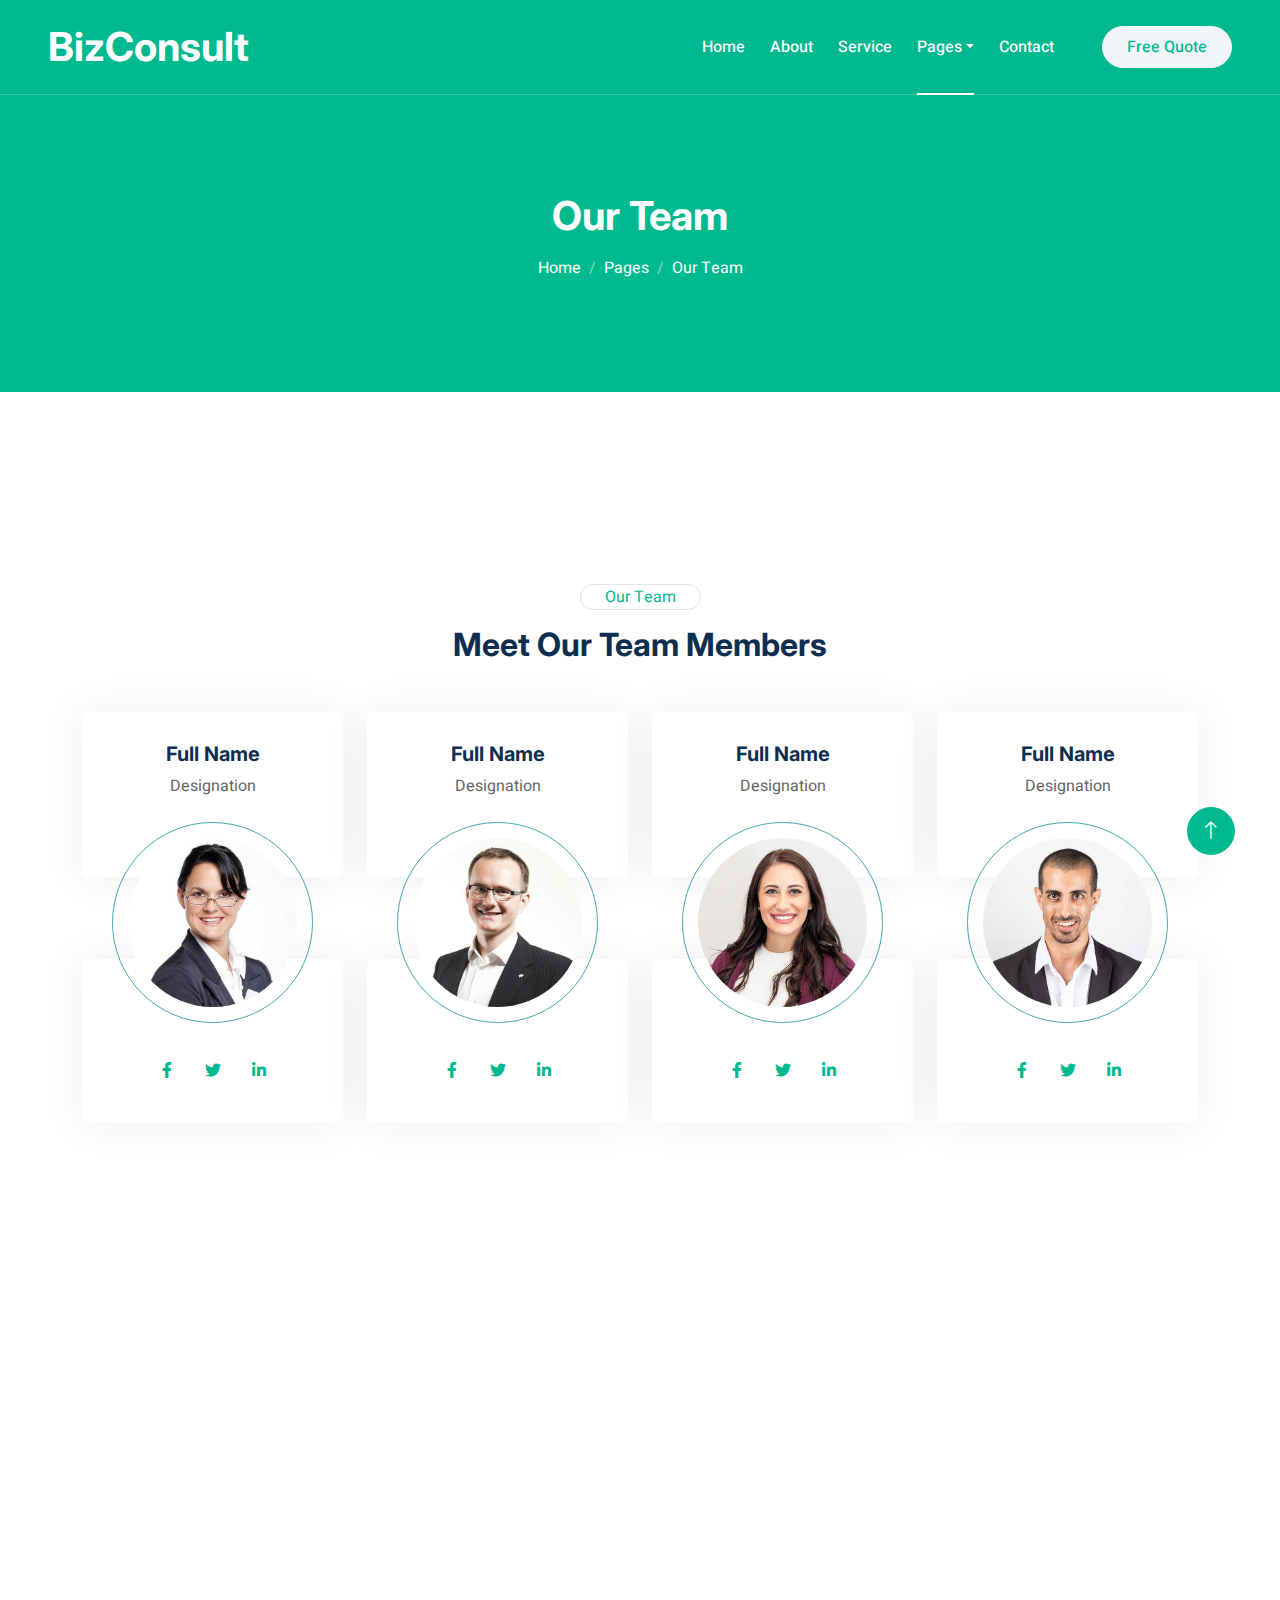
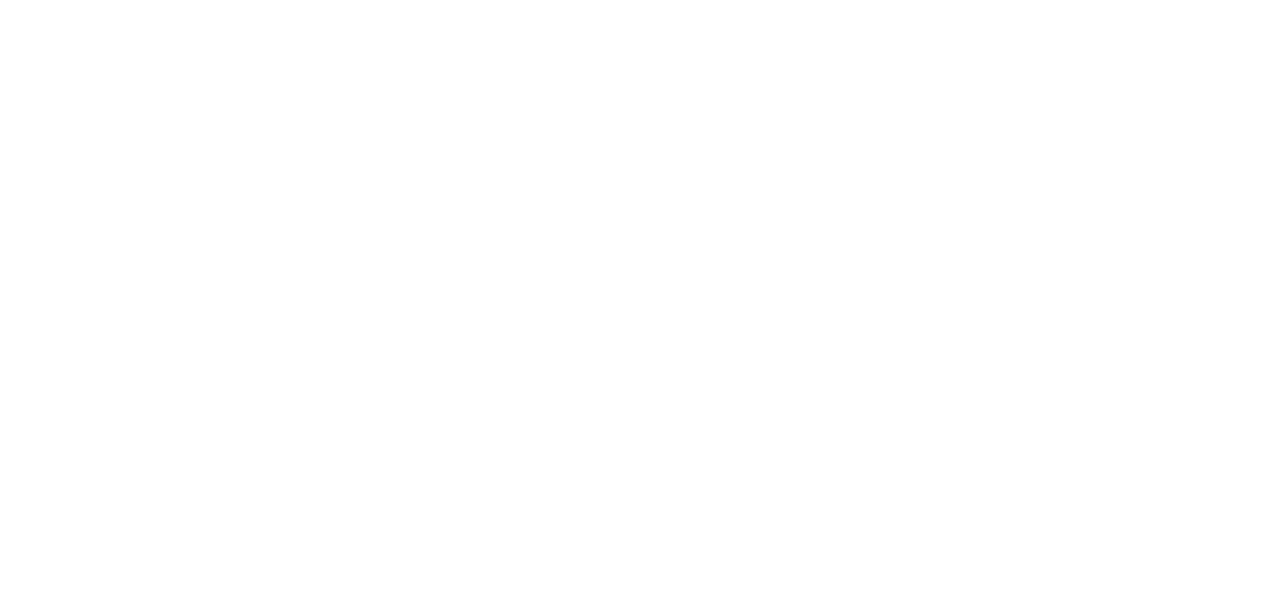
<file: team.html>
<!DOCTYPE html>
<html lang="en">

<head>
    <meta charset="utf-8">
    <title>BizConsult - Consulting HTML Template</title>
    <meta content="width=device-width, initial-scale=1.0" name="viewport">
    <meta content="" name="keywords">
    <meta content="" name="description">

    <!-- Favicon -->
    <link href="img/favicon.ico" rel="icon">

    <!-- Google Web Fonts -->
    <link rel="preconnect" href="https://fonts.googleapis.com">
    <link rel="preconnect" href="https://fonts.gstatic.com" crossorigin>
    <link href="https://fonts.googleapis.com/css2?family=Heebo:wght@400;500;600&family=Inter:wght@700;800&display=swap" rel="stylesheet"> 

    <!-- Icon Font Stylesheet -->
    <link href="https://cdnjs.cloudflare.com/ajax/libs/font-awesome/5.10.0/css/all.min.css" rel="stylesheet">
    <link href="https://cdn.jsdelivr.net/npm/bootstrap-icons@1.4.1/font/bootstrap-icons.css" rel="stylesheet">

    <!-- Libraries Stylesheet -->
    <link href="lib/animate/animate.min.css" rel="stylesheet">
    <link href="lib/owlcarousel/assets/owl.carousel.min.css" rel="stylesheet">

    <!-- Customized Bootstrap Stylesheet -->
    <link href="css/bootstrap.min.css" rel="stylesheet">

    <!-- Template Stylesheet -->
    <link href="css/style.css" rel="stylesheet">
</head>

<body>
    <div class="container-xxl bg-white p-0">
        <!-- Spinner Start -->
        <div id="spinner" class="show bg-white position-fixed translate-middle w-100 vh-100 top-50 start-50 d-flex align-items-center justify-content-center">
            <div class="spinner-border text-primary" style="width: 3rem; height: 3rem;" role="status">
                <span class="sr-only">Loading...</span>
            </div>
        </div>
        <!-- Spinner End -->


        <!-- Navbar & Hero Start -->
        <div class="container-xxl position-relative p-0">
            <nav class="navbar navbar-expand-lg navbar-light px-4 px-lg-5 py-3 py-lg-0">
                <a href="index.html" class="navbar-brand p-0">
                    <h1 class="m-0">BizConsult</h1>
                    <!-- <img src="img/logo.png" alt="Logo"> -->
                </a>
                <button class="navbar-toggler" type="button" data-bs-toggle="collapse" data-bs-target="#navbarCollapse">
                    <span class="fa fa-bars"></span>
                </button>
                <div class="collapse navbar-collapse" id="navbarCollapse">
                    <div class="navbar-nav ms-auto py-0">
                        <a href="index.html" class="nav-item nav-link">Home</a>
                        <a href="about.html" class="nav-item nav-link">About</a>
                        <a href="service.html" class="nav-item nav-link">Service</a>
                        <div class="nav-item dropdown">
                            <a href="#" class="nav-link dropdown-toggle active" data-bs-toggle="dropdown">Pages</a>
                            <div class="dropdown-menu m-0">
                                <a href="feature.html" class="dropdown-item">Features</a>
                                <a href="quote.html" class="dropdown-item">Free Quote</a>
                                <a href="team.html" class="dropdown-item active">Our Team</a>
                                <a href="testimonial.html" class="dropdown-item">Testimonial</a>
                                <a href="404.html" class="dropdown-item">404 Page</a>
                            </div>
                        </div>
                        <a href="contact.html" class="nav-item nav-link">Contact</a>
                    </div>
                    <a href="" class="btn btn-light rounded-pill text-primary py-2 px-4 ms-lg-5">Free Quote</a>
                </div>
            </nav>

            <div class="container-xxl bg-primary page-header">
                <div class="container text-center">
                    <h1 class="text-white animated zoomIn mb-3">Our Team</h1>
                    <nav aria-label="breadcrumb">
                        <ol class="breadcrumb justify-content-center">
                            <li class="breadcrumb-item"><a class="text-white" href="#">Home</a></li>
                            <li class="breadcrumb-item"><a class="text-white" href="#">Pages</a></li>
                            <li class="breadcrumb-item text-white active" aria-current="page">Our Team</li>
                        </ol>
                    </nav>
                </div>
            </div>
        </div>
        <!-- Navbar & Hero End -->


        <!-- Team Start -->
        <div class="container-xxl py-6">
            <div class="container">
                <div class="mx-auto text-center wow fadeInUp" data-wow-delay="0.1s" style="max-width: 600px;">
                    <div class="d-inline-block border rounded-pill text-primary px-4 mb-3">Our Team</div>
                    <h2 class="mb-5">Meet Our Team Members</h2>
                </div>
                <div class="row g-4">
                    <div class="col-lg-3 col-md-6 wow fadeInUp" data-wow-delay="0.1s">
                        <div class="team-item">
                            <h5>Full Name</h5>
                            <p class="mb-4">Designation</p>
                            <img class="img-fluid rounded-circle w-100 mb-4" src="img/team-1.jpg" alt="">
                            <div class="d-flex justify-content-center">
                                <a class="btn btn-square text-primary bg-white m-1" href=""><i class="fab fa-facebook-f"></i></a>
                                <a class="btn btn-square text-primary bg-white m-1" href=""><i class="fab fa-twitter"></i></a>
                                <a class="btn btn-square text-primary bg-white m-1" href=""><i class="fab fa-linkedin-in"></i></a>
                            </div>
                        </div>
                    </div>
                    <div class="col-lg-3 col-md-6 wow fadeInUp" data-wow-delay="0.3s">
                        <div class="team-item">
                            <h5>Full Name</h5>
                            <p class="mb-4">Designation</p>
                            <img class="img-fluid rounded-circle w-100 mb-4" src="img/team-2.jpg" alt="">
                            <div class="d-flex justify-content-center">
                                <a class="btn btn-square text-primary bg-white m-1" href=""><i class="fab fa-facebook-f"></i></a>
                                <a class="btn btn-square text-primary bg-white m-1" href=""><i class="fab fa-twitter"></i></a>
                                <a class="btn btn-square text-primary bg-white m-1" href=""><i class="fab fa-linkedin-in"></i></a>
                            </div>
                        </div>
                    </div>
                    <div class="col-lg-3 col-md-6 wow fadeInUp" data-wow-delay="0.5s">
                        <div class="team-item">
                            <h5>Full Name</h5>
                            <p class="mb-4">Designation</p>
                            <img class="img-fluid rounded-circle w-100 mb-4" src="img/team-3.jpg" alt="">
                            <div class="d-flex justify-content-center">
                                <a class="btn btn-square text-primary bg-white m-1" href=""><i class="fab fa-facebook-f"></i></a>
                                <a class="btn btn-square text-primary bg-white m-1" href=""><i class="fab fa-twitter"></i></a>
                                <a class="btn btn-square text-primary bg-white m-1" href=""><i class="fab fa-linkedin-in"></i></a>
                            </div>
                        </div>
                    </div>
                    <div class="col-lg-3 col-md-6 wow fadeInUp" data-wow-delay="0.7s">
                        <div class="team-item">
                            <h5>Full Name</h5>
                            <p class="mb-4">Designation</p>
                            <img class="img-fluid rounded-circle w-100 mb-4" src="img/team-4.jpg" alt="">
                            <div class="d-flex justify-content-center">
                                <a class="btn btn-square text-primary bg-white m-1" href=""><i class="fab fa-facebook-f"></i></a>
                                <a class="btn btn-square text-primary bg-white m-1" href=""><i class="fab fa-twitter"></i></a>
                                <a class="btn btn-square text-primary bg-white m-1" href=""><i class="fab fa-linkedin-in"></i></a>
                            </div>
                        </div>
                    </div>
                    <div class="col-lg-3 col-md-6 wow fadeInUp" data-wow-delay="0.1s">
                        <div class="team-item">
                            <h5>Full Name</h5>
                            <p class="mb-4">Designation</p>
                            <img class="img-fluid rounded-circle w-100 mb-4" src="img/team-2.jpg" alt="">
                            <div class="d-flex justify-content-center">
                                <a class="btn btn-square text-primary bg-white m-1" href=""><i class="fab fa-facebook-f"></i></a>
                                <a class="btn btn-square text-primary bg-white m-1" href=""><i class="fab fa-twitter"></i></a>
                                <a class="btn btn-square text-primary bg-white m-1" href=""><i class="fab fa-linkedin-in"></i></a>
                            </div>
                        </div>
                    </div>
                    <div class="col-lg-3 col-md-6 wow fadeInUp" data-wow-delay="0.3s">
                        <div class="team-item">
                            <h5>Full Name</h5>
                            <p class="mb-4">Designation</p>
                            <img class="img-fluid rounded-circle w-100 mb-4" src="img/team-3.jpg" alt="">
                            <div class="d-flex justify-content-center">
                                <a class="btn btn-square text-primary bg-white m-1" href=""><i class="fab fa-facebook-f"></i></a>
                                <a class="btn btn-square text-primary bg-white m-1" href=""><i class="fab fa-twitter"></i></a>
                                <a class="btn btn-square text-primary bg-white m-1" href=""><i class="fab fa-linkedin-in"></i></a>
                            </div>
                        </div>
                    </div>
                    <div class="col-lg-3 col-md-6 wow fadeInUp" data-wow-delay="0.5s">
                        <div class="team-item">
                            <h5>Full Name</h5>
                            <p class="mb-4">Designation</p>
                            <img class="img-fluid rounded-circle w-100 mb-4" src="img/team-4.jpg" alt="">
                            <div class="d-flex justify-content-center">
                                <a class="btn btn-square text-primary bg-white m-1" href=""><i class="fab fa-facebook-f"></i></a>
                                <a class="btn btn-square text-primary bg-white m-1" href=""><i class="fab fa-twitter"></i></a>
                                <a class="btn btn-square text-primary bg-white m-1" href=""><i class="fab fa-linkedin-in"></i></a>
                            </div>
                        </div>
                    </div>
                    <div class="col-lg-3 col-md-6 wow fadeInUp" data-wow-delay="0.7s">
                        <div class="team-item">
                            <h5>Full Name</h5>
                            <p class="mb-4">Designation</p>
                            <img class="img-fluid rounded-circle w-100 mb-4" src="img/team-1.jpg" alt="">
                            <div class="d-flex justify-content-center">
                                <a class="btn btn-square text-primary bg-white m-1" href=""><i class="fab fa-facebook-f"></i></a>
                                <a class="btn btn-square text-primary bg-white m-1" href=""><i class="fab fa-twitter"></i></a>
                                <a class="btn btn-square text-primary bg-white m-1" href=""><i class="fab fa-linkedin-in"></i></a>
                            </div>
                        </div>
                    </div>
                </div>
            </div>
        </div>
        <!-- Team End -->
        

        <!-- Footer Start -->
        <div class="container-fluid bg-dark text-light footer pt-5 wow fadeIn" data-wow-delay="0.1s" style="margin-top: 6rem;">
            <div class="container py-5">
                <div class="row g-5">
                    <div class="col-md-6 col-lg-3">
                        <h5 class="text-white mb-4">Get In Touch</h5>
                        <p><i class="fa fa-map-marker-alt me-3"></i>123 Street, New York, USA</p>
                        <p><i class="fa fa-phone-alt me-3"></i>+012 345 67890</p>
                        <p><i class="fa fa-envelope me-3"></i>info@example.com</p>
                        <div class="d-flex pt-2">
                            <a class="btn btn-outline-light btn-social" href=""><i class="fab fa-twitter"></i></a>
                            <a class="btn btn-outline-light btn-social" href=""><i class="fab fa-facebook-f"></i></a>
                            <a class="btn btn-outline-light btn-social" href=""><i class="fab fa-youtube"></i></a>
                            <a class="btn btn-outline-light btn-social" href=""><i class="fab fa-instagram"></i></a>
                            <a class="btn btn-outline-light btn-social" href=""><i class="fab fa-linkedin-in"></i></a>
                        </div>
                    </div>
                    <div class="col-md-6 col-lg-3">
                        <h5 class="text-white mb-4">Quick Link</h5>
                        <a class="btn btn-link" href="">About Us</a>
                        <a class="btn btn-link" href="">Contact Us</a>
                        <a class="btn btn-link" href="">Privacy Policy</a>
                        <a class="btn btn-link" href="">Terms & Condition</a>
                        <a class="btn btn-link" href="">Career</a>
                    </div>
                    <div class="col-md-6 col-lg-3">
                        <h5 class="text-white mb-4">Popular Link</h5>
                        <a class="btn btn-link" href="">About Us</a>
                        <a class="btn btn-link" href="">Contact Us</a>
                        <a class="btn btn-link" href="">Privacy Policy</a>
                        <a class="btn btn-link" href="">Terms & Condition</a>
                        <a class="btn btn-link" href="">Career</a>
                    </div>
                    <div class="col-md-6 col-lg-3">
                        <h5 class="text-white mb-4">Newsletter</h5>
                        <p>Lorem ipsum dolor sit amet elit. Phasellus nec pretium mi. Curabitur facilisis ornare velit non vulpu</p>
                        <div class="position-relative w-100 mt-3">
                            <input class="form-control border-0 rounded-pill w-100 ps-4 pe-5" type="text" placeholder="Your Email" style="height: 48px;">
                            <button type="button" class="btn shadow-none position-absolute top-0 end-0 mt-1 me-2"><i class="fa fa-paper-plane text-primary fs-4"></i></button>
                        </div>
                    </div>
                </div>
            </div>
            <div class="container">
                <div class="copyright">
                    <div class="row">
                        <div class="col-md-6 text-center text-md-start mb-3 mb-md-0">
                            &copy; <a class="border-bottom" href="#">Your Site Name</a>, All Right Reserved. 
							
							<!--/*** This template is free as long as you keep the footer author’s credit link/attribution link/backlink. If you'd like to use the template without the footer author’s credit link/attribution link/backlink, you can purchase the Credit Removal License from "https://htmlcodex.com/credit-removal". Thank you for your support. ***/-->
							Designed By <a class="border-bottom" href="https://htmlcodex.com">HTML Codex</a>
                        </div>
                        <div class="col-md-6 text-center text-md-end">
                            <div class="footer-menu">
                                <a href="">Home</a>
                                <a href="">Cookies</a>
                                <a href="">Help</a>
                                <a href="">FQAs</a>
                            </div>
                        </div>
                    </div>
                </div>
            </div>
        </div>
        <!-- Footer End -->


        <!-- Back to Top -->
        <a href="#" class="btn btn-lg btn-primary btn-lg-square back-to-top"><i class="bi bi-arrow-up"></i></a>
    </div>

    <!-- JavaScript Libraries -->
    <script src="https://code.jquery.com/jquery-3.4.1.min.js"></script>
    <script src="https://cdn.jsdelivr.net/npm/bootstrap@5.0.0/dist/js/bootstrap.bundle.min.js"></script>
    <script src="lib/wow/wow.min.js"></script>
    <script src="lib/easing/easing.min.js"></script>
    <script src="lib/waypoints/waypoints.min.js"></script>
    <script src="lib/owlcarousel/owl.carousel.min.js"></script>

    <!-- Template Javascript -->
    <script src="js/main.js"></script>
</body>

</html>
</file>
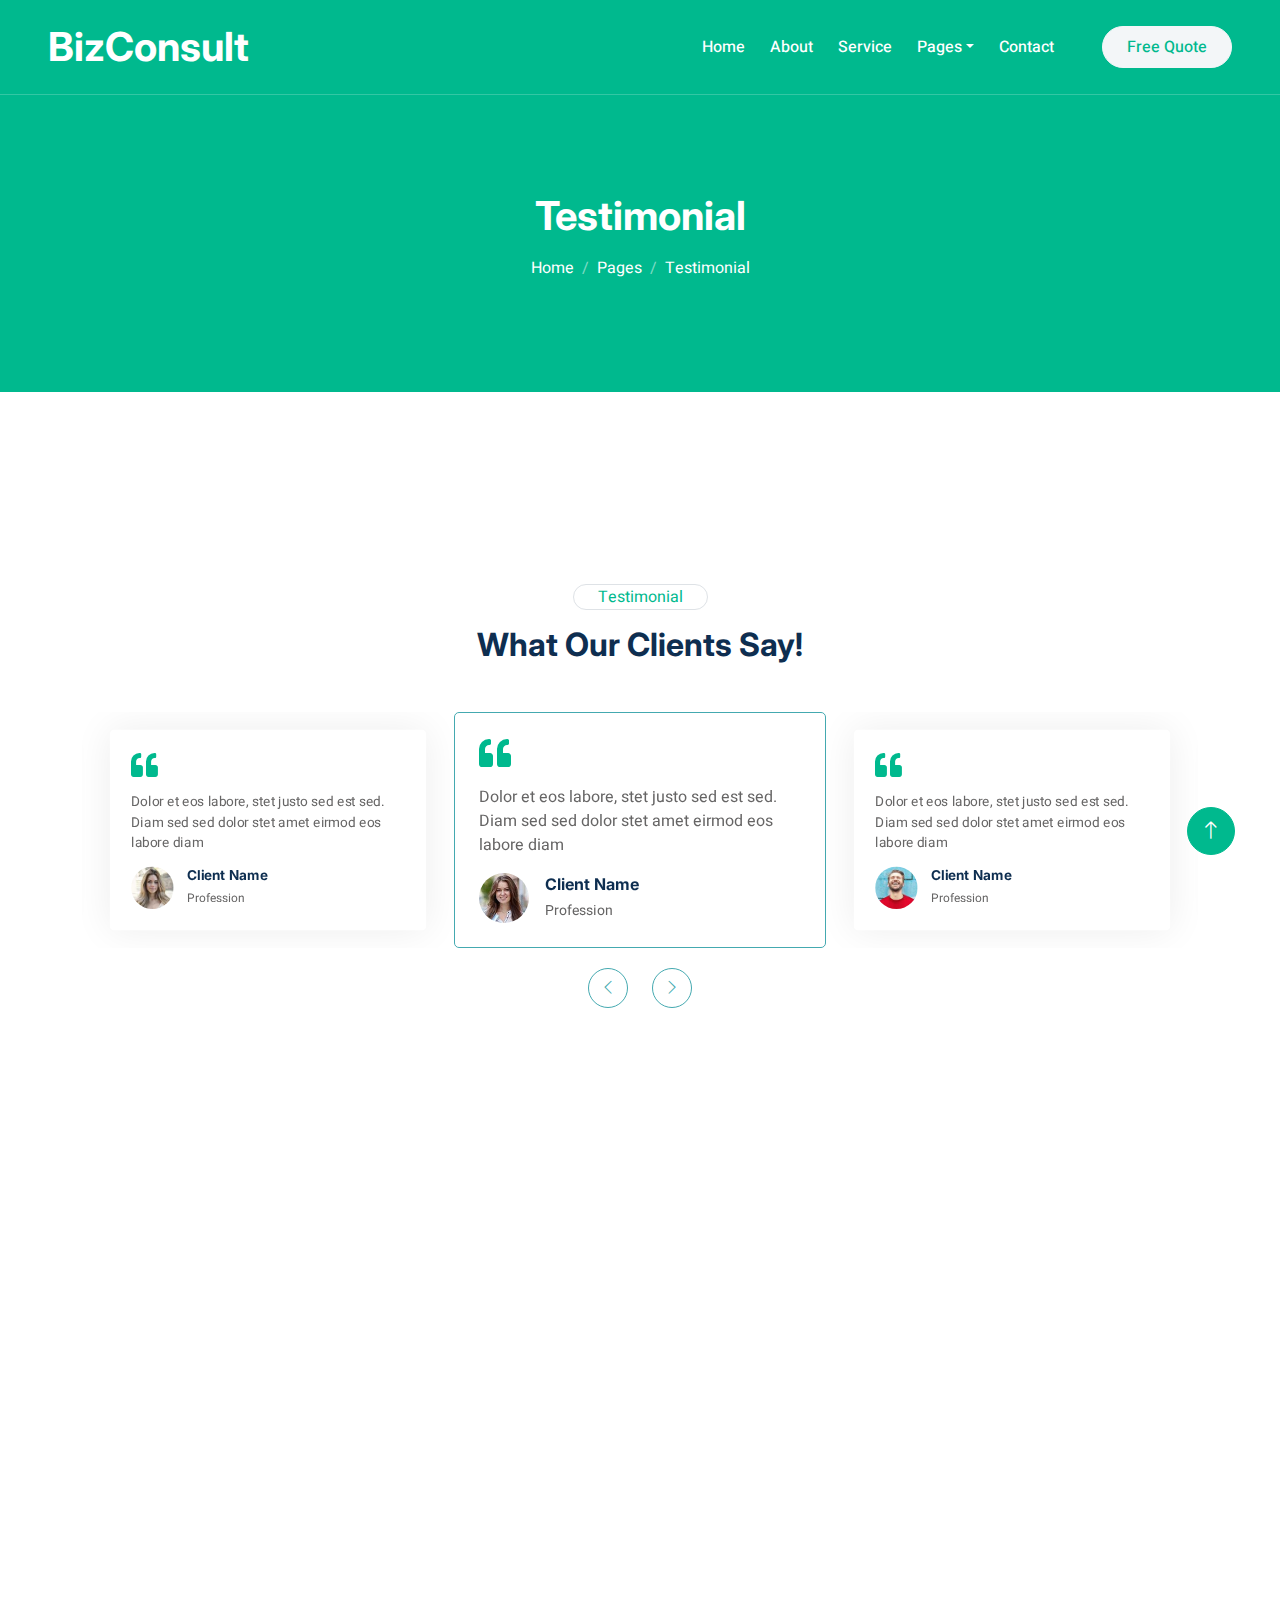
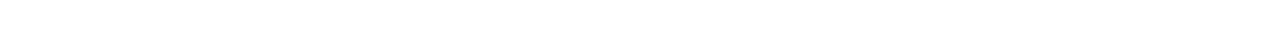
<file: testimonial.html>
<!DOCTYPE html>
<html lang="en">

<head>
    <meta charset="utf-8">
    <title>BizConsult - Consulting HTML Template</title>
    <meta content="width=device-width, initial-scale=1.0" name="viewport">
    <meta content="" name="keywords">
    <meta content="" name="description">

    <!-- Favicon -->
    <link href="img/favicon.ico" rel="icon">

    <!-- Google Web Fonts -->
    <link rel="preconnect" href="https://fonts.googleapis.com">
    <link rel="preconnect" href="https://fonts.gstatic.com" crossorigin>
    <link href="https://fonts.googleapis.com/css2?family=Heebo:wght@400;500;600&family=Inter:wght@700;800&display=swap" rel="stylesheet"> 

    <!-- Icon Font Stylesheet -->
    <link href="https://cdnjs.cloudflare.com/ajax/libs/font-awesome/5.10.0/css/all.min.css" rel="stylesheet">
    <link href="https://cdn.jsdelivr.net/npm/bootstrap-icons@1.4.1/font/bootstrap-icons.css" rel="stylesheet">

    <!-- Libraries Stylesheet -->
    <link href="lib/animate/animate.min.css" rel="stylesheet">
    <link href="lib/owlcarousel/assets/owl.carousel.min.css" rel="stylesheet">

    <!-- Customized Bootstrap Stylesheet -->
    <link href="css/bootstrap.min.css" rel="stylesheet">

    <!-- Template Stylesheet -->
    <link href="css/style.css" rel="stylesheet">
</head>

<body>
    <div class="container-xxl bg-white p-0">
        <!-- Spinner Start -->
        <div id="spinner" class="show bg-white position-fixed translate-middle w-100 vh-100 top-50 start-50 d-flex align-items-center justify-content-center">
            <div class="spinner-border text-primary" style="width: 3rem; height: 3rem;" role="status">
                <span class="sr-only">Loading...</span>
            </div>
        </div>
        <!-- Spinner End -->


        <!-- Navbar & Hero Start -->
        <div class="container-xxl position-relative p-0">
            <nav class="navbar navbar-expand-lg navbar-light px-4 px-lg-5 py-3 py-lg-0">
                <a href="index.html" class="navbar-brand p-0">
                    <h1 class="m-0">BizConsult</h1>
                    <!-- <img src="img/logo.png" alt="Logo"> -->
                </a>
                <button class="navbar-toggler" type="button" data-bs-toggle="collapse" data-bs-target="#navbarCollapse">
                    <span class="fa fa-bars"></span>
                </button>
                <div class="collapse navbar-collapse" id="navbarCollapse">
                    <div class="navbar-nav ms-auto py-0">
                        <a href="index.html" class="nav-item nav-link">Home</a>
                        <a href="about.html" class="nav-item nav-link">About</a>
                        <a href="service.html" class="nav-item nav-link">Service</a>
                        <div class="nav-item dropdown">
                            <a href="#" class="nav-link dropdown-toggle" data-bs-toggle="dropdown">Pages</a>
                            <div class="dropdown-menu m-0">
                                <a href="feature.html" class="dropdown-item">Features</a>
                                <a href="quote.html" class="dropdown-item">Free Quote</a>
                                <a href="team.html" class="dropdown-item">Our Team</a>
                                <a href="testimonial.html" class="dropdown-item active">Testimonial</a>
                                <a href="404.html" class="dropdown-item">404 Page</a>
                            </div>
                        </div>
                        <a href="contact.html" class="nav-item nav-link">Contact</a>
                    </div>
                    <a href="" class="btn btn-light rounded-pill text-primary py-2 px-4 ms-lg-5">Free Quote</a>
                </div>
            </nav>

            <div class="container-xxl bg-primary page-header">
                <div class="container text-center">
                    <h1 class="text-white animated zoomIn mb-3">Testimonial</h1>
                    <nav aria-label="breadcrumb">
                        <ol class="breadcrumb justify-content-center">
                            <li class="breadcrumb-item"><a class="text-white" href="#">Home</a></li>
                            <li class="breadcrumb-item"><a class="text-white" href="#">Pages</a></li>
                            <li class="breadcrumb-item text-white active" aria-current="page">Testimonial</li>
                        </ol>
                    </nav>
                </div>
            </div>
        </div>
        <!-- Navbar & Hero End -->


        <!-- Testimonial Start -->
        <div class="container-xxl py-6">
            <div class="container">
                <div class="mx-auto text-center wow fadeInUp" data-wow-delay="0.1s" style="max-width: 600px;">
                    <div class="d-inline-block border rounded-pill text-primary px-4 mb-3">Testimonial</div>
                    <h2 class="mb-5">What Our Clients Say!</h2>
                </div>
                <div class="owl-carousel testimonial-carousel wow fadeInUp" data-wow-delay="0.1s">
                    <div class="testimonial-item rounded p-4">
                        <i class="fa fa-quote-left fa-2x text-primary mb-3"></i>
                        <p>Dolor et eos labore, stet justo sed est sed. Diam sed sed dolor stet amet eirmod eos labore diam</p>
                        <div class="d-flex align-items-center">
                            <img class="img-fluid flex-shrink-0 rounded-circle" src="img/testimonial-1.jpg">
                            <div class="ps-3">
                                <h6 class="mb-1">Client Name</h6>
                                <small>Profession</small>
                            </div>
                        </div>
                    </div>
                    <div class="testimonial-item rounded p-4">
                        <i class="fa fa-quote-left fa-2x text-primary mb-3"></i>
                        <p>Dolor et eos labore, stet justo sed est sed. Diam sed sed dolor stet amet eirmod eos labore diam</p>
                        <div class="d-flex align-items-center">
                            <img class="img-fluid flex-shrink-0 rounded-circle" src="img/testimonial-2.jpg">
                            <div class="ps-3">
                                <h6 class="mb-1">Client Name</h6>
                                <small>Profession</small>
                            </div>
                        </div>
                    </div>
                    <div class="testimonial-item rounded p-4">
                        <i class="fa fa-quote-left fa-2x text-primary mb-3"></i>
                        <p>Dolor et eos labore, stet justo sed est sed. Diam sed sed dolor stet amet eirmod eos labore diam</p>
                        <div class="d-flex align-items-center">
                            <img class="img-fluid flex-shrink-0 rounded-circle" src="img/testimonial-3.jpg">
                            <div class="ps-3">
                                <h6 class="mb-1">Client Name</h6>
                                <small>Profession</small>
                            </div>
                        </div>
                    </div>
                    <div class="testimonial-item rounded p-4">
                        <i class="fa fa-quote-left fa-2x text-primary mb-3"></i>
                        <p>Dolor et eos labore, stet justo sed est sed. Diam sed sed dolor stet amet eirmod eos labore diam</p>
                        <div class="d-flex align-items-center">
                            <img class="img-fluid flex-shrink-0 rounded-circle" src="img/testimonial-4.jpg">
                            <div class="ps-3">
                                <h6 class="mb-1">Client Name</h6>
                                <small>Profession</small>
                            </div>
                        </div>
                    </div>
                </div>
            </div>
        </div>
        <!-- Testimonial End -->
        

        <!-- Footer Start -->
        <div class="container-fluid bg-dark text-light footer pt-5 wow fadeIn" data-wow-delay="0.1s" style="margin-top: 6rem;">
            <div class="container py-5">
                <div class="row g-5">
                    <div class="col-md-6 col-lg-3">
                        <h5 class="text-white mb-4">Get In Touch</h5>
                        <p><i class="fa fa-map-marker-alt me-3"></i>123 Street, New York, USA</p>
                        <p><i class="fa fa-phone-alt me-3"></i>+012 345 67890</p>
                        <p><i class="fa fa-envelope me-3"></i>info@example.com</p>
                        <div class="d-flex pt-2">
                            <a class="btn btn-outline-light btn-social" href=""><i class="fab fa-twitter"></i></a>
                            <a class="btn btn-outline-light btn-social" href=""><i class="fab fa-facebook-f"></i></a>
                            <a class="btn btn-outline-light btn-social" href=""><i class="fab fa-youtube"></i></a>
                            <a class="btn btn-outline-light btn-social" href=""><i class="fab fa-instagram"></i></a>
                            <a class="btn btn-outline-light btn-social" href=""><i class="fab fa-linkedin-in"></i></a>
                        </div>
                    </div>
                    <div class="col-md-6 col-lg-3">
                        <h5 class="text-white mb-4">Quick Link</h5>
                        <a class="btn btn-link" href="">About Us</a>
                        <a class="btn btn-link" href="">Contact Us</a>
                        <a class="btn btn-link" href="">Privacy Policy</a>
                        <a class="btn btn-link" href="">Terms & Condition</a>
                        <a class="btn btn-link" href="">Career</a>
                    </div>
                    <div class="col-md-6 col-lg-3">
                        <h5 class="text-white mb-4">Popular Link</h5>
                        <a class="btn btn-link" href="">About Us</a>
                        <a class="btn btn-link" href="">Contact Us</a>
                        <a class="btn btn-link" href="">Privacy Policy</a>
                        <a class="btn btn-link" href="">Terms & Condition</a>
                        <a class="btn btn-link" href="">Career</a>
                    </div>
                    <div class="col-md-6 col-lg-3">
                        <h5 class="text-white mb-4">Newsletter</h5>
                        <p>Lorem ipsum dolor sit amet elit. Phasellus nec pretium mi. Curabitur facilisis ornare velit non vulpu</p>
                        <div class="position-relative w-100 mt-3">
                            <input class="form-control border-0 rounded-pill w-100 ps-4 pe-5" type="text" placeholder="Your Email" style="height: 48px;">
                            <button type="button" class="btn shadow-none position-absolute top-0 end-0 mt-1 me-2"><i class="fa fa-paper-plane text-primary fs-4"></i></button>
                        </div>
                    </div>
                </div>
            </div>
            <div class="container">
                <div class="copyright">
                    <div class="row">
                        <div class="col-md-6 text-center text-md-start mb-3 mb-md-0">
                            &copy; <a class="border-bottom" href="#">Your Site Name</a>, All Right Reserved. 
							
							<!--/*** This template is free as long as you keep the footer author’s credit link/attribution link/backlink. If you'd like to use the template without the footer author’s credit link/attribution link/backlink, you can purchase the Credit Removal License from "https://htmlcodex.com/credit-removal". Thank you for your support. ***/-->
							Designed By <a class="border-bottom" href="https://htmlcodex.com">HTML Codex</a>
                        </div>
                        <div class="col-md-6 text-center text-md-end">
                            <div class="footer-menu">
                                <a href="">Home</a>
                                <a href="">Cookies</a>
                                <a href="">Help</a>
                                <a href="">FQAs</a>
                            </div>
                        </div>
                    </div>
                </div>
            </div>
        </div>
        <!-- Footer End -->


        <!-- Back to Top -->
        <a href="#" class="btn btn-lg btn-primary btn-lg-square back-to-top"><i class="bi bi-arrow-up"></i></a>
    </div>

    <!-- JavaScript Libraries -->
    <script src="https://code.jquery.com/jquery-3.4.1.min.js"></script>
    <script src="https://cdn.jsdelivr.net/npm/bootstrap@5.0.0/dist/js/bootstrap.bundle.min.js"></script>
    <script src="lib/wow/wow.min.js"></script>
    <script src="lib/easing/easing.min.js"></script>
    <script src="lib/waypoints/waypoints.min.js"></script>
    <script src="lib/owlcarousel/owl.carousel.min.js"></script>

    <!-- Template Javascript -->
    <script src="js/main.js"></script>
</body>

</html>
</file>
<file: css/style.css>
/********** Template CSS **********/
:root {
    --primary: #44a9b0;
    --light: #F3F6F8;
    --dark: #0E2E50;
}


/*** Spinner ***/
#spinner {
    opacity: 0;
    visibility: hidden;
    transition: opacity .5s ease-out, visibility 0s linear .5s;
    z-index: 99999;
}

#spinner.show {
    transition: opacity .5s ease-out, visibility 0s linear 0s;
    visibility: visible;
    opacity: 1;
}

.back-to-top {
    position: fixed;
    display: none;
    right: 45px;
    bottom: 45px;
    z-index: 99;
}

.my-6 {
    margin-top: 6rem;
    margin-bottom: 6rem;
}

.py-6 {
    padding-top: 6rem;
    padding-bottom: 6rem;
}


/*** Button ***/
.btn {
    font-weight: 500;
    transition: .5s;
}

.btn.btn-primary,
.btn.btn-outline-primary:hover {
    color: #FFFFFF;
}

.btn-square {
    width: 38px;
    height: 38px;
}

.btn-sm-square {
    width: 32px;
    height: 32px;
}

.btn-lg-square {
    width: 48px;
    height: 48px;
}

.btn-square,
.btn-sm-square,
.btn-lg-square {
    padding: 0;
    display: flex;
    align-items: center;
    justify-content: center;
    font-weight: normal;
    border-radius: 50px;
}


/*** Navbar ***/
.navbar .navbar-nav .nav-link {
    position: relative;
    margin-left: 25px;
    padding: 35px 0;
    color: #FFFFFF;
    font-weight: 500;
    outline: none;
    transition: .5s;
}

.navbar .navbar-nav .nav-link:hover,
.navbar .navbar-nav .nav-link.active {
    color: #FFFFFF;
}

.sticky-top.navbar .navbar-nav .nav-link {
    padding: 20px 0;
    color: var(--dark);
}

.sticky-top.navbar .navbar-nav .nav-link:hover,
.sticky-top.navbar .navbar-nav .nav-link.active {
    color: var(--primary);
}

.navbar .navbar-brand h1 {
    color: #FFFFFF;
}

.navbar .navbar-brand img {
    max-height: 60px;
    transition: .5s;
}

.sticky-top.navbar .navbar-brand img {
    max-height: 45px;
}

@media (max-width: 991.98px) {
    .sticky-top.navbar {
        position: relative;
        background: #FFFFFF;
    }

    .navbar .navbar-collapse {
        margin-top: 15px;
        border-top: 1px solid #DDDDDD;
    }

    .navbar .navbar-nav .nav-link,
    .sticky-top.navbar .navbar-nav .nav-link {
        padding: 10px 0;
        margin-left: 0;
        color: var(--dark);
    }

    .navbar .navbar-nav .nav-link:hover,
    .navbar .navbar-nav .nav-link.active {
        color: var(--primary);
    }

    .navbar .navbar-brand h1 {
        color: var(--primary);
    }

    .navbar .navbar-brand img {
        max-height: 45px;
    }
}

@media (min-width: 992px) {
    .navbar {
        position: absolute;
        width: 100%;
        top: 0;
        left: 0;
        border-bottom: 1px solid rgba(256, 256, 256, .2);
        z-index: 999;
    }
    
    .sticky-top.navbar {
        position: fixed;
        background: #FFFFFF;
    }

    .navbar .navbar-nav .nav-link::before {
        position: absolute;
        content: "";
        width: 100%;
        height: 2px;
        bottom: 10px;
        left: 0;
        background: #FFFFFF;
        opacity: 0;
        transition: .5s;
    }

    .sticky-top.navbar .navbar-nav .nav-link::before {
        background: var(--primary);
    }

    .navbar .navbar-nav .nav-link:hover::before,
    .navbar .navbar-nav .nav-link.active::before {
        bottom: -1px;
        left: 0;
        opacity: 1;
    }

    .navbar .navbar-nav .nav-link.nav-contact::before {
        display: none;
    }

    .sticky-top.navbar .navbar-brand h1 {
        color: var(--primary);
    }

    .navbar .nav-item .dropdown-menu {
        display: block;
        visibility: hidden;
        top: 100%;
        transform: rotateX(-75deg);
        transform-origin: 0% 0%;
        transition: .5s;
        opacity: 0;
    }

    .navbar .nav-item:hover .dropdown-menu {
        transform: rotateX(0deg);
        visibility: visible;
        transition: .5s;
        opacity: 1;
    }
}


/*** Hero Header ***/
.h-xxl {
    font-size: 3.5rem !important;
}
.h-xl {
    font-size: 3rem !important;
}
.h-l {
    font-size: 2rem !important;
}
.p-hero {
    padding: 3.5rem !important;
}
.btn-hero {
    margin-right: 1rem !important;
}
.btn-bg-gray {
    background-color: #dddce3 !important;
}
.btn-c-gray {
    color: #44a9b0 !important;
}
.hc-dark {
    color: #3F5965;
}
.bg-teal {
    background-color: #44a9b0 !important;
}
.bg-teal2 {
    background-color: #82d0d2 !important;
}
.bg-teal3 {
    background-color: #76c7c5 !important;
}
.bg-c-teal3 {
    color: #6fc5c6 !important;
}
.bg-light {
    background-color: #7cdac4 !important;
}
.bg-light2 {
    background-color: #befff0 !important;
}
.hero-slogan {
    background-color: #0e2e504f !important;
}
.hero-header {
    
    margin-bottom: 6rem;
    padding: 12rem 0 9rem 0;
    background: url(../img/shape-bottom.png) center bottom no-repeat;
}

.page-header {
    margin-bottom: 6rem;
    padding: 12rem 0 6rem 0;
}

@media (max-width: 991.98px) {
    .hero-header {
        padding: 6rem 0 9rem 0;
    }

    .page-header {
        padding: 6rem 0;
    }
    .h-xxl {
        font-size: 2rem !important;
    }
    .h-xl {
        font-size: 1.5rem !important;
    }
    .h-l {
        font-size: 1rem !important;
    }
    .p-hero {
        padding: 0rem !important;
    }
    .btn-hero {
        padding: .5rem 1rem !important;
        margin-right: .5rem !important;
    }
}

.page-header .breadcrumb-item+.breadcrumb-item::before {
    color: rgba(256, 256, 256, .5);
}


/*** Service ***/
.service-item {
    box-shadow: 0 0 45px rgba(0, 0, 0, .07);
    border: 1px solid transparent;
    transition: .5s;
}

.service-item:hover {
    box-shadow: none;
    border-color: var(--primary);
}

.service-item .service-icon,
.service-item .service-btn {
    margin: -1px 0 0 -1px;
    width: 65px;
    height: 65px;
    display: flex;
    align-items: center;
    justify-content: center;
    color: #FFFFFF;
    background: var(--primary);
    border-radius: 5px 0;
    transition: .5s;
}

.service-item .service-btn {
    margin: -1px -1px 0 0;
    border-radius: 0 5px;
    opacity: 0;
}

.service-item:hover .service-btn {
    opacity: 1;
}


/*** Testimonial ***/
.testimonial-carousel .owl-item .testimonial-item {
    box-shadow: 0 0 45px rgba(0, 0, 0, .07);
    border: 1px solid transparent;
    transform: scale(.85);
    transition: .5s;
}

.testimonial-carousel .owl-item.center .testimonial-item {
    box-shadow: none;
    border-color: var(--primary);
    transform: scale(1);
}

.testimonial-carousel .owl-item .testimonial-item img {
    width: 50px;
    height: 50px;
}

.testimonial-carousel .owl-nav {
    margin-top: 20px;
    display: flex;
    justify-content: center;
}

.testimonial-carousel .owl-nav .owl-prev,
.testimonial-carousel .owl-nav .owl-next {
    margin: 0 12px;
    width: 40px;
    height: 40px;
    display: flex;
    align-items: center;
    justify-content: center;
    color: var(--primary);
    border: 1px solid var(--primary);
    border-radius: 45px;
    transition: .5s;
}

.testimonial-carousel .owl-nav .owl-prev:hover,
.testimonial-carousel .owl-nav .owl-next:hover {
    color: #FFFFFF;
    background: var(--primary);
}


/*** Team ***/
.team-item {
    position: relative;
    padding: 30px;
    text-align: center;
    transition: .5s;
    z-index: 1;
}

.team-item::before,
.team-item::after {
    position: absolute;
    content: "";
    width: 100%;
    height: 40%;
    top: 0;
    left: 0;
    border-radius: 5px;
    background: #FFFFFF;
    box-shadow: 0 0 45px rgba(0, 0, 0, .07);
    transition: .5s;
    z-index: -1;
}

.team-item::after {
    top: auto;
    bottom: 0;
}

.team-item:hover::before,
.team-item:hover::after {
    background: var(--primary);
}

.team-item h5,
.team-item p {
    transition: .5s;
}

.team-item:hover h5,
.team-item:hover p {
    color: #FFFFFF;
}

.team-item img {
    padding: 15px;
    border: 1px solid var(--primary);
}


/*** Footer ***/
.footer .btn.btn-social {
    margin-right: 5px;
    width: 40px;
    height: 40px;
    display: flex;
    align-items: center;
    justify-content: center;
    color: var(--light);
    border: 1px solid rgba(256, 256, 256, .1);
    border-radius: 40px;
    transition: .3s;
}

.footer .btn.btn-social:hover {
    color: var(--primary);
}

.footer .btn.btn-link {
    display: block;
    margin-bottom: 10px;
    padding: 0;
    text-align: left;
    color: var(--light);
    font-weight: normal;
    transition: .3s;
}

.footer .btn.btn-link::before {
    position: relative;
    content: "\f105";
    font-family: "Font Awesome 5 Free";
    font-weight: 900;
    margin-right: 10px;
}

.footer .btn.btn-link:hover {
    letter-spacing: 1px;
    box-shadow: none;
}

.footer .copyright {
    padding: 25px 0;
    font-size: 14px;
    border-top: 1px solid rgba(256, 256, 256, .1);
}

.footer .copyright a {
    color: var(--light);
}

.footer .footer-menu a {
    margin-right: 15px;
    padding-right: 15px;
    border-right: 1px solid rgba(255, 255, 255, .1);
}

.footer .footer-menu a:last-child {
    margin-right: 0;
    padding-right: 0;
    border-right: none;
}
</file>
